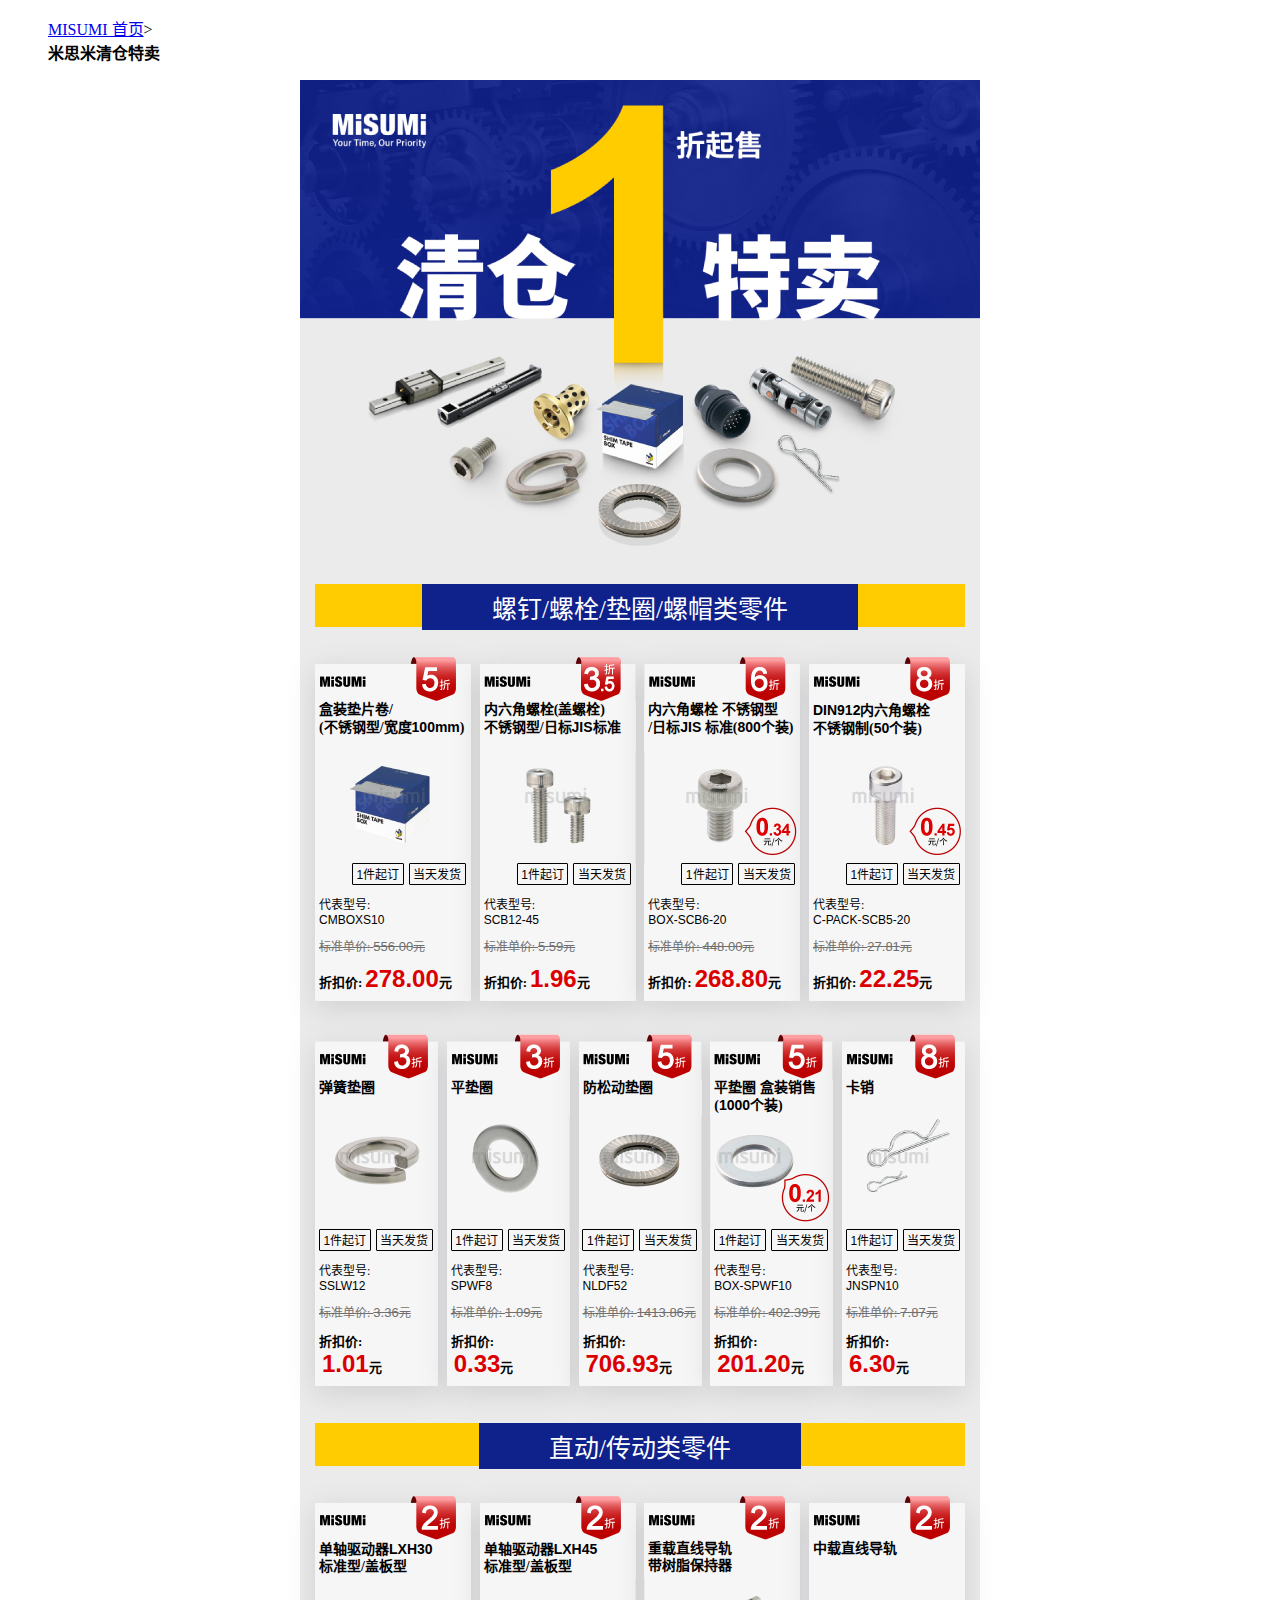
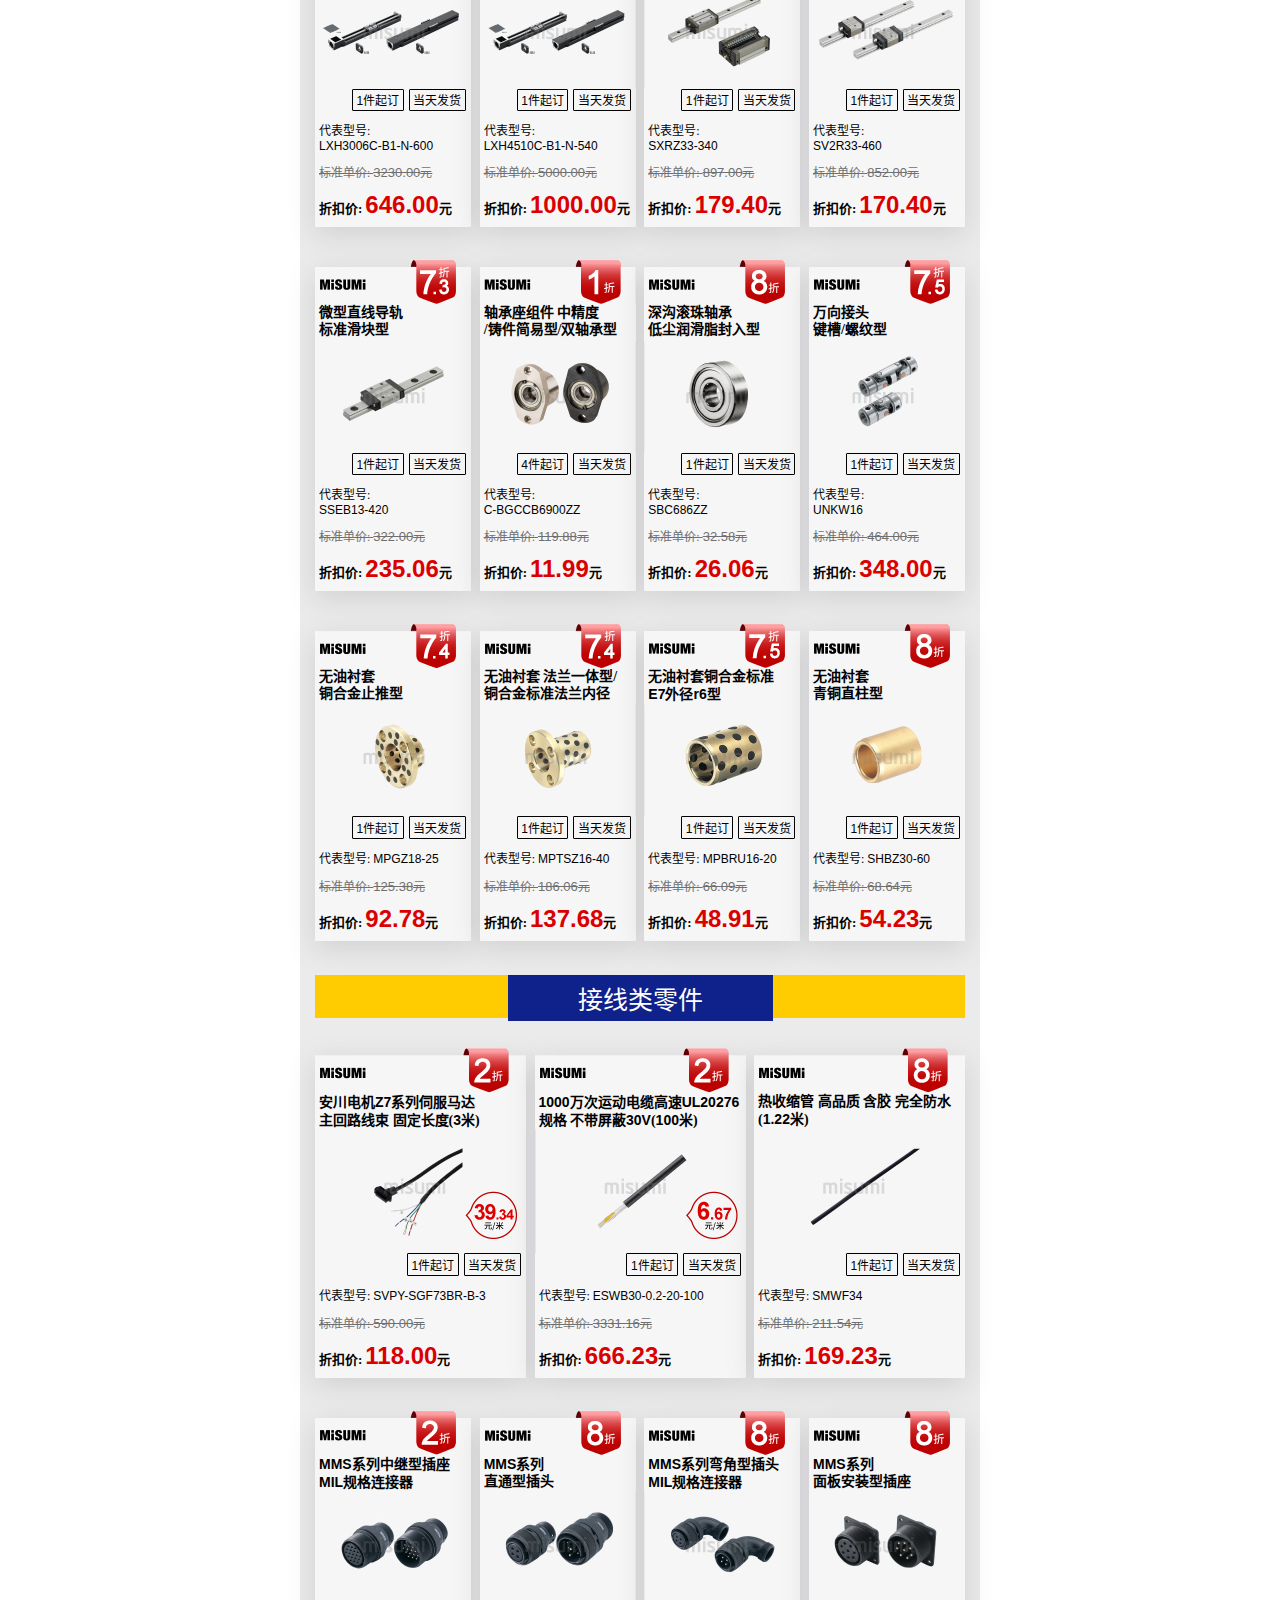
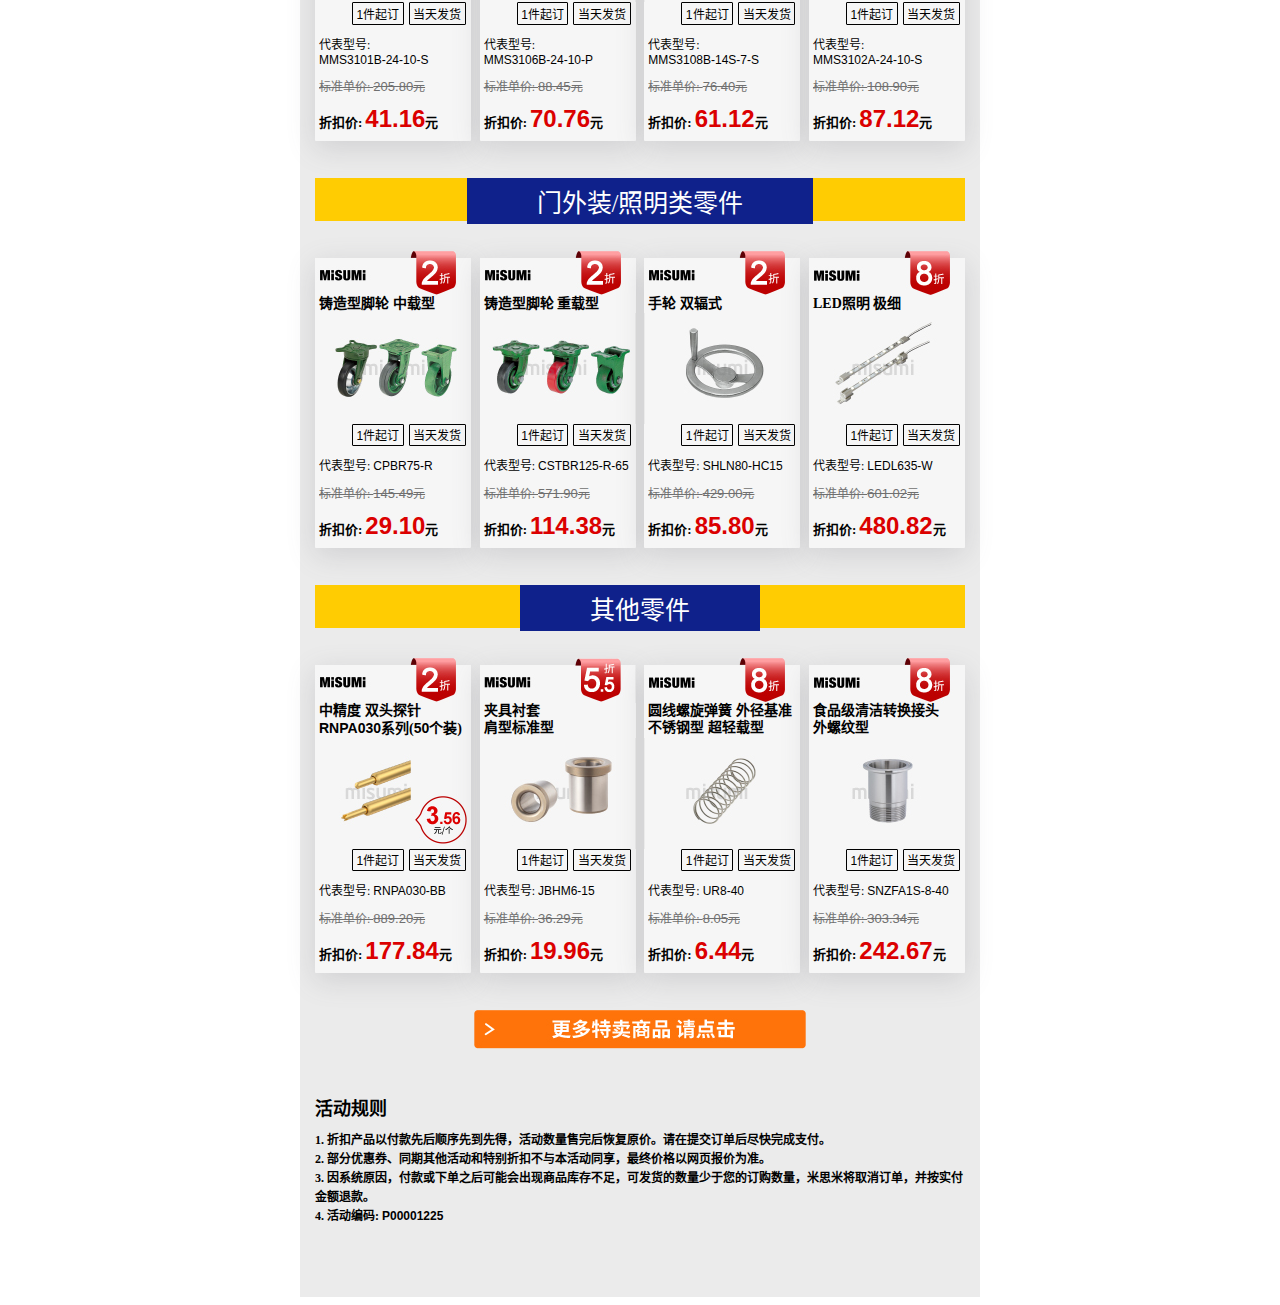
<file: ds/index.html>
<!DOCTYPE html PUBLIC "-//W3C//DTD XHTML 1.0 Transitional//EN" "http://www.w3.org/TR/xhtml1/DTD/xhtml1-transitional.dtd">
<html xmlns="http://www.w3.org/1999/xhtml" xml:lang="zh-CN" lang="zh-CN">

<head>
    <!--#config errmsg="" -->
    <meta http-equiv="Content-Type" content="text/html; charset=utf-8" />
    <meta http-equiv="X-UA-Compatible" content="IE=edge" />
    <title>米思米清仓特卖_生产厂家批发_价格_多少钱-米思米官网</title>
    <meta name="description" content=" 米思米清仓特卖商品批发采购，米思米清仓特卖规格，米思米清仓特卖多少钱 " />
    <meta name="keywords" content=" 米思米官网的米思米清仓特卖产品采用维护简单，性价比高，超短交期，产品型号齐全。活动期间报名购买还可享优惠哦，快来米思米官网选购吧。 " />
    <meta http-equiv="content-style-type" content="text/css" />
    <meta http-equiv="content-script-type" content="text/javascript" />
    <link rel="icon" href="/favicon.ico" type="image/x-icon" />
    <link rel="Shortcut Icon" type="img/x-icon" href="/favicon.ico" />
    <!--#include virtual="/vcommon/common/include/import_head_css.html" -->
    <!-- /import_head_css -->
    <!--▼CSS ここから▼-->
    <link href="css/style.css" rel="stylesheet" type="text/css" media="all" />
    <!--▲CSS ここまで▲-->
</head>

<body class="page2">
    <!--#include virtual="/vcommon/common/include/import_head_js.html" -->
    <!-- /import_head_js -->
    <div class="l-wrapper">
        <!--#include virtual="/vcommon/common/include/head_navi.html" -->
        <div class="l-main">
            <!-- /attention -->
            <div data-user="attention">
                <!--#include virtual="/vcommon/common/include/attention_all.html" -->
            </div>
            <!-- /attention -->
            <!--▼パンくず　ここから-面包屑部分▼-->
            <ul class="l-breadcrumb">
                <li><a href="/">MISUMI 首页</a>&gt;</li>
                <li><strong>米思米清仓特卖</strong></li>
            </ul>
            <!--▲パンくず　ここまで-面包屑部分▲-->

            <div class="l-content mainArea">
                <!--▼LP-html内容请些在此框以内▼-->

                <!-- LP的头部banner必须写在 h1 标签内 -->
                <h1>
                    <img src="images/banner_01.jpg" alt="米思米清仓特卖" width="680" height="252" />
                    <img src="images/banner_02.jpg" alt="米思米清仓特卖" width="680" height="252" />
                </h1>
                <!-- h1 标签在此结束 -->
                <div class="bg-eb box-title">
                    <p>螺钉/螺栓/垫圈/螺帽类零件</p>
                </div>
                <div class="part part1 bg-eb">
                    <ul class="product-line4">
                        <li class="product-box">
                            <a target="_blank" href="https://m.misumi.com.cn/vona2/detail/110300238910?bid_1=pc&bid_2=lp&bid_5=2401-im-ds">
                                <img class="product-tag" src="images/tag_4.jpg" alt="米思米清仓特卖" width="46" height="7">
                                <img src="images/tag4_percent5.jpg" alt="米思米清仓特卖 5折" width="156" height="38">
                                <p class="product-title">盒装垫片卷/<br>(不锈钢型/宽度<span class="englishtxt">100mm</span>)</p>
                                <p class="product-image"><img src="images/product1.jpg" alt="盒装垫片卷/(不锈钢型/宽度100mm)" width="156" height="112"></p>
                                <p class="product-info"><span class="product-info-box"><span class="englishtxt">1</span>件起订</span><span class="product-info-box">当天发货</span></p>
                                <p class="product-type">代表型号:<br><span class="englishtxt">CMBOXS10</span></p>
                                <p class="product-price"><span class="product-price-text">标准单价: </span><span class="englishtxt">556.00</span><span class="product-price-text">元</span></p>
                                <p class="product-sale">折扣价:<span class="product-sale-price englishtxt">278.00</span>元</p>
                            </a>
                        </li>
                        <li class="product-box">
                            <a target="_blank" href="https://m.misumi.com.cn/vona2/detail/110300239250?bid_1=pc&bid_2=lp&bid_5=2401-im-ds">
                                <img class="product-tag" src="images/tag_4.jpg" alt="米思米清仓特卖" width="46" height="7">
                                <img src="images/tag4_percent3.5.jpg" alt="米思米清仓特卖 3.5折" width="156" height="38">
                                <p class="product-title">内六角螺栓(盖螺栓)<br>不锈钢型/日标<span class="englishtxt">JIS</span>标准</p>
                                <p class="product-image"><img src="images/product2.jpg" alt="内六角螺栓(盖螺栓) 不锈钢型/日标JIS标准" width="156" height="112"></p>
                                <p class="product-info"><span class="product-info-box"><span class="englishtxt">1</span>件起订</span><span class="product-info-box">当天发货</span></p>
                                <p class="product-type">代表型号:<br><span class="englishtxt">SCB12-45</span></p>
                                <p class="product-price"><span class="product-price-text">标准单价: </span><span class="englishtxt">5.59</span><span class="product-price-text">元</span></p>
                                <p class="product-sale">折扣价:<span class="product-sale-price englishtxt">1.96</span>元</p>
                            </a>
                        </li>
                        <li class="product-box">
                            <a target="_blank" href="https://m.misumi.com.cn/vona2/detail/110300239340?bid_1=pc&bid_2=lp&bid_5=2401-im-ds">
                            <img class="product-tag" src="images/tag_4.jpg" alt="米思米清仓特卖" width="46" height="7">
                            <img src="images/tag4_percent6.jpg" alt="米思米清仓特卖 6折" width="156" height="38">
                            <p class="product-title">内六角螺栓 不锈钢型<br>/日标<span class="englishtxt">JIS</span> 标准(<span class="englishtxt">800</span>个装)</p>
                            <p class="product-image"><img src="images/product3.jpg" alt="内六角螺栓不锈钢型/日标JIS标准(800个装)" width="156" height="112"></p>
                            <p class="product-info"><span class="product-info-box"><span class="englishtxt">1</span>件起订</span><span class="product-info-box">当天发货</span></p>
                            <p class="product-type">代表型号:<br><span class="englishtxt">BOX-SCB6-20</span></p>
                            <p class="product-price"><span class="product-price-text">标准单价: </span><span class="englishtxt">448.00</span><span class="product-price-text">元</span></p>
                            <p class="product-sale">折扣价:<span class="product-sale-price englishtxt">268.80</span>元</p>
                            </a>
                        </li>
                        <li class="product-box">
                            <a target="_blank" href="https://m.misumi.com.cn/vona2/detail/110302722060?bid_1=pc&bid_2=lp&bid_5=2401-im-ds">
                            <img class="product-tag" src="images/tag_4.jpg" alt="米思米清仓特卖" width="46" height="7">
                            <img src="images/tag4_percent8.jpg" alt="米思米清仓特卖 8折" width="156" height="38">
                            <p class="product-title"><span class="englishtxt">DIN912</span>内六角螺栓<br>不锈钢制(<span class="englishtxt">50</span>个装)</p>
                            <p class="product-image"><img src="images/product4.jpg" alt="DIN912内六角螺栓不锈钢制(50个装)" width="156" height="112"></p>
                            <p class="product-info"><span class="product-info-box"><span class="englishtxt">1</span>件起订</span><span class="product-info-box">当天发货</span></p>
                            <p class="product-type">代表型号:<br><span class="englishtxt">C-PACK-SCB5-20</span></p>
                            <p class="product-price"><span class="product-price-text">标准单价: </span><span class="englishtxt">27.81</span><span class="product-price-text">元</span></p>
                            <p class="product-sale">折扣价:<span class="product-sale-price englishtxt">22.25</span>元</p>
                            </a>
                        </li>
                    </ul>
                    <ul class="product-line5">
                        <li class="product-box">
                            <a target="_blank" href="https://m.misumi.com.cn/vona2/detail/110300252730?bid_1=pc&bid_2=lp&bid_5=2401-im-ds">
                            <img class="product-tag" src="images/tag_5.jpg" alt="米思米清仓特卖" width="45" height="7">
                            <img src="images/tag5_percent3.jpg" alt="米思米清仓特卖 3折" width="123" height="39">
                            <p class="product-title">弹簧垫圈</p>
                            <p class="product-image"><img src="images/product5.jpg" alt="弹簧垫圈" width="123" height="112"></p>
                            <p class="product-info"><span class="product-info-box"><span class="englishtxt">1</span>件起订</span><span class="product-info-box">当天发货</span></p>
                            <p class="product-type">代表型号:<br><span class="englishtxt">SSLW12</span></p>
                            <p class="product-price"><span class="product-price-text">标准单价: </span><span class="englishtxt">3.36</span><span class="product-price-text">元</span></p>
                            <p class="product-sale">折扣价:<br><span class="product-sale-price englishtxt">1.01</span>元</p>
                            </a>
                        </li>
                        <li class="product-box">
                            <a target="_blank" href="https://m.misumi.com.cn/vona2/detail/110300252910?bid_1=pc&bid_2=lp&bid_5=2401-im-ds">
                            <img class="product-tag" src="images/tag_5.jpg" alt="米思米清仓特卖" width="45" height="7">
                            <img src="images/tag5_percent3.jpg" alt="米思米清仓特卖 3折" width="123" height="39">
                            <p class="product-title">平垫圈</p>
                            <p class="product-image"><img src="images/product6.jpg" alt="平垫圈" width="123" height="112"></p>
                            <p class="product-info"><span class="product-info-box"><span class="englishtxt">1</span>件起订</span><span class="product-info-box">当天发货</span></p>
                            <p class="product-type">代表型号:<br><span class="englishtxt">SPWF8</span></p>
                            <p class="product-price"><span class="product-price-text">标准单价: </span><span class="englishtxt">1.09</span><span class="product-price-text">元</span></p>
                            <p class="product-sale">折扣价:<br><span class="product-sale-price englishtxt">0.33</span>元</p>
                            </a>
                        </li>
                        <li class="product-box">
                            <a target="_blank" href="https://m.misumi.com.cn/vona2/detail/110301997560?bid_1=pc&bid_2=lp&bid_5=2401-im-ds">
                            <img class="product-tag" src="images/tag_5.jpg" alt="米思米清仓特卖" width="45" height="7">
                            <img src="images/tag5_percent5.jpg" alt="米思米清仓特卖 5折" width="123" height="39">
                            <p class="product-title">防松动垫圈</p>
                            <p class="product-image"><img src="images/product7.jpg" alt="防松动垫圈" width="123" height="112"></p>
                            <p class="product-info"><span class="product-info-box"><span class="englishtxt">1</span>件起订</span><span class="product-info-box">当天发货</span></p>
                            <p class="product-type">代表型号:<br><span class="englishtxt">NLDF52</span></p>
                            <p class="product-price"><span class="product-price-text">标准单价: </span><span class="englishtxt">1413.86</span><span class="product-price-text">元</span></p>
                            <p class="product-sale">折扣价:<br><span class="product-sale-price englishtxt">706.93</span>元</p>
                            </a>
                        </li>
                        <li class="product-box">
                            <a target="_blank" href="https://m.misumi.com.cn/vona2/detail/110302392020?bid_1=pc&bid_2=lp&bid_5=2401-im-ds">
                            <img class="product-tag" src="images/tag_5.jpg" alt="米思米清仓特卖" width="45" height="7">
                            <img src="images/tag5_percent5.jpg" alt="米思米清仓特卖 5折" width="123" height="39">
                            <p class="product-title">平垫圈 盒装销售<br>(<span class="englishtxt">1000</span>个装)</p>
                            <p class="product-image"><img src="images/product8.jpg" alt="平垫圈 盒装销售" width="123" height="112"></p>
                            <p class="product-info"><span class="product-info-box"><span class="englishtxt">1</span>件起订</span><span class="product-info-box">当天发货</span></p>
                            <p class="product-type">代表型号:<br><span class="englishtxt">BOX-SPWF10</span></p>
                            <p class="product-price"><span class="product-price-text">标准单价: </span><span class="englishtxt">402.39</span><span class="product-price-text">元</span></p>
                            <p class="product-sale">折扣价:<br><span class="product-sale-price englishtxt">201.20</span>元</p>
                            </a>
                        </li>
                        <li class="product-box">
                            <a target="_blank" href="https://m.misumi.com.cn/vona2/detail/110300258670?bid_1=pc&bid_2=lp&bid_5=2401-im-ds">
                            <img class="product-tag" src="images/tag_5.jpg" alt="米思米清仓特卖" width="45" height="7">
                            <img src="images/tag5_percent8.jpg" alt="米思米清仓特卖 8折" width="123" height="39">
                            <p class="product-title">卡销</p>
                            <p class="product-image"><img src="images/product9.jpg" alt="卡销/开口销" width="123" height="112"></p>
                            <p class="product-info"><span class="product-info-box"><span class="englishtxt">1</span>件起订</span><span class="product-info-box">当天发货</span></p>
                            <p class="product-type">代表型号:<br><span class="englishtxt">JNSPN10</span></p>
                            <p class="product-price"><span class="product-price-text">标准单价: </span><span class="englishtxt">7.87</span><span class="product-price-text">元</span></p>
                            <p class="product-sale">折扣价:<br><span class="product-sale-price englishtxt">6.30</span>元</p>
                            </a>
                        </li>
                    </ul>
                </div>
                <div class="bg-eb box-title">
                    <p>直动/传动类零件</p>
                </div>
                <div class="part part2 bg-eb">
                    <ul class="product-line4">
                        <li class="product-box">
                            <a target="_blank" href="https://m.misumi.com.cn/vona2/detail/110302763540?bid_1=pc&bid_2=lp&bid_5=2401-im-ds">
                            <img class="product-tag" src="images/tag_4.jpg" alt="米思米清仓特卖" width="46" height="7">
                            <img src="images/tag4_percent2.jpg" alt="米思米清仓特卖 2折" width="156" height="38">
                            <p class="product-title">单轴驱动器<span class="englishtxt">LXH30</span><br>标准型/盖板型</p>
                            <p class="product-image"><img src="images/p2-1.jpg" alt="单轴驱动器LXH30标准型/盖板型" width="156" height="111"></p>
                            <p class="product-info"><span class="product-info-box"><span class="englishtxt">1</span>件起订</span><span class="product-info-box">当天发货</span></p>
                            <p class="product-type">代表型号:<br><span class="englishtxt">LXH3006C-B1-N-600</span></p>
                            <p class="product-price"><span class="product-price-text">标准单价: </span><span class="englishtxt">3230.00</span><span class="product-price-text">元</span></p>
                            <p class="product-sale">折扣价:<span class="product-sale-price englishtxt">646.00</span>元</p>
                            </a>
                        </li>
                        <li class="product-box">
                            <a target="_blank" href="https://m.misumi.com.cn/vona2/detail/110302763630?bid_1=pc&bid_2=lp&bid_5=2401-im-ds">
                            <img class="product-tag" src="images/tag_4.jpg" alt="米思米清仓特卖" width="46" height="7">
                            <img src="images/tag4_percent2.jpg" alt="米思米清仓特卖 2折" width="156" height="38">
                            <p class="product-title">单轴驱动器<span class="englishtxt">LXH45</span><br>标准型/盖板型</p>
                            <p class="product-image"><img src="images/p2-2.jpg" alt="单轴驱动器 LXH45标准型/盖板型" width="156" height="111"></p>
                            <p class="product-info"><span class="product-info-box"><span class="englishtxt">1</span>件起订</span><span class="product-info-box">当天发货</span></p>
                            <p class="product-type">代表型号:<br><span class="englishtxt">LXH4510C-B1-N-540</span></p>
                            <p class="product-price"><span class="product-price-text">标准单价: </span><span class="englishtxt">5000.00</span><span class="product-price-text">元</span></p>
                            <p class="product-sale">折扣价:<span class="product-sale-price englishtxt">1000.00</span>元</p>
                            </a>
                        </li>
                        <li class="product-box">
                            <a target="_blank" href="https://m.misumi.com.cn/vona2/detail/110300039930?bid_1=pc&bid_2=lp&bid_5=2401-im-ds">
                            <img class="product-tag" src="images/tag_4.jpg" alt="米思米清仓特卖" width="46" height="7">
                            <img src="images/tag4_percent2.jpg" alt="米思米清仓特卖 2折" width="156" height="38">
                            <p class="product-title">重载直线导轨<br>带树脂保持器</p>
                            <p class="product-image"><img src="images/p2-3.jpg" alt="重载直线导轨带树脂保持器" width="156" height="111"></p>
                            <p class="product-info"><span class="product-info-box"><span class="englishtxt">1</span>件起订</span><span class="product-info-box">当天发货</span></p>
                            <p class="product-type">代表型号:<br><span class="englishtxt">SXRZ33-340</span></p>
                            <p class="product-price"><span class="product-price-text">标准单价: </span><span class="englishtxt">897.00</span><span class="product-price-text">元</span></p>
                            <p class="product-sale">折扣价:<span class="product-sale-price englishtxt">179.40</span>元</p>
                            </a>
                        </li>
                        <li class="product-box">
                            <a target="_blank" href="https://m.misumi.com.cn/vona2/detail/110302271870?bid_1=pc&bid_2=lp&bid_5=2401-im-ds">
                            <img class="product-tag" src="images/tag_4.jpg" alt="米思米清仓特卖" width="46" height="7">
                            <img src="images/tag4_percent2.jpg" alt="米思米清仓特卖 2折" width="156" height="38">
                            <p class="product-title">中载直线导轨</p>
                            <p class="product-image"><img src="images/p2-4.jpg" alt="中载直线导轨" width="156" height="111"></p>
                            <p class="product-info"><span class="product-info-box"><span class="englishtxt">1</span>件起订</span><span class="product-info-box">当天发货</span></p>
                            <p class="product-type">代表型号:<br><span class="englishtxt">SV2R33-460</span></p>
                            <p class="product-price"><span class="product-price-text">标准单价: </span><span class="englishtxt">852.00</span><span class="product-price-text">元</span></p>
                            <p class="product-sale">折扣价:<span class="product-sale-price englishtxt">170.40</span>元</p>
                            </a>
                        </li>
                    </ul>
                    <ul class="product-line4">
                        <li class="product-box">
                            <a target="_blank" href="https://m.misumi.com.cn/vona2/detail/110300041510?bid_1=pc&bid_2=lp&bid_5=2401-im-ds">
                                <img class="product-tag" src="images/tag_4.jpg" alt="米思米清仓特卖" width="46" height="7">
                                <img src="images/tag4_percent7.3.jpg" alt="米思米清仓特卖 7.3折" width="156" height="38">
                                <p class="product-title">微型直线导轨<br>标准滑块型</p>
                                <p class="product-image"><img src="images/p2-5.jpg" alt="微型直线导轨标准滑块型" width="156" height="111"></p>
                                <p class="product-info"><span class="product-info-box"><span class="englishtxt">1</span>件起订</span><span class="product-info-box">当天发货</span></p>
                                <p class="product-type">代表型号:<br><span class="englishtxt">SSEB13-420</span></p>
                                <p class="product-price"><span class="product-price-text">标准单价: </span><span class="englishtxt">322.00</span><span class="product-price-text">元</span></p>
                                <p class="product-sale">折扣价:<span class="product-sale-price englishtxt">235.06</span>元</p>
                            </a>
                        </li>
                        <li class="product-box">
                            <a target="_blank" href="https://m.misumi.com.cn/vona2/detail/110302714450?bid_1=pc&bid_2=lp&bid_5=2401-im-ds">
                                <img class="product-tag" src="images/tag_4.jpg" alt="米思米清仓特卖" width="46" height="7">
                                <img src="images/tag4_percent1.jpg" alt="米思米清仓特卖 1折" width="156" height="38">
                                <p class="product-title">轴承座组件 中精度<br>/铸件简易型/双轴承型</p>
                                <p class="product-image"><img src="images/p2-6.jpg" alt="轴承座组件中精度/铸件简易型/双轴承型" width="156" height="111"></p>
                                <p class="product-info"><span class="product-info-box"><span class="englishtxt">4</span>件起订</span><span class="product-info-box">当天发货</span></p>
                                <p class="product-type">代表型号:<br><span class="englishtxt">C-BGCCB6900ZZ</span></p>
                                <p class="product-price"><span class="product-price-text">标准单价: </span><span class="englishtxt">119.88</span><span class="product-price-text">元</span></p>
                                <p class="product-sale">折扣价:<span class="product-sale-price englishtxt">11.99</span>元</p>
                            </a>
                        </li>
                        <li class="product-box">
                            <a target="_blank" href="https://m.misumi.com.cn/vona2/detail/110300115440?bid_1=pc&bid_2=lp&bid_5=2401-im-ds">
                                <img class="product-tag" src="images/tag_4.jpg" alt="米思米清仓特卖" width="46" height="7">
                                <img src="images/tag4_percent8.jpg" alt="米思米清仓特卖 8折" width="156" height="38">
                                <p class="product-title">深沟滚珠轴承<br>低尘润滑脂封入型</p>
                                <p class="product-image"><img src="images/p2-7.jpg" alt="深沟滚珠轴承低尘润滑脂封入型" width="156" height="111"></p>
                                <p class="product-info"><span class="product-info-box"><span class="englishtxt">1</span>件起订</span><span class="product-info-box">当天发货</span></p>
                                <p class="product-type">代表型号:<br><span class="englishtxt">SBC686ZZ</span></p>
                                <p class="product-price"><span class="product-price-text">标准单价: </span><span class="englishtxt">32.58</span><span class="product-price-text">元</span></p>
                                <p class="product-sale">折扣价:<span class="product-sale-price englishtxt">26.06</span>元</p>
                            </a>
                        </li>
                        <li class="product-box">
                            <a target="_blank" href="https://m.misumi.com.cn/vona2/detail/110300127860?bid_1=pc&bid_2=lp&bid_5=2401-im-ds">
                                <img class="product-tag" src="images/tag_4.jpg" alt="米思米清仓特卖" width="46" height="7">
                                <img src="images/tag4_percent7.5.jpg" alt="米思米清仓特卖 2折" width="156" height="38">
                                <p class="product-title">万向接头<br>键槽/螺纹型</p>
                                <p class="product-image"><img src="images/p2-8.jpg" alt="万向接头键槽/螺纹型" width="156" height="111"></p>
                                <p class="product-info"><span class="product-info-box"><span class="englishtxt">1</span>件起订</span><span class="product-info-box">当天发货</span></p>
                                <p class="product-type">代表型号:<br><span class="englishtxt">UNKW16</span></p>
                                <p class="product-price"><span class="product-price-text">标准单价: </span><span class="englishtxt">464.00</span><span class="product-price-text">元</span></p>
                                <p class="product-sale">折扣价:<span class="product-sale-price englishtxt">348.00</span>元</p>
                            </a>
                        </li>

                    </ul>
                    <ul class="product-line4 product-line4-3 ">
                        <li class="product-box">
                            <a target="_blank" href="https://m.misumi.com.cn/vona2/detail/110300033110?bid_1=pc&bid_2=lp&bid_5=2401-im-ds">
                                <img class="product-tag" src="images/tag_4.jpg" alt="米思米清仓特卖" width="46" height="7">
                                <img src="images/tag4_percent7.4.jpg" alt="米思米清仓特卖 8折" width="156" height="38">
                                <p class="product-title">无油衬套<br>铜合金止推型</p>
                                <p class="product-image"><img src="images/p2-9.jpg" alt="无油衬套 铜合金止推型" width="156" height="111"></p>
                                <p class="product-info"><span class="product-info-box"><span class="englishtxt">1</span>件起订</span><span class="product-info-box">当天发货</span></p>
                                <p class="product-type">代表型号: <span class="englishtxt">MPGZ18-25</span></p>
                                <p class="product-price"><span class="product-price-text">标准单价: </span><span class="englishtxt">125.38</span><span class="product-price-text">元</span></p>
                                <p class="product-sale">折扣价:<span class="product-sale-price englishtxt">92.78</span>元</p>
                            </a>
                        </li>
                        <li class="product-box">
                            <a target="_blank" href="https://m.misumi.com.cn/vona2/detail/110300033360?bid_1=pc&bid_2=lp&bid_5=2401-im-ds">
                                <img class="product-tag" src="images/tag_4.jpg" alt="米思米清仓特卖" width="46" height="7">
                                <img src="images/tag4_percent7.4.jpg" alt="米思米清仓特卖 8折" width="156" height="38">
                                <p class="product-title">无油衬套 法兰一体型/<br>铜合金标准法兰内径</p>
                                <p class="product-image"><img src="images/p2-10.jpg" alt="无油衬套 法兰一体型/铜合金 标准法兰内径F7型/内径G6型" width="156" height="111"></p>
                                <p class="product-info"><span class="product-info-box"><span class="englishtxt">1</span>件起订</span><span class="product-info-box">当天发货</span></p>
                                <p class="product-type">代表型号: <span class="englishtxt"> MPTSZ16-40</span></p>
                                <p class="product-price"><span class="product-price-text">标准单价: </span><span class="englishtxt">186.06</span><span class="product-price-text">元</span></p>
                                <p class="product-sale">折扣价:<span class="product-sale-price englishtxt">137.68</span>元</p>
                            </a>
                        </li>
                        <li class="product-box">
                            <a target="_blank" target="_blank" href="https://m.misumi.com.cn/vona2/detail/110300032570?bid_1=pc&bid_2=lp&bid_5=2401-im-ds">
                                <img class="product-tag" src="images/tag_4.jpg" alt="米思米清仓特卖" width="46" height="7">
                                <img src="images/tag4_percent7.5.jpg" alt="米思米清仓特卖 8折" width="156" height="38">
                                <p class="product-title">无油衬套铜合金标准<br><span class="englishtxt">E7</span>外径<span class="englishtxt">r6</span>型</p>
                                <p class="product-image"><img src="images/p2-11.jpg" alt="无油衬套铜合金标准E7外径r6型" width="156" height="111"></p>
                                <p class="product-info"><span class="product-info-box"><span class="englishtxt">1</span>件起订</span><span class="product-info-box">当天发货</span></p>
                                <p class="product-type">代表型号: <span class="englishtxt">MPBRU16-20</span></p>
                                <p class="product-price"><span class="product-price-text">标准单价: </span><span class="englishtxt">66.09</span><span class="product-price-text">元</span></p>
                                <p class="product-sale">折扣价:<span class="product-sale-price englishtxt">48.91</span>元</p>
                            </a>
                        </li>
                        <li class="product-box">
                            <a target="_blank" href="https://m.misumi.com.cn/vona2/detail/110300031870?bid_1=pc&bid_2=lp&bid_5=2401-im-ds">
                                <img class="product-tag" src="images/tag_4.jpg" alt="米思米清仓特卖" width="46" height="7">
                                <img src="images/tag4_percent8.jpg" alt="米思米清仓特卖 8折" width="156" height="38">
                                <p class="product-title">无油衬套<br>青铜直柱型</p>
                                <p class="product-image"><img src="images/p2-12.jpg" alt="无油衬套青铜直柱型" width="156" height="111"></p>
                                <p class="product-info"><span class="product-info-box"><span class="englishtxt">1</span>件起订</span><span class="product-info-box">当天发货</span></p>
                                <p class="product-type">代表型号: <span class="englishtxt">SHBZ30-60</span></p>
                                <p class="product-price"><span class="product-price-text">标准单价: </span><span class="englishtxt">68.64</span><span class="product-price-text">元</span></p>
                                <p class="product-sale">折扣价:<span class="product-sale-price englishtxt">54.23</span>元</p>
                            </a>
                        </li>
                    </ul>
                </div>
                <div class="bg-eb box-title">
                    <p>接线类零件</p>
                </div>
                <div class="part part3 bg-eb">
                    <ul class="product-line3">
                        <li class="product-box">
                            <a target="_blank" href="https://m.misumi.com.cn/vona2/detail/110400671170?bid_1=pc&bid_2=lp&bid_5=2401-im-ds">
                                <img class="product-tag" src="images/tag_3.jpg" alt="米思米清仓特卖" width="46" height="7">
                                <img src="images/tag3_percent2.jpg" alt="米思米清仓特卖 2折" width="211" height="39">
                                <p class="product-title">安川电机<span class="englishtxt">Z7</span>系列伺服马达<br>主回路线束 固定长度(<span class="englishtxt">3</span>米)</p>
                                <p class="product-image"><img src="images/p3-1.jpg" alt="安川电机Z7系列伺服马达主回路线束固定长度" width="211" height="124"></p>
                                <p class="product-info"><span class="product-info-box"><span class="englishtxt">1</span>件起订</span><span class="product-info-box">当天发货</span></p>
                                <p class="product-type">代表型号: <span class="englishtxt"> SVPY-SGF73BR-B-3</span></p>
                                <p class="product-price"><span class="product-price-text">标准单价: </span><span class="englishtxt">590.00</span><span class="product-price-text">元</span></p>
                                <p class="product-sale">折扣价:<span class="product-sale-price englishtxt">118.00</span>元</p>
                            </a>
                        </li>
                        <li class="product-box">
                            <a target="_blank" href="https://m.misumi.com.cn/vona2/detail/110410053639?bid_1=pc&bid_2=lp&bid_5=2401-im-ds">
                                <img class="product-tag" src="images/tag_3.jpg" alt="米思米清仓特卖" width="46" height="7">
                                <img src="images/tag3_percent2.jpg" alt="米思米清仓特卖 2折" width="211" height="39">
                                <p class="product-title"><span class="englishtxt">1000</span>万次运动电缆高速<span class="englishtxt">UL20276</span><br>规格 不带屏蔽<span class="englishtxt">30V</span>(<span class="englishtxt">100</span>米)</p>
                                <p class="product-image"><img src="images/p3-2.jpg" alt="1000万次运动电缆高速UL20276规格 不带屏蔽30V(100米)" width="211" height="124"></p>
                                <p class="product-info"><span class="product-info-box"><span class="englishtxt">1</span>件起订</span><span class="product-info-box">当天发货</span></p>
                                <p class="product-type">代表型号: <span class="englishtxt"> ESWB30-0.2-20-100</span></p>
                                <p class="product-price"><span class="product-price-text">标准单价: </span><span class="englishtxt">3331.16</span><span class="product-price-text">元</span></p>
                                <p class="product-sale">折扣价:<span class="product-sale-price englishtxt">666.23</span>元</p>
                            </a>
                        </li>
                        <li class="product-box">
                            <a target="_blank" href="https://m.misumi.com.cn/vona2/detail/110400506850?bid_1=pc&bid_2=lp&bid_5=2401-im-ds">
                                <img class="product-tag" src="images/tag_3.jpg" alt="米思米清仓特卖" width="46" height="7">
                                <img src="images/tag3_percent8.jpg" alt="米思米清仓特卖 8折" width="211" height="39">
                                <p class="product-title">热收缩管 高品质 含胶 完全防水<br>(<span class="englishtxt">1.22</span>米)</p>
                                <p class="product-image"><img src="images/p3-3.jpg" alt="热收缩管 高品质含胶 完全防水(1.22米)" width="211" height="124"></p>
                                <p class="product-info"><span class="product-info-box"><span class="englishtxt">1</span>件起订</span><span class="product-info-box">当天发货</span></p>
                                <p class="product-type">代表型号: <span class="englishtxt"> SMWF34</span></p>
                                <p class="product-price"><span class="product-price-text">标准单价: </span><span class="englishtxt">211.54</span><span class="product-price-text">元</span></p>
                                <p class="product-sale">折扣价:<span class="product-sale-price englishtxt">169.23</span>元</p>
                            </a>
                        </li>
                    </ul>
                    <ul class="product-line4">
                        <li class="product-box">
                            <a target="_blank" href="https://m.misumi.com.cn/vona2/detail/110400282670?bid_1=pc&bid_2=lp&bid_5=2401-im-ds">
                                <img class="product-tag" src="images/tag_4.jpg" alt="米思米清仓特卖" width="46" height="7">
                                <img src="images/tag4_percent2.jpg" alt="米思米清仓特卖 2折" width="156" height="38">
                                <p class="product-title"><span class="englishtxt">MMS</span>系列中继型插座<br><span class="englishtxt">MIL</span>规格连接器</p>
                                <p class="product-image"><img src="images/p3-4.jpg" alt="MMS系列中继型插座 MIL规格连接器" width="156" height="111"></p>
                                <p class="product-info"><span class="product-info-box"><span class="englishtxt">1</span>件起订</span><span class="product-info-box">当天发货</span></p>
                                <p class="product-type">代表型号:<br><span class="englishtxt">MMS3101B-24-10-S</span></p>
                                <p class="product-price"><span class="product-price-text">标准单价: </span><span class="englishtxt">205.80</span><span class="product-price-text">元</span></p>
                                <p class="product-sale">折扣价:<span class="product-sale-price englishtxt">41.16</span>元</p>
                            </a>
                        </li>
                        <li class="product-box">
                            <a target="_blank" href="https://m.misumi.com.cn/vona2/detail/110400282420?bid_1=pc&bid_2=lp&bid_5=2401-im-ds">
                                <img class="product-tag" src="images/tag_4.jpg" alt="米思米清仓特卖" width="46" height="7">
                                <img src="images/tag4_percent8.jpg" alt="米思米清仓特卖 8折" width="156" height="38">
                                <p class="product-title"><span class="englishtxt">MMS</span>系列<br>直通型插头</p>
                                <p class="product-image"><img src="images/p3-5.jpg" alt="MMS系列 直通型插头" width="156" height="111"></p>
                                <p class="product-info"><span class="product-info-box"><span class="englishtxt">1</span>件起订</span><span class="product-info-box">当天发货</span></p>
                                <p class="product-type">代表型号:<br><span class="englishtxt">MMS3106B-24-10-P</span></p>
                                <p class="product-price"><span class="product-price-text">标准单价: </span><span class="englishtxt">88.45</span><span class="product-price-text">元</span></p>
                                <p class="product-sale">折扣价:<span class="product-sale-price englishtxt">70.76</span>元</p>
                            </a>
                        </li>
                        <li class="product-box">
                            <a target="_blank" href="https://m.misumi.com.cn/vona2/detail/110400282510?bid_1=pc&bid_2=lp&bid_5=2401-im-ds">
                                <img class="product-tag" src="images/tag_4.jpg" alt="米思米清仓特卖" width="46" height="7">
                                <img src="images/tag4_percent8.jpg" alt="米思米清仓特卖 8折" width="156" height="38">
                                <p class="product-title"><span class="englishtxt">MMS</span>系列弯角型插头<br><span class="englishtxt">MIL</span>规格连接器</p>
                                <p class="product-image"><img src="images/p3-6.jpg" alt="MMS系列弯角型插头 MIL规格连接器" width="156" height="111"></p>
                                <p class="product-info"><span class="product-info-box"><span class="englishtxt">1</span>件起订</span><span class="product-info-box">当天发货</span></p>
                                <p class="product-type">代表型号:<br><span class="englishtxt">MMS3108B-14S-7-S</span></p>
                                <p class="product-price"><span class="product-price-text">标准单价: </span><span class="englishtxt">76.40</span><span class="product-price-text">元</span></p>
                                <p class="product-sale">折扣价:<span class="product-sale-price englishtxt">61.12</span>元</p>
                            </a>
                        </li>
                        <li class="product-box">
                            <a target="_blank" href="https://m.misumi.com.cn/vona2/detail/110400282760?bid_1=pc&bid_2=lp&bid_5=2401-im-ds">
                                <img class="product-tag" src="images/tag_4.jpg" alt="米思米清仓特卖" width="46" height="7">
                                <img src="images/tag4_percent8.jpg" alt="米思米清仓特卖 8折" width="156" height="38">
                                <p class="product-title"><span class="englishtxt">MMS</span>系列<br>面板安装型插座</p>
                                <p class="product-image"><img src="images/p3-7.jpg" alt="MMS系列面板安装型插座" width="156" height="111"></p>
                                <p class="product-info"><span class="product-info-box"><span class="englishtxt">1</span>件起订</span><span class="product-info-box">当天发货</span></p>
                                <p class="product-type">代表型号:<br><span class="englishtxt">MMS3102A-24-10-S</span></p>
                                <p class="product-price"><span class="product-price-text">标准单价: </span><span class="englishtxt">108.90</span><span class="product-price-text">元</span></p>
                                <p class="product-sale">折扣价:<span class="product-sale-price englishtxt">87.12</span>元</p>
                            </a>
                        </li>
                    </ul>
                </div>
                <div class="bg-eb box-title">
                    <p>门外装/照明类零件</p>
                </div>
                <div class="part part4 bg-eb">
                    <ul class="product-line4">
                        <li class="product-box">
                            <a target="_blank" href="https://m.misumi.com.cn/vona2/detail/110300504210?bid_1=pc&bid_2=lp&bid_5=2401-im-ds">
                                <img class="product-tag" src="images/tag_4.jpg" alt="米思米清仓特卖" width="46" height="7">
                                <img src="images/tag4_percent2.jpg" alt="米思米清仓特卖 2折" width="156" height="38">
                                <p class="product-title">铸造型脚轮 中载型</p>
                                <p class="product-image"><img src="images/p4-1.jpg" alt="铸造型脚轮中载型" width="156" height="111"></p>
                                <p class="product-info"><span class="product-info-box"><span class="englishtxt">1</span>件起订</span><span class="product-info-box">当天发货</span></p>
                                <p class="product-type">代表型号: <span class="englishtxt">CPBR75-R</span></p>
                                <p class="product-price"><span class="product-price-text">标准单价: </span><span class="englishtxt">145.49</span><span class="product-price-text">元</span></p>
                                <p class="product-sale">折扣价:<span class="product-sale-price englishtxt">29.10</span>元</p>
                            </a>
                        </li>
                        <li class="product-box">
                            <a target="_blank" href="https://m.misumi.com.cn/vona2/detail/110300504460?bid_1=pc&bid_2=lp&bid_5=2401-im-ds">
                                <img class="product-tag" src="images/tag_4.jpg" alt="米思米清仓特卖" width="46" height="7">
                                <img src="images/tag4_percent2.jpg" alt="米思米清仓特卖 2折" width="156" height="38">
                                <p class="product-title">铸造型脚轮 重载型</p>
                                <p class="product-image"><img src="images/p4-2.jpg" alt="铸造型脚轮重载型" width="156" height="111"></p>
                                <p class="product-info"><span class="product-info-box"><span class="englishtxt">1</span>件起订</span><span class="product-info-box">当天发货</span></p>
                                <p class="product-type">代表型号: <span class="englishtxt">CSTBR125-R-65</span></p>
                                <p class="product-price"><span class="product-price-text">标准单价: </span><span class="englishtxt">571.90</span><span class="product-price-text">元</span></p>
                                <p class="product-sale">折扣价:<span class="product-sale-price englishtxt">114.38</span>元</p>
                            </a>
                        </li>
                        <li class="product-box">
                            <a target="_blank" href="https://m.misumi.com.cn/vona2/detail/110300515410?bid_1=pc&bid_2=lp&bid_5=2401-im-ds">
                                <img class="product-tag" src="images/tag_4.jpg" alt="米思米清仓特卖" width="46" height="7">
                                <img src="images/tag4_percent2.jpg" alt="米思米清仓特卖 2折" width="156" height="38">
                                <p class="product-title">手轮 双辐式</p>
                                <p class="product-image"><img src="images/p4-3.jpg" alt="手轮双辐式" width="156" height="111"></p>
                                <p class="product-info"><span class="product-info-box"><span class="englishtxt">1</span>件起订</span><span class="product-info-box">当天发货</span></p>
                                <p class="product-type">代表型号: <span class="englishtxt">SHLN80-HC15</span></p>
                                <p class="product-price"><span class="product-price-text">标准单价: </span><span class="englishtxt">429.00</span><span class="product-price-text">元</span></p>
                                <p class="product-sale">折扣价:<span class="product-sale-price englishtxt">85.80</span>元</p>
                            </a>
                        </li>
                        <li class="product-box">
                            <a target="_blank" href="https://m.misumi.com.cn/vona2/detail/110302379330?bid_1=pc&bid_2=lp&bid_5=2401-im-ds">
                                <img class="product-tag" src="images/tag_4.jpg" alt="米思米清仓特卖" width="46" height="7">
                                <img src="images/tag4_percent8.jpg" alt="米思米清仓特卖 8折" width="156" height="38">
                                <p class="product-title">LED照明 极细</p>
                                <p class="product-image"><img src="images/p4-4.jpg" alt="LED照明 极细" width="156" height="111"></p>
                                <p class="product-info"><span class="product-info-box"><span class="englishtxt">1</span>件起订</span><span class="product-info-box">当天发货</span></p>
                                <p class="product-type">代表型号: <span class="englishtxt">LEDL635-W</span></p>
                                <p class="product-price"><span class="product-price-text">标准单价: </span><span class="englishtxt">601.02</span><span class="product-price-text">元</span></p>
                                <p class="product-sale">折扣价:<span class="product-sale-price englishtxt">480.82</span>元</p>
                            </a>
                        </li>
                    </ul>
                </div>
                <div class="bg-eb box-title">
                    <p>其他零件</p>
                </div>
                <div class="part part5 bg-eb">
                    <ul class="product-line4">
                        <li class="product-box">
                            <a target="_blank" href="https://m.misumi.com.cn/vona2/detail/110302720050?bid_1=pc&bid_2=lp&bid_5=2401-im-ds">
                                <img class="product-tag" src="images/tag_4.jpg" alt="米思米清仓特卖" width="46" height="7">
                                <img src="images/tag4_percent2.jpg" alt="米思米清仓特卖 2折" width="156" height="38">
                                <p class="product-title">中精度 双头探针<br><span class="englishtxt">RNPA030</span>系列(<span class="englishtxt">50</span>个装)</p>
                                <p class="product-image"><img src="images/p5-1.jpg" alt="中精度 双头探针 RNPA030系列(50个装)" width="156" height="111"></p>
                                <p class="product-info"><span class="product-info-box"><span class="englishtxt">1</span>件起订</span><span class="product-info-box">当天发货</span></p>
                                <p class="product-type">代表型号: <span class="englishtxt">RNPA030-BB</span></p>
                                <p class="product-price"><span class="product-price-text">标准单价: </span><span class="englishtxt">889.20</span><span class="product-price-text">元</span></p>
                                <p class="product-sale">折扣价:<span class="product-sale-price englishtxt">177.84</span>元</p>
                            </a>
                        </li>
                        <li class="product-box">
                            <a target="_blank" href="https://m.misumi.com.cn/vona2/detail/110300133120?bid_1=pc&bid_2=lp&bid_5=2401-im-ds">
                                <img class="product-tag" src="images/tag_4_5.5.jpg" alt="米思米清仓特卖" width="46" height="8">
                                <img src="images/tag4_percent5.5.jpg" alt="米思米清仓特卖 5.5折" width="156" height="38">
                                <p class="product-title">夹具衬套<br>肩型标准型</p>
                                <p class="product-image"><img src="images/p5-2.jpg" alt="夹具衬套 肩型标准型" width="156" height="111"></p>
                                <p class="product-info"><span class="product-info-box"><span class="englishtxt">1</span>件起订</span><span class="product-info-box">当天发货</span></p>
                                <p class="product-type">代表型号: <span class="englishtxt">JBHM6-15</span></p>
                                <p class="product-price"><span class="product-price-text">标准单价: </span><span class="englishtxt">36.29</span><span class="product-price-text">元</span></p>
                                <p class="product-sale">折扣价:<span class="product-sale-price englishtxt">19.96</span>元</p>
                            </a>
                        </li>
                        <li class="product-box">
                            <a target="_blank" href="https://m.misumi.com.cn/vona2/detail/110300268740?bid_1=pc&bid_2=lp&bid_5=2401-im-ds">
                                <img class="product-tag" src="images/tag_4.jpg" alt="米思米清仓特卖" width="46" height="7">
                                <img src="images/tag4_percent8.jpg" alt="米思米清仓特卖 8折" width="156" height="38">
                                <p class="product-title">圆线螺旋弹簧 外径基准<br>不锈钢型 超轻载型</p>
                                <p class="product-image"><img src="images/p5-3.jpg" alt="圆线螺旋弹簧 外径基准不锈钢型超轻载型" width="156" height="111"></p>
                                <p class="product-info"><span class="product-info-box"><span class="englishtxt">1</span>件起订</span><span class="product-info-box">当天发货</span></p>
                                <p class="product-type">代表型号: <span class="englishtxt">UR8-40</span></p>
                                <p class="product-price"><span class="product-price-text">标准单价: </span><span class="englishtxt">8.05</span><span class="product-price-text">元</span></p>
                                <p class="product-sale">折扣价:<span class="product-sale-price englishtxt">6.44</span>元</p>
                            </a>
                        </li>
                        <li class="product-box">
                            <a target="_blank" href="https://m.misumi.com.cn/vona2/detail/110300298050?bid_1=pc&bid_2=lp&bid_5=2401-im-ds">
                                <img class="product-tag" src="images/tag_4.jpg" alt="米思米清仓特卖" width="46" height="7">
                                <img src="images/tag4_percent8.jpg" alt="米思米清仓特卖 8折" width="156" height="38">
                                <p class="product-title">食品级清洁转换接头<br>外螺纹型</p>
                                <p class="product-image"><img src="images/p5-4.jpg" alt="食品级清洁转换接头 外螺纹型" width="156" height="111"></p>
                                <p class="product-info"><span class="product-info-box"><span class="englishtxt">1</span>件起订</span><span class="product-info-box">当天发货</span></p>
                                <p class="product-type">代表型号: <span class="englishtxt">SNZFA1S-8-40</span></p>
                                <p class="product-price"><span class="product-price-text">标准单价: </span><span class="englishtxt">303.34</span><span class="product-price-text">元</span></p>
                                <p class="product-sale">折扣价:<span class="product-sale-price englishtxt">242.67</span>元</p>
                            </a>
                        </li>
                    </ul>
                </div>
                <div class="bg-eb more">
                    <a target="_blank" href="https://www.misumi.com.cn/discounts/?bid=bid_cn_ec_discounts_20200303_msm_1?bid_1=pc&bid_2=lp&bid_5=2401-im-ds"><img src="images/btn_more.jpg" alt=""></a>
                </div>
                <div class="part6 bg-eb">
                    <p class="big-title">活动规则</p>
                    <p class="text">
                        <span class="num">1. </span>折扣产品以付款先后顺序先到先得，活动数量售完后恢复原价。请在提交订单后尽快完成支付。<br>
                        <span class="num">2. </span>部分优惠券、同期其他活动和特别折扣不与本活动同享，最终价格以网页报价为准。<br>
                        <span class="num">3. </span>因系统原因，付款或下单之后可能会出现商品库存不足，可发货的数量少于您的订购数量，米思米将取消订单，并按实付金额退款。<br>
                        <span class="num">4. </span>活动编码: <span class="englishtxt">P00001225</span>
                    </p>
                </div>

                <!--▲LP-html内容请些在此框以内▲-->
            </div>
            <!-- /.l-content -->

        </div>
        <!-- /.l-main-->

        <!--#include virtual="/vcommon/common/include/foot.html" -->

    </div>
    <!-- /.l-wrapper -->

    <!--#include virtual="/vcommon/common/include/import_foot.html" -->
    <!-- /import_foot -->

    <!--#include virtual="/vcommon/common/include/analyze.html" -->
</body>

</html>
</file>
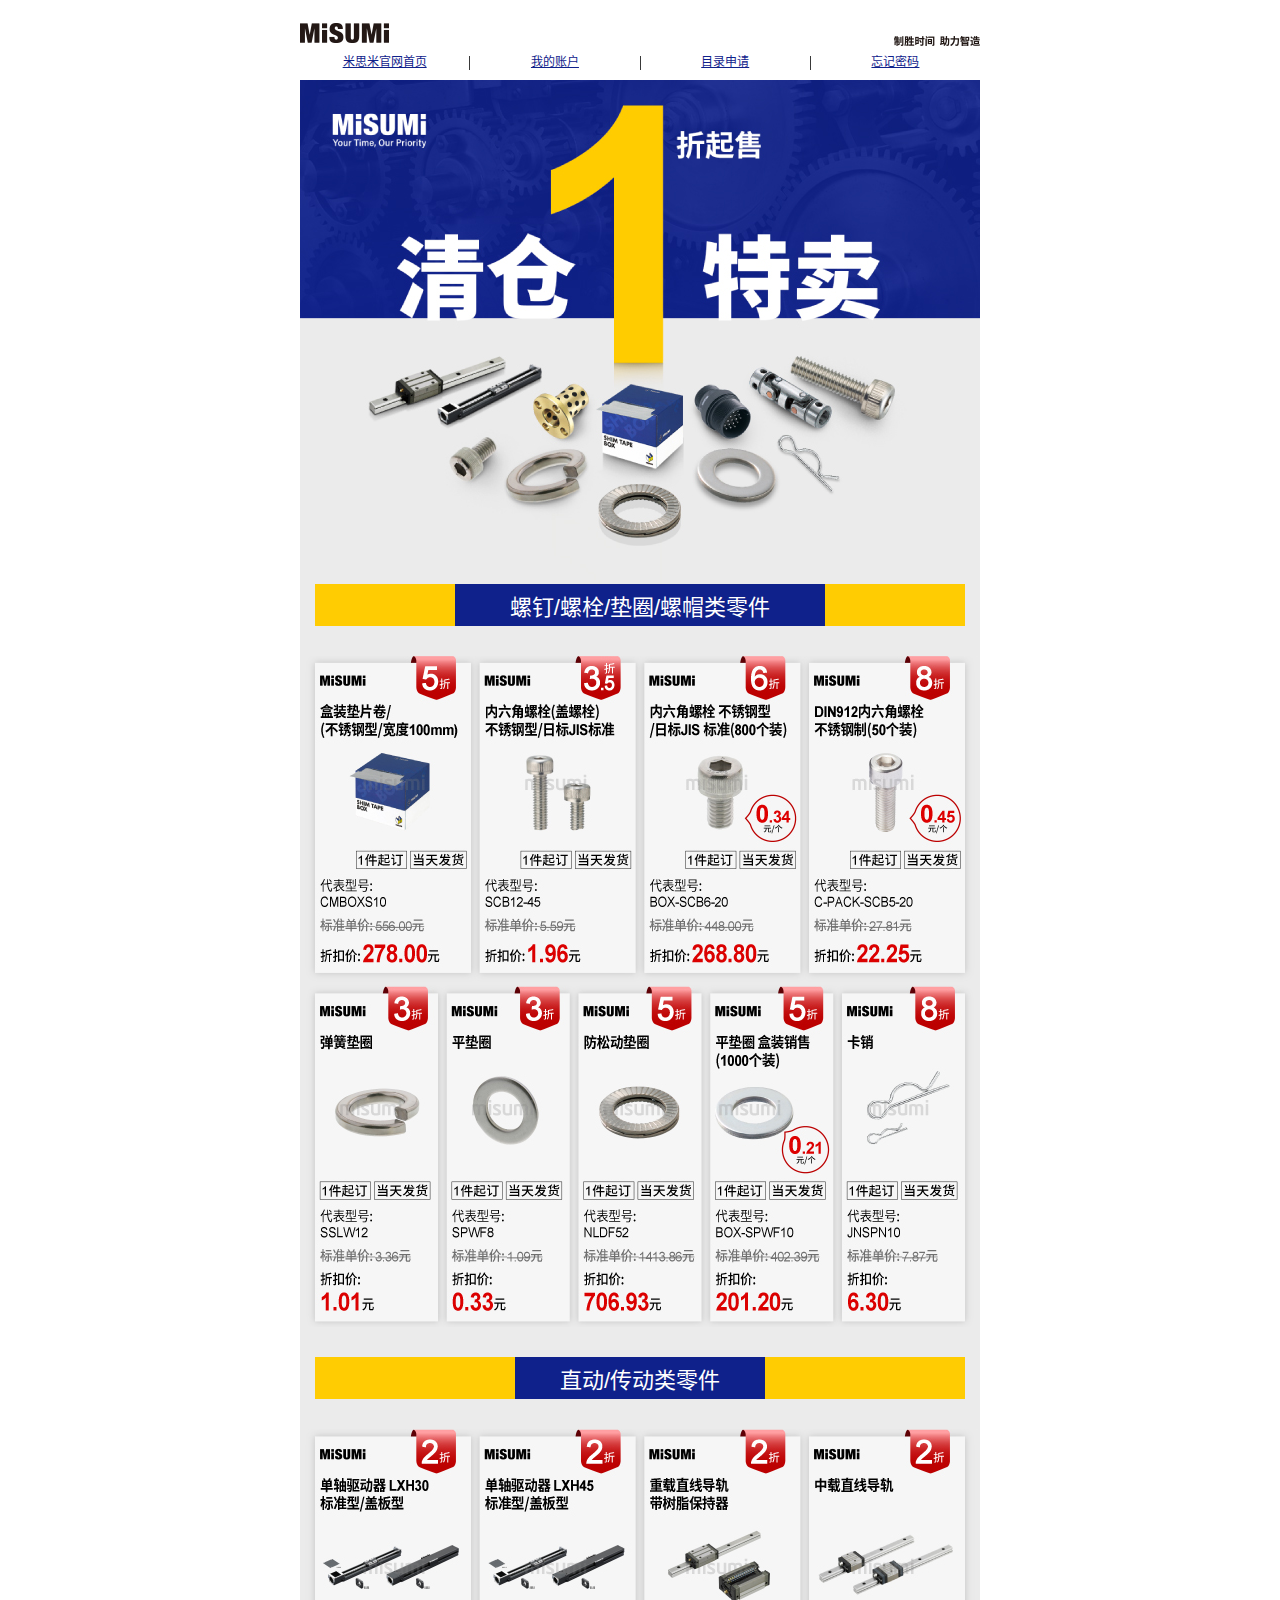
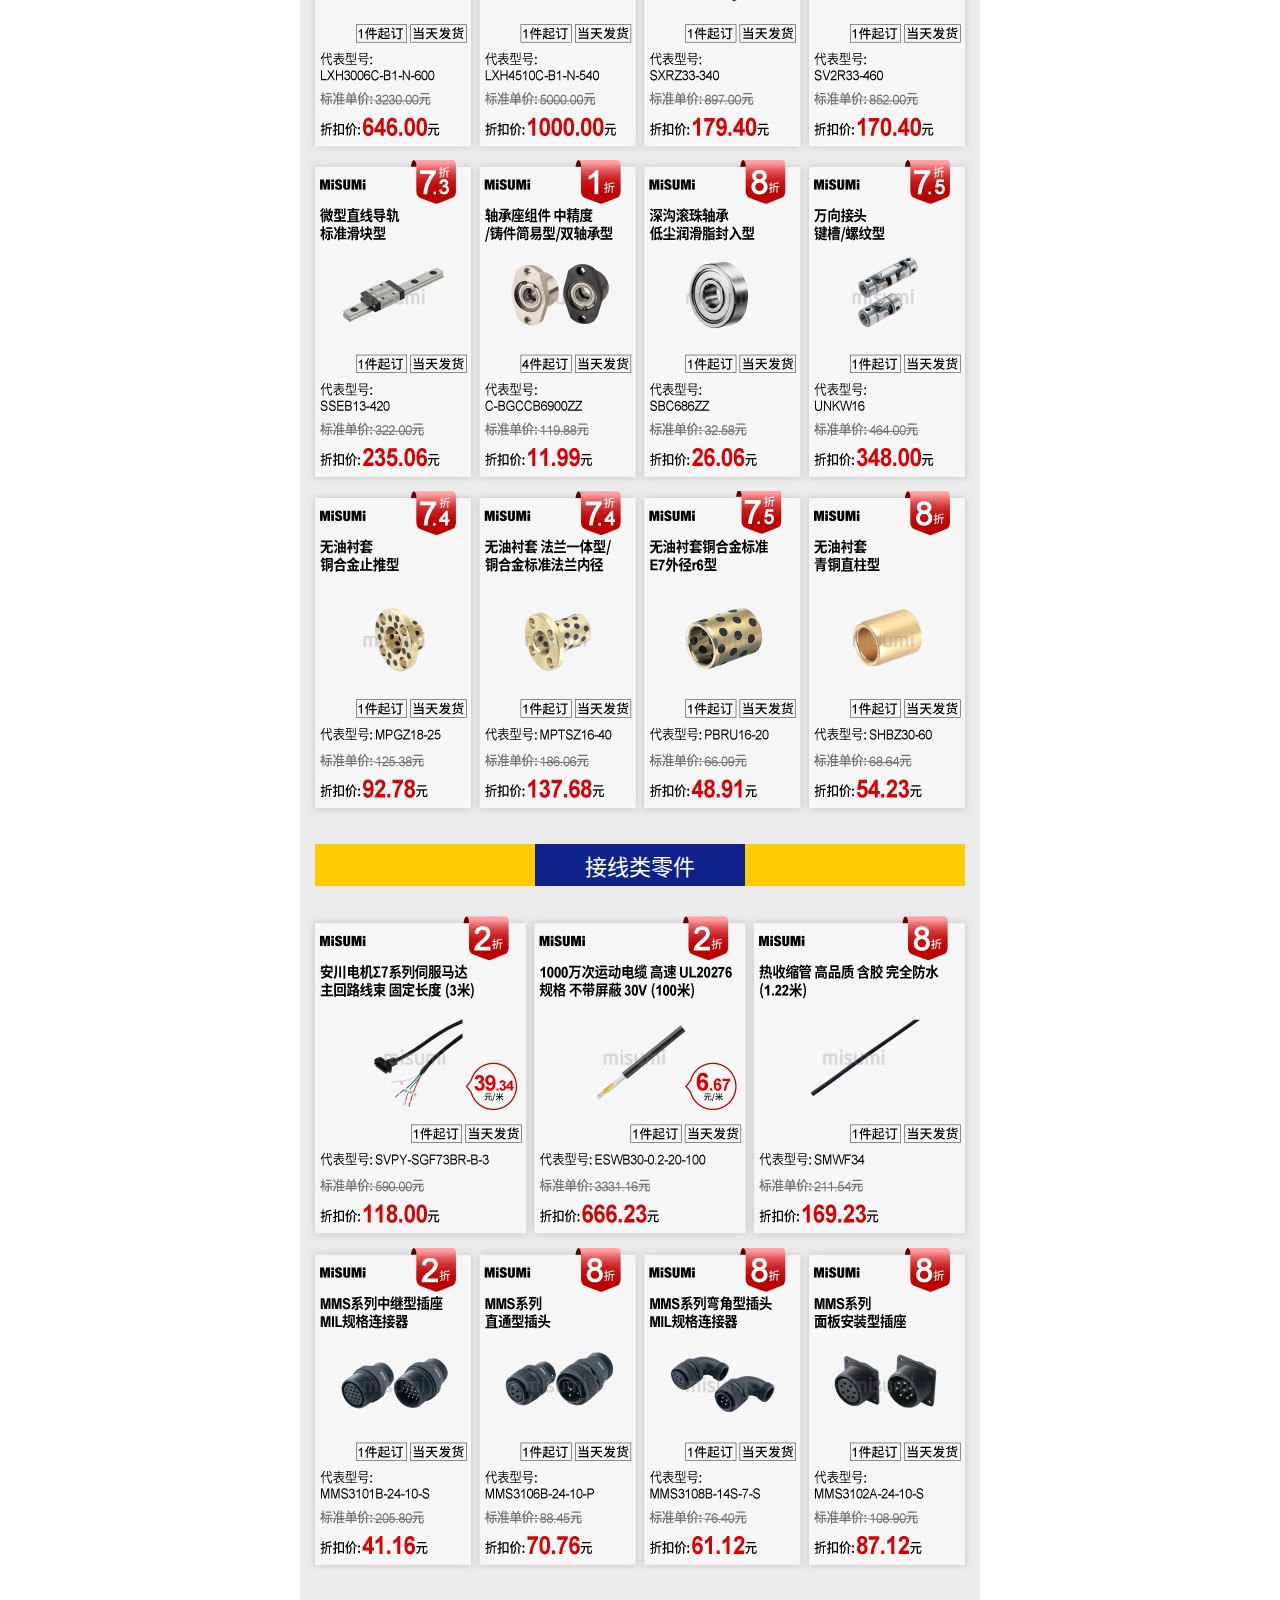
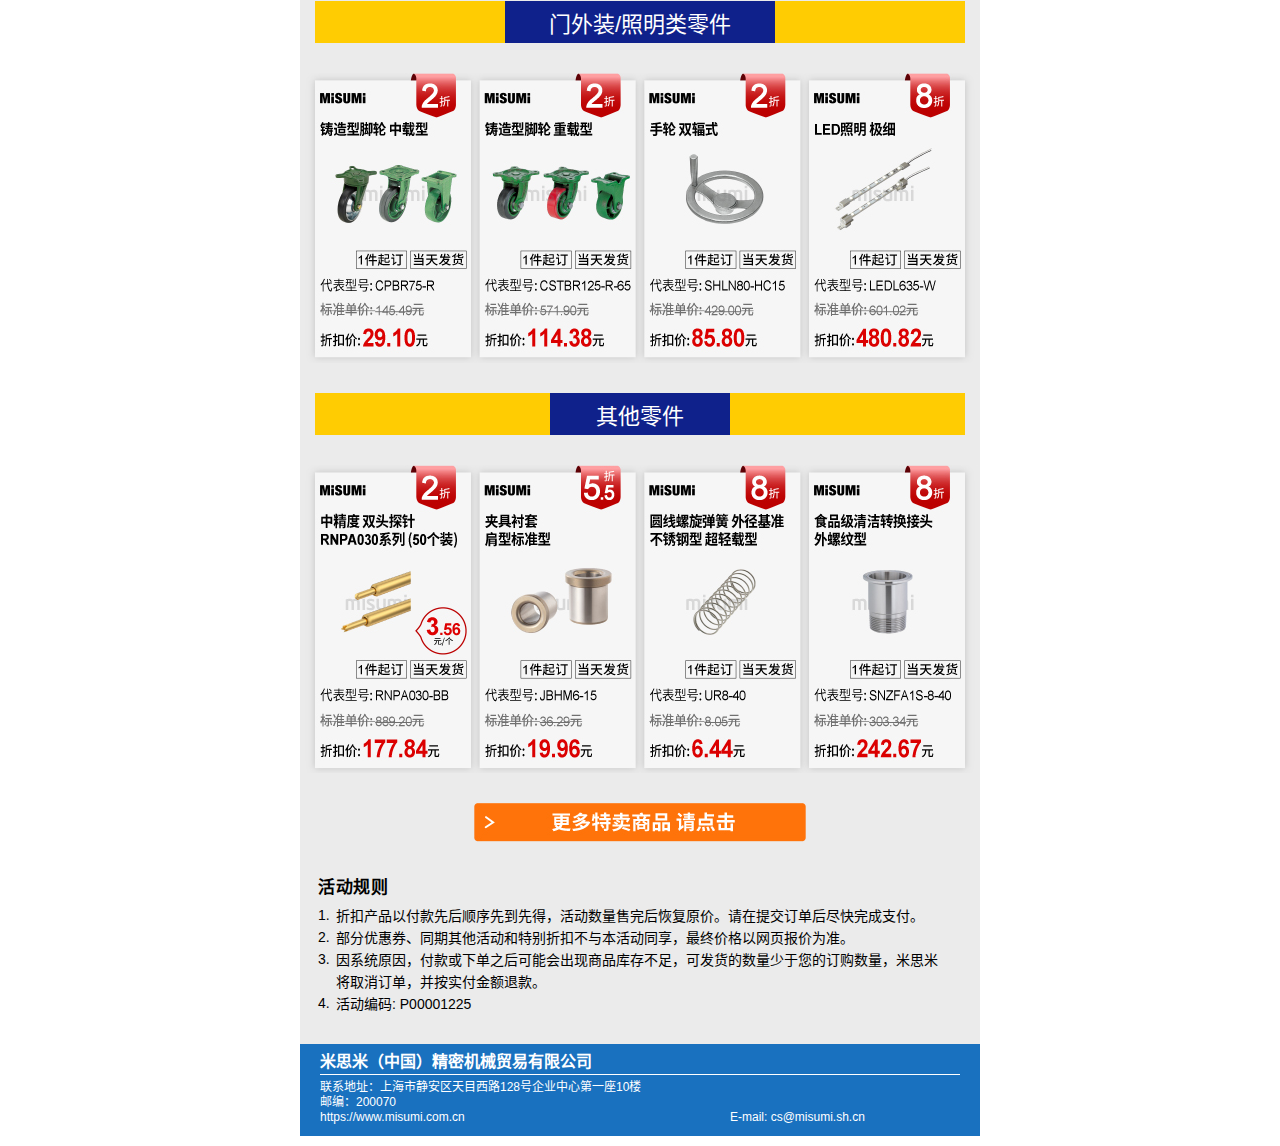
<file: mail/index.html>
<!DOCTYPE HTML PUBLIC "-//W3C//DTD HTML 4.01 Transitional//EN" "http://www.w3.org/TR/html4/loose.dtd">
<html lang="zh-CN">

<head>
    <meta http-equiv="Content-Type" content="text/html;charset=UTF-8">
    <title> 米思米清仓特卖 </title>
</head>

<body style="margin:0; padding:0; ">
    <table width="100%" align="center" cellspacing="0" cellpadding="0" border="0" bgcolor="#ffffff" style="font-size: 12px; font-family: 'helvetica','SimHei';">
        <tr>
            <td colspan="2" height="20" style="font-size:0;"></td>
        </tr>
        <tr>
            <td>
                <!--页头-->
                <table width="680" align="center" cellspacing="0" cellpadding="0" border="0">
                    <tr>
                        <td width="108" height="26" align="left" valign="top"><img src="images/misumi_logo.png" width="108" height="26" border="0" alt="MISUMI" style="vertical-align:top;" /></td>
                        <td height="26" align="right" valign="bottom"><img src="images/txt.png" width="86" height="10" border="0" alt="制胜时间 助力智造" style="vertical-align:top;" /></td>
                    </tr>
                </table>
                <table width="680" align="center" cellspacing="0" cellpadding="0" border="0">
                    <tr>
                        <td colspan="4" height="10" style="font-size:0;"></td>
                    </tr>
                    <tr>
                        <td width="136" height="14" align="center" valign="middle" style="border-right:1px solid #393939; line-height: 1.1;"><a target="_blank" href="https://www.misumi.com.cn/?utm_source=edm&utm_medium=email&utm_campaign=2401-im-ds&utm_term=toppage1" style="font-size:12px; font-family: SimSun; color: #0f218b; text-decoration:underline;">米思米官网首页</a>
                        </td>
                        <td width="136" height="14" align="center" valign="middle" style="border-right:1px solid #393939; line-height: 1.1;"><a target="_blank" href="https://www.misumi.com.cn/mypage/?utm_source=edm&utm_medium=email&utm_campaign=2401-im-ds&utm_term=mypage" style="font-size:12px; font-family: SimSun; color: #0f218b; text-decoration:underline;">我的账户</a>
                        </td>
                        <td width="136" height="14" align="center" valign="middle" style="border-right:1px solid #393939; line-height: 1.1;"><a target="_blank" href="https://www.misumi.com.cn/asia/CatalogRequest.html?utm_source=edm&utm_medium=email&utm_campaign=2401-im-ds&utm_term=catalog" style="font-size:12px; font-family: SimSun; color: #0f218b; text-decoration:underline;">目录申请</a>
                        </td>
                        <td height="14" width="136" align="center" valign="middle" style="line-height: 1.1;"><a target="_blank" href="https://account.misumi.com.cn/cn/common/EC096PasswordReminderRequestCmd.do?utm_source=edm&utm_medium=email&utm_campaign=2401-im-ds&utm_term=password" style="font-size:12px; font-family: SimSun; color: #0f218b; text-decoration:underline;">忘记密码</a>
                        </td>
                    </tr>
                    <tr>
                        <td colspan="4" height="10" style="font-size:0;"></td>
                    </tr>
                </table>
                <!-- 代码书写在此处 -->
                <table width="680" align="center" cellspacing="0" cellpadding="0" border="0" bgcolor="#ebebeb">
                    <tr>
                        <td width="680" height="218" align="center" valign="middle" style="font-family:'Source Han Sans','Microsoft YaHei UI','Microsoft YaHei',sans-serif;"><img src="images/banner_01.jpg" width="680" height="252" alt="年终福利季 豪礼天天享" border="0" style="display:block;" /></td>
                    </tr>
                    <tr>
                        <td width="680" height="151" align="center" valign="middle" style="font-family:'Source Han Sans','Microsoft YaHei UI','Microsoft YaHei',sans-serif;"><img src="images/banner_02.jpg" width="680" height="252" alt="年终福利季 豪礼天天享" border="0" style="display:block;" /></td>
                    </tr>
                    <tr>
                        <td width="680">
                            <table width="680" align="center" cellspacing="0" cellpadding="0" border="0">
                                <tr>
                                    <td width="15"></td>
                                    <td width="140" style="background-color: #ffcc02"></td>
                                    <td width="370" height="42" align="center" valign="middle" colspan="3" style="font-family:'Source Han Sans','Microsoft YaHei UI','Microsoft YaHei',sans-serif;color:#fff;background-color:#0f218b;font-size:22px;">螺钉/螺栓/垫圈/螺帽类零件</td>
                                    <td width="140" style="background-color: #ffcc02"></td>
                                    <td width="15"></td>
                                </tr>
                            </table>
                            <table width="680" align="center" cellspacing="0" cellpadding="0" border="0">
                                <tr>
                                    <td height="30"></td>
                                </tr>
                            </table>
                            <table width="680" align="center" cellspacing="0" cellpadding="0" border="0">
                                <tr>
                                    <td width="15" height="317" align="center" valign="middle" style="font-family:'Source Han Sans','Microsoft YaHei UI','Microsoft YaHei',sans-serif;"><img src="images/t0.jpg" width="15" height="317" alt="螺钉/螺栓/垫圈/螺帽类零件" border="0" style="display:block;"></td>
                                    <td width="156" height="317" align="center" valign="middle" style="font-family:'Source Han Sans','Microsoft YaHei UI','Microsoft YaHei',sans-serif;"><a href="https://www.misumi.com.cn/vona2/detail/110300238910?utm_source=edm&utm_medium=email&utm_campaign=2401-im-ds" target="_blank"><img src="images/p1.jpg" width="156" height="317" alt="盒装垫片卷/(不锈钢型/宽度100mm)" border="0" style="display:block;"></a></td>
                                    <td width="9" height="317" align="center" valign="middle" style="font-family:'Source Han Sans','Microsoft YaHei UI','Microsoft YaHei',sans-serif;"><img src="images/t1.jpg" width="9" height="317" alt="螺钉/螺栓/垫圈/螺帽类零件" border="0" style="display:block;"></td>
                                    <td width="156" height="317" align="center" valign="middle" style="font-family:'Source Han Sans','Microsoft YaHei UI','Microsoft YaHei',sans-serif;"><a href="https://www.misumi.com.cn/vona2/detail/110300239250?utm_source=edm&utm_medium=email&utm_campaign=2401-im-ds" target="_blank"><img src="images/p2.jpg" width="156" height="317" alt="内六角螺栓(盖螺栓) 不锈钢型/日标JIS标准" border="0" style="display:block;"></a></td>
                                    <td width="8" height="317" align="center" valign="middle" style="font-family:'Source Han Sans','Microsoft YaHei UI','Microsoft YaHei',sans-serif;"><img src="images/t2.jpg" width="8" height="317" alt="螺钉/螺栓/垫圈/螺帽类零件" border="0" style="display:block;"></td>
                                    <td width="156" height="317" align="center" valign="middle" style="font-family:'Source Han Sans','Microsoft YaHei UI','Microsoft YaHei',sans-serif;"><a href="https://www.misumi.com.cn/vona2/detail/110300239340?utm_source=edm&utm_medium=email&utm_campaign=2401-im-ds" target="_blank"><img src="images/p3.jpg" width="156" height="317" alt="内六角螺栓 不锈钢型/日标JIS标准(盒装销售)" border="0" style="display:block;"></a></td>
                                    <td width="9" height="317" align="center" valign="middle" style="font-family:'Source Han Sans','Microsoft YaHei UI','Microsoft YaHei',sans-serif;"><img src="images/t3.jpg" width="9" height="317" alt="螺钉/螺栓/垫圈/螺帽类零件" border="0" style="display:block;"></td>
                                    <td width="156" height="317" align="center" valign="middle" style="font-family:'Source Han Sans','Microsoft YaHei UI','Microsoft YaHei',sans-serif;"><a href="https://www.misumi.com.cn/vona2/detail/110302722060?utm_source=edm&utm_medium=email&utm_campaign=2401-im-ds" target="_blank"><img src="images/p4.jpg" width="156" height="317" alt="DIN912内六角螺栓 不锈钢制" border="0" style="display:block;"></a></td>
                                    <td width="15" height="317" align="center" valign="middle" style="font-family:'Source Han Sans','Microsoft YaHei UI','Microsoft YaHei',sans-serif;"><img src="images/t4.jpg" width="15" height="317" alt="螺钉/螺栓/垫圈/螺帽类零件" border="0" style="display:block;"></td>
                                </tr>
                            </table>
                            <table width="680" align="center" cellspacing="0" cellpadding="0" border="0">
                                <tr>
                                    <td width="680" height="13" align="center" valign="middle" style="font-family:'Source Han Sans','Microsoft YaHei UI','Microsoft YaHei',sans-serif;"><img src="images/t5.jpg" width="680" height="13" alt="螺钉/螺栓/垫圈/螺帽类零件" border="0" style="display:block;"></td>
                                </tr>
                            </table>
                            <table width="680" align="center" cellspacing="0" cellpadding="0" border="0">
                                <tr>
                                    <td width="15" height="341" align="center" valign="middle" style="font-family:'Source Han Sans','Microsoft YaHei UI','Microsoft YaHei',sans-serif;"><img src="images/t5-1.jpg" width="15" height="341" alt="螺钉/螺栓/垫圈/螺帽类零件" border="0" style="display:block;"></td>
                                    <td width="123" height="341" align="center" valign="middle" style="font-family:'Source Han Sans','Microsoft YaHei UI','Microsoft YaHei',sans-serif;"><a href="https://www.misumi.com.cn/vona2/detail/110300252730?utm_source=edm&utm_medium=email&utm_campaign=2401-im-ds" target="_blank"><img src="images/p5.jpg" width="123" height="341" alt="弹簧垫圈" border="0" style="display:block;"></a></td>
                                    <td width="9" height="341" align="center" valign="middle" style="font-family:'Source Han Sans','Microsoft YaHei UI','Microsoft YaHei',sans-serif;"><img src="images/t5-2.jpg" width="9" height="341" alt="螺钉/螺栓/垫圈/螺帽类零件" border="0" style="display:block;"></td>
                                    <td width="123" height="341" align="center" valign="middle" style="font-family:'Source Han Sans','Microsoft YaHei UI','Microsoft YaHei',sans-serif;"><a href="https://www.misumi.com.cn/vona2/detail/110300252910?utm_source=edm&utm_medium=email&utm_campaign=2401-im-ds" target="_blank"><img src="images/p6.jpg" width="123" height="341" alt="平垫圈" border="0" style="display:block;"></a></td>
                                    <td width="8" height="341" align="center" valign="middle" style="font-family:'Source Han Sans','Microsoft YaHei UI','Microsoft YaHei',sans-serif;"><img src="images/t5-3.jpg" width="8" height="341" alt="螺钉/螺栓/垫圈/螺帽类零件" border="0" style="display:block;"></td>
                                    <td width="124" height="341" align="center" valign="middle" style="font-family:'Source Han Sans','Microsoft YaHei UI','Microsoft YaHei',sans-serif;"><a href="https://www.misumi.com.cn/vona2/detail/110301997560?utm_source=edm&utm_medium=email&utm_campaign=2401-im-ds" target="_blank"><img src="images/p7.jpg" width="124" height="341" alt="防松动垫圈" border="0" style="display:block;"></a></td>
                                    <td width="8" height="341" align="center" valign="middle" style="font-family:'Source Han Sans','Microsoft YaHei UI','Microsoft YaHei',sans-serif;"><img src="images/t5-4.jpg" width="8" height="341" alt="螺钉/螺栓/垫圈/螺帽类零件" border="0" style="display:block;"></td>
                                    <td width="123" height="341" align="center" valign="middle" style="font-family:'Source Han Sans','Microsoft YaHei UI','Microsoft YaHei',sans-serif;"><a href="https://www.misumi.com.cn/vona2/detail/110302392020?utm_source=edm&utm_medium=email&utm_campaign=2401-im-ds" target="_blank"><img src="images/p8.jpg" width="123" height="341" alt="平垫圈 盒装销售" border="0" style="display:block;"></a></td>
                                    <td width="9" height="341" align="center" valign="middle" style="font-family:'Source Han Sans','Microsoft YaHei UI','Microsoft YaHei',sans-serif;"><img src="images/t5-5.jpg" width="9" height="341" alt="螺钉/螺栓/垫圈/螺帽类零件" border="0" style="display:block;"></td>
                                    <td width="123" height="341" align="center" valign="middle" style="font-family:'Source Han Sans','Microsoft YaHei UI','Microsoft YaHei',sans-serif;"><a href="https://www.misumi.com.cn/vona2/detail/110300258670?utm_source=edm&utm_medium=email&utm_campaign=2401-im-ds" target="_blank"><img src="images/p9.jpg" width="123" height="341" alt="卡销" border="0" style="display:block;"></a></td>
                                    <td width="15" height="341" align="center" valign="middle" style="font-family:'Source Han Sans','Microsoft YaHei UI','Microsoft YaHei',sans-serif;"><img src="images/t5-6.jpg" width="15" height="341" alt="螺钉/螺栓/垫圈/螺帽类零件" border="0" style="display:block;"></td>
                                </tr>
                            </table>
                            <table width="680" align="center" cellspacing="0" cellpadding="0" border="0">
                                <tr>
                                    <td height="30"></td>
                                </tr>
                            </table>


                            <table width="680" align="center" cellspacing="0" cellpadding="0" border="0">
                                <tr>
                                    <td width="15"></td>
                                    <td width="200" style="background-color: #ffcc02"></td>
                                    <td width="250" height="42" align="center" valign="middle" colspan="3" style="font-family:'Source Han Sans','Microsoft YaHei UI','Microsoft YaHei',sans-serif;color:#fff;background-color:#0f218b;font-size:22px;">直动/传动类零件</td>
                                    <td width="200" style="background-color: #ffcc02"></td>
                                    <td width="15"></td>
                                </tr>
                            </table>
                            <table width="680" align="center" cellspacing="0" cellpadding="0" border="0">
                                <tr>
                                    <td height="30"></td>
                                </tr>
                            </table>
                            <table width="680" align="center" cellspacing="0" cellpadding="0" border="0">
                                <tr>
                                    <td width="15" height="323" align="center" valign="middle" style="font-family:'Source Han Sans','Microsoft YaHei UI','Microsoft YaHei',sans-serif;"><img src="images/t2-1.jpg" width="15" height="323" alt="直动/传动类零件" border="0" style="display:block;"></td>
                                    <td width="156" height="323" align="center" valign="middle" style="font-family:'Source Han Sans','Microsoft YaHei UI','Microsoft YaHei',sans-serif;"><a href="https://www.misumi.com.cn/vona2/detail/110302763540?utm_source=edm&utm_medium=email&utm_campaign=2401-im-ds" target="_blank"><img src="images/p2-1.jpg" width="156" height="323" alt="单轴驱动器 LXH30 标准型/盖板型" border="0" style="display:block;"></a></td>
                                    <td width="9" height="323" align="center" valign="middle" style="font-family:'Source Han Sans','Microsoft YaHei UI','Microsoft YaHei',sans-serif;"><img src="images/t2-2.jpg" width="9" height="323" alt="直动/传动类零件" border="0" style="display:block;"></td>
                                    <td width="156" height="323" align="center" valign="middle" style="font-family:'Source Han Sans','Microsoft YaHei UI','Microsoft YaHei',sans-serif;"><a href="https://www.misumi.com.cn/vona2/detail/110302763630?utm_source=edm&utm_medium=email&utm_campaign=2401-im-ds" target="_blank"><img src="images/p2-2.jpg" width="156" height="323" alt="单轴驱动器 LXH45 标准型/盖板型" border="0" style="display:block;"></a></td>
                                    <td width="8" height="323" align="center" valign="middle" style="font-family:'Source Han Sans','Microsoft YaHei UI','Microsoft YaHei',sans-serif;"><img src="images/t2-3.jpg" width="8" height="323" alt="直动/传动类零件" border="0" style="display:block;"></td>
                                    <td width="156" height="323" align="center" valign="middle" style="font-family:'Source Han Sans','Microsoft YaHei UI','Microsoft YaHei',sans-serif;"><a href="https://www.misumi.com.cn/vona2/detail/110300039930?utm_source=edm&utm_medium=email&utm_campaign=2401-im-ds" target="_blank"><img src="images/p2-3.jpg" width="156" height="323" alt="重载直线导轨 带树脂保持器" border="0" style="display:block;"></a></td>
                                    <td width="9" height="323" align="center" valign="middle" style="font-family:'Source Han Sans','Microsoft YaHei UI','Microsoft YaHei',sans-serif;"><img src="images/t2-4.jpg" width="9" height="323" alt="直动/传动类零件" border="0" style="display:block;"></td>
                                    <td width="156" height="323" align="center" valign="middle" style="font-family:'Source Han Sans','Microsoft YaHei UI','Microsoft YaHei',sans-serif;"><a href="https://www.misumi.com.cn/vona2/detail/110302271870?utm_source=edm&utm_medium=email&utm_campaign=2401-im-ds" target="_blank"><img src="images/p2-4.jpg" width="156" height="323" alt="中载直线导轨" border="0" style="display:block;"></a></td>
                                    <td width="15" height="323" align="center" valign="middle" style="font-family:'Source Han Sans','Microsoft YaHei UI','Microsoft YaHei',sans-serif;"><img src="images/t2-5.jpg" width="15" height="323" alt="直动/传动类零件" border="0" style="display:block;"></td>
                                </tr>
                            </table>
                            <table width="680" align="center" cellspacing="0" cellpadding="0" border="0">
                                <tr>
                                    <td height="8"></td>
                                </tr>
                            </table>
                            <table width="680" align="center" cellspacing="0" cellpadding="0" border="0">
                                <tr>
                                    <td width="15" height="323" align="center" valign="middle" style="font-family:'Source Han Sans','Microsoft YaHei UI','Microsoft YaHei',sans-serif;"><img src="images/t2-1.jpg" width="15" height="323" alt="直动/传动类零件" border="0" style="display:block;"></td>
                                    <td width="156" height="323" align="center" valign="middle" style="font-family:'Source Han Sans','Microsoft YaHei UI','Microsoft YaHei',sans-serif;"><a href="https://www.misumi.com.cn/vona2/detail/110300041510?utm_source=edm&utm_medium=email&utm_campaign=2401-im-ds" target="_blank"><img src="images/p2-5.jpg" width="156" height="323" alt="微型直线导轨 标准滑块型" border="0" style="display:block;"></a></td>
                                    <td width="9" height="323" align="center" valign="middle" style="font-family:'Source Han Sans','Microsoft YaHei UI','Microsoft YaHei',sans-serif;"><img src="images/t2-2.jpg" width="9" height="323" alt="直动/传动类零件" border="0" style="display:block;"></td>
                                    <td width="156" height="323" align="center" valign="middle" style="font-family:'Source Han Sans','Microsoft YaHei UI','Microsoft YaHei',sans-serif;"><a href="https://www.misumi.com.cn/vona2/detail/110302714450?utm_source=edm&utm_medium=email&utm_campaign=2401-im-ds" target="_blank"><img src="images/p2-6.jpg" width="156" height="323" alt="轴承座组件 中精度/铸件简易型/双轴承型" border="0" style="display:block;"></a></td>
                                    <td width="8" height="323" align="center" valign="middle" style="font-family:'Source Han Sans','Microsoft YaHei UI','Microsoft YaHei',sans-serif;"><img src="images/t2-3.jpg" width="8" height="323" alt="直动/传动类零件" border="0" style="display:block;"></td>
                                    <td width="156" height="323" align="center" valign="middle" style="font-family:'Source Han Sans','Microsoft YaHei UI','Microsoft YaHei',sans-serif;"><a href="https://www.misumi.com.cn/vona2/detail/110300115440?utm_source=edm&utm_medium=email&utm_campaign=2401-im-ds" target="_blank"><img src="images/p2-7.jpg" width="156" height="323" alt="深沟滚珠轴承 低尘润滑脂封入型 " border="0" style="display:block;"></a></td>
                                    <td width="9" height="323" align="center" valign="middle" style="font-family:'Source Han Sans','Microsoft YaHei UI','Microsoft YaHei',sans-serif;"><img src="images/t2-4.jpg" width="9" height="323" alt="直动/传动类零件" border="0" style="display:block;"></td>
                                    <td width="156" height="323" align="center" valign="middle" style="font-family:'Source Han Sans','Microsoft YaHei UI','Microsoft YaHei',sans-serif;"><a href="https://www.misumi.com.cn/vona2/detail/110300127860?utm_source=edm&utm_medium=email&utm_campaign=2401-im-ds" target="_blank"><img src="images/p2-8.jpg" width="156" height="323" alt="万向接头 键槽/螺纹型" border="0" style="display:block;"></a></td>
                                    <td width="15" height="323" align="center" valign="middle" style="font-family:'Source Han Sans','Microsoft YaHei UI','Microsoft YaHei',sans-serif;"><img src="images/t2-5.jpg" width="15" height="323" alt="直动/传动类零件" border="0" style="display:block;"></td>
                                </tr>
                            </table>
                            <table width="680" align="center" cellspacing="0" cellpadding="0" border="0">
                                <tr>
                                    <td height="8"></td>
                                </tr>
                            </table>
                            <table width="680" align="center" cellspacing="0" cellpadding="0" border="0">
                                <tr>
                                    <td width="15" height="323" align="center" valign="middle" style="font-family:'Source Han Sans','Microsoft YaHei UI','Microsoft YaHei',sans-serif;"><img src="images/t2-1.jpg" width="15" height="323" alt="直动/传动类零件" border="0" style="display:block;"></td>
                                    <td width="156" height="323" align="center" valign="middle" style="font-family:'Source Han Sans','Microsoft YaHei UI','Microsoft YaHei',sans-serif;"><a href="https://www.misumi.com.cn/vona2/detail/110300033110?utm_source=edm&utm_medium=email&utm_campaign=2401-im-ds" target="_blank"><img src="images/p2-9.jpg" width="156" height="323" alt="无油衬套 铜合金止推型" border="0" style="display:block;"></a></td>
                                    <td width="9" height="323" align="center" valign="middle" style="font-family:'Source Han Sans','Microsoft YaHei UI','Microsoft YaHei',sans-serif;"><img src="images/t2-2.jpg" width="9" height="323" alt="直动/传动类零件" border="0" style="display:block;"></td>
                                    <td width="156" height="323" align="center" valign="middle" style="font-family:'Source Han Sans','Microsoft YaHei UI','Microsoft YaHei',sans-serif;"><a href="https://www.misumi.com.cn/vona2/detail/110300033360?utm_source=edm&utm_medium=email&utm_campaign=2401-im-ds" target="_blank"><img src="images/p2-10.jpg" width="156" height="323" alt="无油衬套 法兰一体型/铜合金标准法兰内径F7型/内径G6型" border="0" style="display:block;"></a></td>
                                    <td width="8" height="323" align="center" valign="middle" style="font-family:'Source Han Sans','Microsoft YaHei UI','Microsoft YaHei',sans-serif;"><img src="images/t2-3.jpg" width="8" height="323" alt="直动/传动类零件" border="0" style="display:block;"></td>
                                    <td width="156" height="323" align="center" valign="middle" style="font-family:'Source Han Sans','Microsoft YaHei UI','Microsoft YaHei',sans-serif;"><a href="https://www.misumi.com.cn/vona2/detail/110300032570?utm_source=edm&utm_medium=email&utm_campaign=2401-im-ds" target="_blank"><img src="images/p2-11.jpg" width="156" height="323" alt="无油衬套铜合金标准E7外径r6型" border="0" style="display:block;"></a></td>
                                    <td width="9" height="323" align="center" valign="middle" style="font-family:'Source Han Sans','Microsoft YaHei UI','Microsoft YaHei',sans-serif;"><img src="images/t2-4.jpg" width="9" height="323" alt="直动/传动类零件" border="0" style="display:block;"></td>
                                    <td width="156" height="323" align="center" valign="middle" style="font-family:'Source Han Sans','Microsoft YaHei UI','Microsoft YaHei',sans-serif;"><a href="https://www.misumi.com.cn/vona2/detail/110300031870?utm_source=edm&utm_medium=email&utm_campaign=2401-im-ds" target="_blank"><img src="images/p2-12.jpg" width="156" height="323" alt="无油衬套 青铜直柱型" border="0" style="display:block;"></a></td>
                                    <td width="15" height="323" align="center" valign="middle" style="font-family:'Source Han Sans','Microsoft YaHei UI','Microsoft YaHei',sans-serif;"><img src="images/t2-5.jpg" width="15" height="323" alt="直动/传动类零件" border="0" style="display:block;"></td>
                                </tr>
                            </table>
                            <table width="680" align="center" cellspacing="0" cellpadding="0" border="0">
                                <tr>
                                    <td height="30"></td>
                                </tr>
                            </table>

                            <table width="680" align="center" cellspacing="0" cellpadding="0" border="0">
                                <tr>
                                    <td width="15"></td>
                                    <td width="220" style="background-color: #ffcc02"></td>
                                    <td width="210" height="42" align="center" valign="middle" colspan="3" style="font-family:'Source Han Sans','Microsoft YaHei UI','Microsoft YaHei',sans-serif;color:#fff;background-color:#0f218b;font-size:22px;">接线类零件</td>
                                    <td width="220" style="background-color: #ffcc02"></td>
                                    <td width="15"></td>
                                </tr>
                            </table>
                            <table width="680" align="center" cellspacing="0" cellpadding="0" border="0">
                                <tr>
                                    <td height="30"></td>
                                </tr>
                            </table>
                            <table width="680" align="center" cellspacing="0" cellpadding="0" border="0">
                                <tr>
                                    <td width="15" height="324" align="center" valign="middle" style="font-family:'Source Han Sans','Microsoft YaHei UI','Microsoft YaHei',sans-serif;"><img src="images/t3-1.jpg" width="15" height="324" alt="接线类零件" border="0" style="display:block;"></td>
                                    <td width="211" height="324" align="center" valign="middle" style="font-family:'Source Han Sans','Microsoft YaHei UI','Microsoft YaHei',sans-serif;"><a href="https://www.misumi.com.cn/vona2/detail/110400671170?utm_source=edm&utm_medium=email&utm_campaign=2401-im-ds" target="_blank"><img src="images/p3-1.jpg" width="211" height="324" alt="安川电机Σ7系列伺服马达主回路线束　固定长度" border="0" style="display:block;"></a></td>
                                    <td width="8" height="324" align="center" valign="middle" style="font-family:'Source Han Sans','Microsoft YaHei UI','Microsoft YaHei',sans-serif;"><img src="images/t3-2.jpg" width="8" height="324" alt="接线类零件" border="0" style="display:block;"></td>
                                    <td width="211" height="324" align="center" valign="middle" style="font-family:'Source Han Sans','Microsoft YaHei UI','Microsoft YaHei',sans-serif;"><a href="https://www.misumi.com.cn/vona2/detail/110410053639?utm_source=edm&utm_medium=email&utm_campaign=2401-im-ds" target="_blank"><img src="images/p3-2.jpg" width="211" height="324" alt="1000万次运动电缆 高速 UL20276规格 不带屏蔽 30V 100米" border="0" style="display:block;"></a></td>
                                    <td width="9" height="324" align="center" valign="middle" style="font-family:'Source Han Sans','Microsoft YaHei UI','Microsoft YaHei',sans-serif;"><img src="images/t3-3.jpg" width="9" height="324" alt="接线类零件" border="0" style="display:block;"></td>
                                    <td width="211" height="324" align="center" valign="middle" style="font-family:'Source Han Sans','Microsoft YaHei UI','Microsoft YaHei',sans-serif;"><a href="https://www.misumi.com.cn/vona2/detail/110400506850?utm_source=edm&utm_medium=email&utm_campaign=2401-im-ds" target="_blank"><img src="images/p3-3.jpg" width="211" height="324" alt="热收缩管 高品质 含胶 完全防水" border="0" style="display:block;"></a></td>
                                    <td width="15" height="324" align="center" valign="middle" style="font-family:'Source Han Sans','Microsoft YaHei UI','Microsoft YaHei',sans-serif;"><img src="images/t3-4.jpg" width="15" height="324" alt="接线类零件" border="0" style="display:block;"></td>
                                </tr>
                            </table>
                            <table width="680" align="center" cellspacing="0" cellpadding="0" border="0">
                                <tr>
                                    <td height="8"></td>
                                </tr>
                            </table>
                            <table width="680" align="center" cellspacing="0" cellpadding="0" border="0">
                                <tr>
                                    <td width="15" height="323" align="center" valign="middle" style="font-family:'Source Han Sans','Microsoft YaHei UI','Microsoft YaHei',sans-serif;"><img src="images/t2-1.jpg" width="15" height="323" alt="接线类零件" border="0" style="display:block;"></td>
                                    <td width="156" height="323" align="center" valign="middle" style="font-family:'Source Han Sans','Microsoft YaHei UI','Microsoft YaHei',sans-serif;"><a href="https://www.misumi.com.cn/vona2/detail/110400282670?utm_source=edm&utm_medium=email&utm_campaign=2401-im-ds" target="_blank"><img src="images/p3-4.jpg" width="156" height="323" alt="MMS系列中继型插座 MIL规格连接器" border="0" style="display:block;"></a></td>
                                    <td width="9" height="323" align="center" valign="middle" style="font-family:'Source Han Sans','Microsoft YaHei UI','Microsoft YaHei',sans-serif;"><img src="images/t2-2.jpg" width="9" height="323" alt="接线类零件" border="0" style="display:block;"></td>
                                    <td width="156" height="323" align="center" valign="middle" style="font-family:'Source Han Sans','Microsoft YaHei UI','Microsoft YaHei',sans-serif;"><a href="https://www.misumi.com.cn/vona2/detail/110400282420?utm_source=edm&utm_medium=email&utm_campaign=2401-im-ds" target="_blank"><img src="images/p3-5.jpg" width="156" height="323" alt="MMS系列 直通型插头" border="0" style="display:block;"></a></td>
                                    <td width="8" height="323" align="center" valign="middle" style="font-family:'Source Han Sans','Microsoft YaHei UI','Microsoft YaHei',sans-serif;"><img src="images/t2-3.jpg" width="8" height="323" alt="接线类零件" border="0" style="display:block;"></td>
                                    <td width="156" height="323" align="center" valign="middle" style="font-family:'Source Han Sans','Microsoft YaHei UI','Microsoft YaHei',sans-serif;"><a href="https://www.misumi.com.cn/vona2/detail/110400282510?utm_source=edm&utm_medium=email&utm_campaign=2401-im-ds" target="_blank"><img src="images/p3-6.jpg" width="156" height="323" alt="MMS系列弯角型插头 MIL规格连接器" border="0" style="display:block;"></a></td>
                                    <td width="9" height="323" align="center" valign="middle" style="font-family:'Source Han Sans','Microsoft YaHei UI','Microsoft YaHei',sans-serif;"><img src="images/t2-4.jpg" width="9" height="323" alt="接线类零件" border="0" style="display:block;"></td>
                                    <td width="156" height="323" align="center" valign="middle" style="font-family:'Source Han Sans','Microsoft YaHei UI','Microsoft YaHei',sans-serif;"><a href="https://www.misumi.com.cn/vona2/detail/110400282760?utm_source=edm&utm_medium=email&utm_campaign=2401-im-ds" target="_blank"><img src="images/p3-7.jpg" width="156" height="323" alt="MMS系列面板安装型插座" border="0" style="display:block;"></a></td>
                                    <td width="15" height="323" align="center" valign="middle" style="font-family:'Source Han Sans','Microsoft YaHei UI','Microsoft YaHei',sans-serif;"><img src="images/t2-5.jpg" width="15" height="323" alt="接线类零件" border="0" style="display:block;"></td>
                                </tr>
                            </table>
                            <table width="680" align="center" cellspacing="0" cellpadding="0" border="0">
                                <tr>
                                    <td height="30"></td>
                                </tr>
                            </table>


                            <table width="680" align="center" cellspacing="0" cellpadding="0" border="0">
                                <tr>
                                    <td width="15"></td>
                                    <td width="190" style="background-color: #ffcc02"></td>
                                    <td width="270" height="42" align="center" valign="middle" colspan="3" style="font-family:'Source Han Sans','Microsoft YaHei UI','Microsoft YaHei',sans-serif;color:#fff;background-color:#0f218b;font-size:22px;">门外装/照明类零件</td>
                                    <td width="190" style="background-color: #ffcc02"></td>
                                    <td width="15"></td>
                                </tr>
                            </table>
                            <table width="680" align="center" cellspacing="0" cellpadding="0" border="0">
                                <tr>
                                    <td height="30"></td>
                                </tr>
                            </table>
                            <table width="680" align="center" cellspacing="0" cellpadding="0" border="0">
                                <tr>
                                    <td width="15" height="290" align="center" valign="middle" style="font-family:'Source Han Sans','Microsoft YaHei UI','Microsoft YaHei',sans-serif;"><img src="images/t4-1.jpg" width="15" height="290" alt="门外装/照明类零件" border="0" style="display:block;"></td>
                                    <td width="156" height="290" align="center" valign="middle" style="font-family:'Source Han Sans','Microsoft YaHei UI','Microsoft YaHei',sans-serif;"><a href="https://www.misumi.com.cn/vona2/detail/110300504210?utm_source=edm&utm_medium=email&utm_campaign=2401-im-ds" target="_blank"><img src="images/p4-1.jpg" width="156" height="290" alt="铸造型脚轮 中载型" border="0" style="display:block;"></a></td>
                                    <td width="9" height="290" align="center" valign="middle" style="font-family:'Source Han Sans','Microsoft YaHei UI','Microsoft YaHei',sans-serif;"><img src="images/t4-2.jpg" width="9" height="290" alt="门外装/照明类零件" border="0" style="display:block;"></td>
                                    <td width="156" height="290" align="center" valign="middle" style="font-family:'Source Han Sans','Microsoft YaHei UI','Microsoft YaHei',sans-serif;"><a href="https://www.misumi.com.cn/vona2/detail/110300504460?utm_source=edm&utm_medium=email&utm_campaign=2401-im-ds" target="_blank"><img src="images/p4-2.jpg" width="156" height="290" alt="铸造型脚轮 重载型" border="0" style="display:block;"></a></td>
                                    <td width="8" height="290" align="center" valign="middle" style="font-family:'Source Han Sans','Microsoft YaHei UI','Microsoft YaHei',sans-serif;"><img src="images/t4-3.jpg" width="8" height="290" alt="门外装/照明类零件" border="0" style="display:block;"></td>
                                    <td width="156" height="290" align="center" valign="middle" style="font-family:'Source Han Sans','Microsoft YaHei UI','Microsoft YaHei',sans-serif;"><a href="https://www.misumi.com.cn/vona2/detail/110300515410?utm_source=edm&utm_medium=email&utm_campaign=2401-im-ds" target="_blank"><img src="images/p4-3.jpg" width="156" height="290" alt="手轮 双辐式" border="0" style="display:block;"></a></td>
                                    <td width="9" height="290" align="center" valign="middle" style="font-family:'Source Han Sans','Microsoft YaHei UI','Microsoft YaHei',sans-serif;"><img src="images/t4-4.jpg" width="9" height="290" alt="门外装/照明类零件" border="0" style="display:block;"></td>
                                    <td width="156" height="290" align="center" valign="middle" style="font-family:'Source Han Sans','Microsoft YaHei UI','Microsoft YaHei',sans-serif;"><a href="https://www.misumi.com.cn/vona2/detail/110302379330?utm_source=edm&utm_medium=email&utm_campaign=2401-im-ds" target="_blank"><img src="images/p4-4.jpg" width="156" height="290" alt=" LED照明 极细 " border="0" style="display:block;"></a></td>
                                    <td width="15" height="290" align="center" valign="middle" style="font-family:'Source Han Sans','Microsoft YaHei UI','Microsoft YaHei',sans-serif;"><img src="images/t4-5.jpg" width="15" height="290" alt="门外装/照明类零件" border="0" style="display:block;"></td>
                                </tr>
                            </table>
                            <table width="680" align="center" cellspacing="0" cellpadding="0" border="0">
                                <tr>
                                    <td height="30"></td>
                                </tr>
                            </table>

                            <table width="680" align="center" cellspacing="0" cellpadding="0" border="0">
                                <tr>
                                    <td width="15"></td>
                                    <td width="235" style="background-color: #ffcc02"></td>
                                    <td width="180" height="42" align="center" valign="middle" colspan="3" style="font-family:'Source Han Sans','Microsoft YaHei UI','Microsoft YaHei',sans-serif;color:#fff;background-color:#0f218b;font-size:22px;">其他零件</td>
                                    <td width="235" style="background-color: #ffcc02"></td>
                                    <td width="15"></td>
                                </tr>
                            </table>
                            <table width="680" align="center" cellspacing="0" cellpadding="0" border="0">
                                <tr>
                                    <td height="30"></td>
                                </tr>
                            </table>
                            <table width="680" align="center" cellspacing="0" cellpadding="0" border="0">
                                <tr>
                                    <td width="15" height="308" align="center" valign="middle" style="font-family:'Source Han Sans','Microsoft YaHei UI','Microsoft YaHei',sans-serif;"><img src="images/t5_1.jpg" width="15" height="308" alt="其他零件" border="0" style="display:block;"></td>
                                    <td width="156" height="308" align="center" valign="middle" style="font-family:'Source Han Sans','Microsoft YaHei UI','Microsoft YaHei',sans-serif;"><a href="https://www.misumi.com.cn/vona2/detail/110302720050?utm_source=edm&utm_medium=email&utm_campaign=2401-im-ds" target="_blank"><img src="images/p5-1.jpg" width="156" height="308" alt="中精度 双头探针 RNPA030系列（50个装）" border="0" style="display:block;"></a></td>
                                    <td width="9" height="308" align="center" valign="middle" style="font-family:'Source Han Sans','Microsoft YaHei UI','Microsoft YaHei',sans-serif;"><img src="images/t5_2.jpg" width="9" height="308" alt="其他零件" border="0" style="display:block;"></td>
                                    <td width="156" height="308" align="center" valign="middle" style="font-family:'Source Han Sans','Microsoft YaHei UI','Microsoft YaHei',sans-serif;"><a href="https://www.misumi.com.cn/vona2/detail/110300133120?utm_source=edm&utm_medium=email&utm_campaign=2401-im-ds" target="_blank"><img src="images/p5-2.jpg" width="156" height="308" alt="夹具衬套 肩型标准型" border="0" style="display:block;"></a></td>
                                    <td width="8" height="308" align="center" valign="middle" style="font-family:'Source Han Sans','Microsoft YaHei UI','Microsoft YaHei',sans-serif;"><img src="images/t5_3.jpg" width="8" height="308" alt="其他零件" border="0" style="display:block;"></td>
                                    <td width="156" height="308" align="center" valign="middle" style="font-family:'Source Han Sans','Microsoft YaHei UI','Microsoft YaHei',sans-serif;"><a href="https://www.misumi.com.cn/vona2/detail/110300268740?utm_source=edm&utm_medium=email&utm_campaign=2401-im-ds" target="_blank"><img src="images/p5-3.jpg" width="156" height="308" alt="圆线螺旋弹簧 外径基准不锈钢型 超轻载型" border="0" style="display:block;"></a></td>
                                    <td width="9" height="308" align="center" valign="middle" style="font-family:'Source Han Sans','Microsoft YaHei UI','Microsoft YaHei',sans-serif;"><img src="images/t5_4.jpg" width="9" height="308" alt="其他零件" border="0" style="display:block;"></td>
                                    <td width="156" height="308" align="center" valign="middle" style="font-family:'Source Han Sans','Microsoft YaHei UI','Microsoft YaHei',sans-serif;"><a href="https://www.misumi.com.cn/vona2/detail/110300298050?utm_source=edm&utm_medium=email&utm_campaign=2401-im-ds" target="_blank"><img src="images/p5-4.jpg" width="156" height="308" alt="食品级清洁转换接头 外螺纹型" border="0" style="display:block;"></a></td>
                                    <td width="15" height="308" align="center" valign="middle" style="font-family:'Source Han Sans','Microsoft YaHei UI','Microsoft YaHei',sans-serif;"><img src="images/t5_6.jpg" width="15" height="308" alt="其他零件" border="0" style="display:block;"></td>
                                </tr>
                            </table>
                            <table width="680" align="center" cellspacing="0" cellpadding="0" border="0">
                                <tr>
                                    <td height="30"></td>
                                </tr>
                            </table>
                            <table width="680" align="center" cellspacing="0" cellpadding="0" border="0">
                                <tr>
                                    <td width="179"></td>
                                    <td width="322" height="39" align="center" valign="middle" style="font-family:'Source Han Sans','Microsoft YaHei UI','Microsoft YaHei',sans-serif;"><a href="https://www.misumi.com.cn/discounts/?bid=bid_cn_ec_discounts_20200303_msm_1?utm_source=edm&utm_medium=email&utm_campaign=2401-im-ds" target="_blank"><img src="images/more_btn.jpg" width="332" height="39" alt="更多特卖产品 请点击" border="0" style="display:block;"></a></td>
                                    <td width="179"></td>
                                </tr>
                            </table>
                            <table width="680" align="center" cellspacing="0" cellpadding="0" border="0">
                                <tr>
                                    <td height="30"></td>
                                </tr>
                            </table>
                            <table width="680" align="center" cellspacing="0" cellpadding="0" border="0">
                                <tbody>
                                <tr>
                                    <td width="18" style="font-size:14px;font-family:'Source Han Sans','Microsoft YaHei UI','Microsoft YaHei',sans-serif;color: #000000;">&nbsp;</td>
                                    <td height="27" colspan="2" style="font-size:17px;font-family:'Source Han Sans','Microsoft YaHei UI','Microsoft YaHei',sans-serif;color: #000000;font-weight: bold;letter-spacing: 0.5px;">活动规则</td>
                                </tr>
                                <tr>
                                    <td colspan="3" height="5" style="font-size:0;"></td>
                                </tr>
                                <tr>
                                    <td width="18" style="font-size:14px;font-family:'Source Han Sans','Microsoft YaHei UI','Microsoft YaHei',sans-serif;color: #000000;">&nbsp;</td>
                                    <td width="18" style="font-size:14px;font-family:'Source Han Sans','Microsoft YaHei UI','Microsoft YaHei',sans-serif;color: #000000;"><span style="font-family: Arial;">1.</span>&nbsp;</td>
                                    <td height="22" style="font-size:14px;font-family:'Source Han Sans','Microsoft YaHei UI','Microsoft YaHei',sans-serif;color: #000000;">折扣产品以付款先后顺序先到先得<span style="font-family: Arial;">，</span>活动数量售完后恢复原价。请在提交订单后尽快完成支付。</td>
                                </tr>
                                <tr>
                                    <td width="18" style="font-size:14px;font-family:'Source Han Sans','Microsoft YaHei UI','Microsoft YaHei',sans-serif;color: #000000;">&nbsp;</td>
                                    <td width="18" style="font-size:14px;font-family:'Source Han Sans','Microsoft YaHei UI','Microsoft YaHei',sans-serif;color: #000000;"><span style="font-family: Arial;">2.</span>&nbsp;</td>
                                    <td height="22" style="font-size:14px;font-family:'Source Han Sans','Microsoft YaHei UI','Microsoft YaHei',sans-serif;color: #000000;">部分优惠券<span style="font-family: Arial;">、</span>同期其他活动和特别折扣不与本活动同享<span style="font-family: Arial;">，</span>最终价格以网页报价为准。</td>
                                </tr>
                                <tr>
                                    <td width="18" style="font-size:14px;font-family:'Source Han Sans','Microsoft YaHei UI','Microsoft YaHei',sans-serif;color: #000000;">&nbsp;</td>
                                    <td width="18" style="font-size:14px;font-family:'Source Han Sans','Microsoft YaHei UI','Microsoft YaHei',sans-serif;color: #000000;"><span style="font-family: Arial;">3.</span>&nbsp;</td>
                                    <td height="22" style="font-size:14px;font-family:'Source Han Sans','Microsoft YaHei UI','Microsoft YaHei',sans-serif;color: #000000;">因系统原因<span style="font-family: Arial;">，</span>付款或下单之后可能会出现商品库存不足<span style="font-family: Arial;">，</span>可发货的数量少于您的订购数量<span style="font-family: Arial;">，</span>米思米</td>
                                </tr>
                                <tr>
                                    <td width="18" style="font-size:14px;font-family:'Source Han Sans','Microsoft YaHei UI','Microsoft YaHei',sans-serif;color: #000000;">&nbsp;</td>
                                    <td width="18" style="font-size:14px;font-family:'Source Han Sans','Microsoft YaHei UI','Microsoft YaHei',sans-serif;color: #000000;">&nbsp;</td>
                                    <td height="22" style="font-size:14px;font-family:'Source Han Sans','Microsoft YaHei UI','Microsoft YaHei',sans-serif;color: #000000;">将取消订单<span style="font-family: Arial;">，</span>并按实付金额退款。</td>
                                </tr>
                                <tr>
                                    <td width="18" style="font-size:14px;font-family:'Source Han Sans','Microsoft YaHei UI','Microsoft YaHei',sans-serif;color: #000000;">&nbsp;</td>
                                    <td width="18" style="font-size:14px;font-family:'Source Han Sans','Microsoft YaHei UI','Microsoft YaHei',sans-serif;color: #000000;"><span style="font-family: Arial;">4.</span>&nbsp;</td>
                                    <td height="22" style="font-size:14px;font-family:'Source Han Sans','Microsoft YaHei UI','Microsoft YaHei',sans-serif;color: #000000;">活动编码: <span style="font-family: Arial;">P00001225</span></td>
                                </tr>
                                <tr>
                                    <td colspan="3" height="30" style="font-size:0;"></td>
                                </tr>
                                </tbody>
                            </table>
                        </td>
                    </tr>
                </table>
                <table width="680" align="center" cellspacing="0" cellpadding="0" border="0" bgcolor="#1971bf" style="color:#ffffff; font-size: 12px; font-family:Helvetica, Arial, SimHei;">
                    <tr>
                        <td width="20"> </td>
                        <td width="640" colspan="3" height="30" align="left" valign="bottom" style=" border-bottom: 1px solid #ffffff; font-size:16px; line-height: 24px; font-family: simhei; font-weight: bold;">米思米（中国）精密机械贸易有限公司
                        </td>
                        <td width="20"> </td>
                    </tr>
                    <tr>
                        <td width="20"> </td>
                        <td width="410" height="20" align="left" valign="bottom" style="font-size:12px; line-height: 15px; font-family: helvetica,simhei;">联系地址：上海市静安区天目西路128号企业中心第一座10楼
                        </td>
                        <td colspan="3" height="20" align="left" valign="bottom" style="font-size:12px; line-height: 15px; font-family: simhei;">
                        </td>
                    </tr>
                    <tr>
                        <td> </td>
                        <td align="left" valign="top" style="font-size:12px; line-height: 15px; font-family: helvetica,simhei;">邮编：200070</td>
                        <td width="120" align="left" valign="top" style="font-size:12px; line-height: 15px; font-family: helvetica;"></td>
                        <td width="110" align="right" valign="top" style="font-size:12px; line-height: 15px; font-family: helvetica;"></td>
                        <td> </td>
                    </tr>
                    <tr>
                        <td> </td>
                        <td height="26" align="left" valign="top">
                            <a target="_blank" href="https://www.misumi.com.cn/?utm_source=edm&utm_medium=email&utm_campaign=2401-im-ds" style="font-size:12px; line-height: 15px; font-family: helvetica; color:#ffffff; text-decoration: none;">https://www.misumi.com.cn</a>
                        </td>
                        <td colspan="3" height="26" align="left" valign="top" style="font-size:12px; line-height: 15px;">E-mail:
                            <a href="mailto:cs@misumi.sh.cn" style="font-size:12px; line-height: 15px; font-family: helvetica; color:#ffffff; text-decoration: none;">cs@misumi.sh.cn</a>
                        </td>
                    </tr>
                </table>
            </td>
        </tr>
        <tr>
            <td colspan="5" height="10" style="font-size:0;"></td>
        </tr>
    </table>
</body>

</html>
</file>
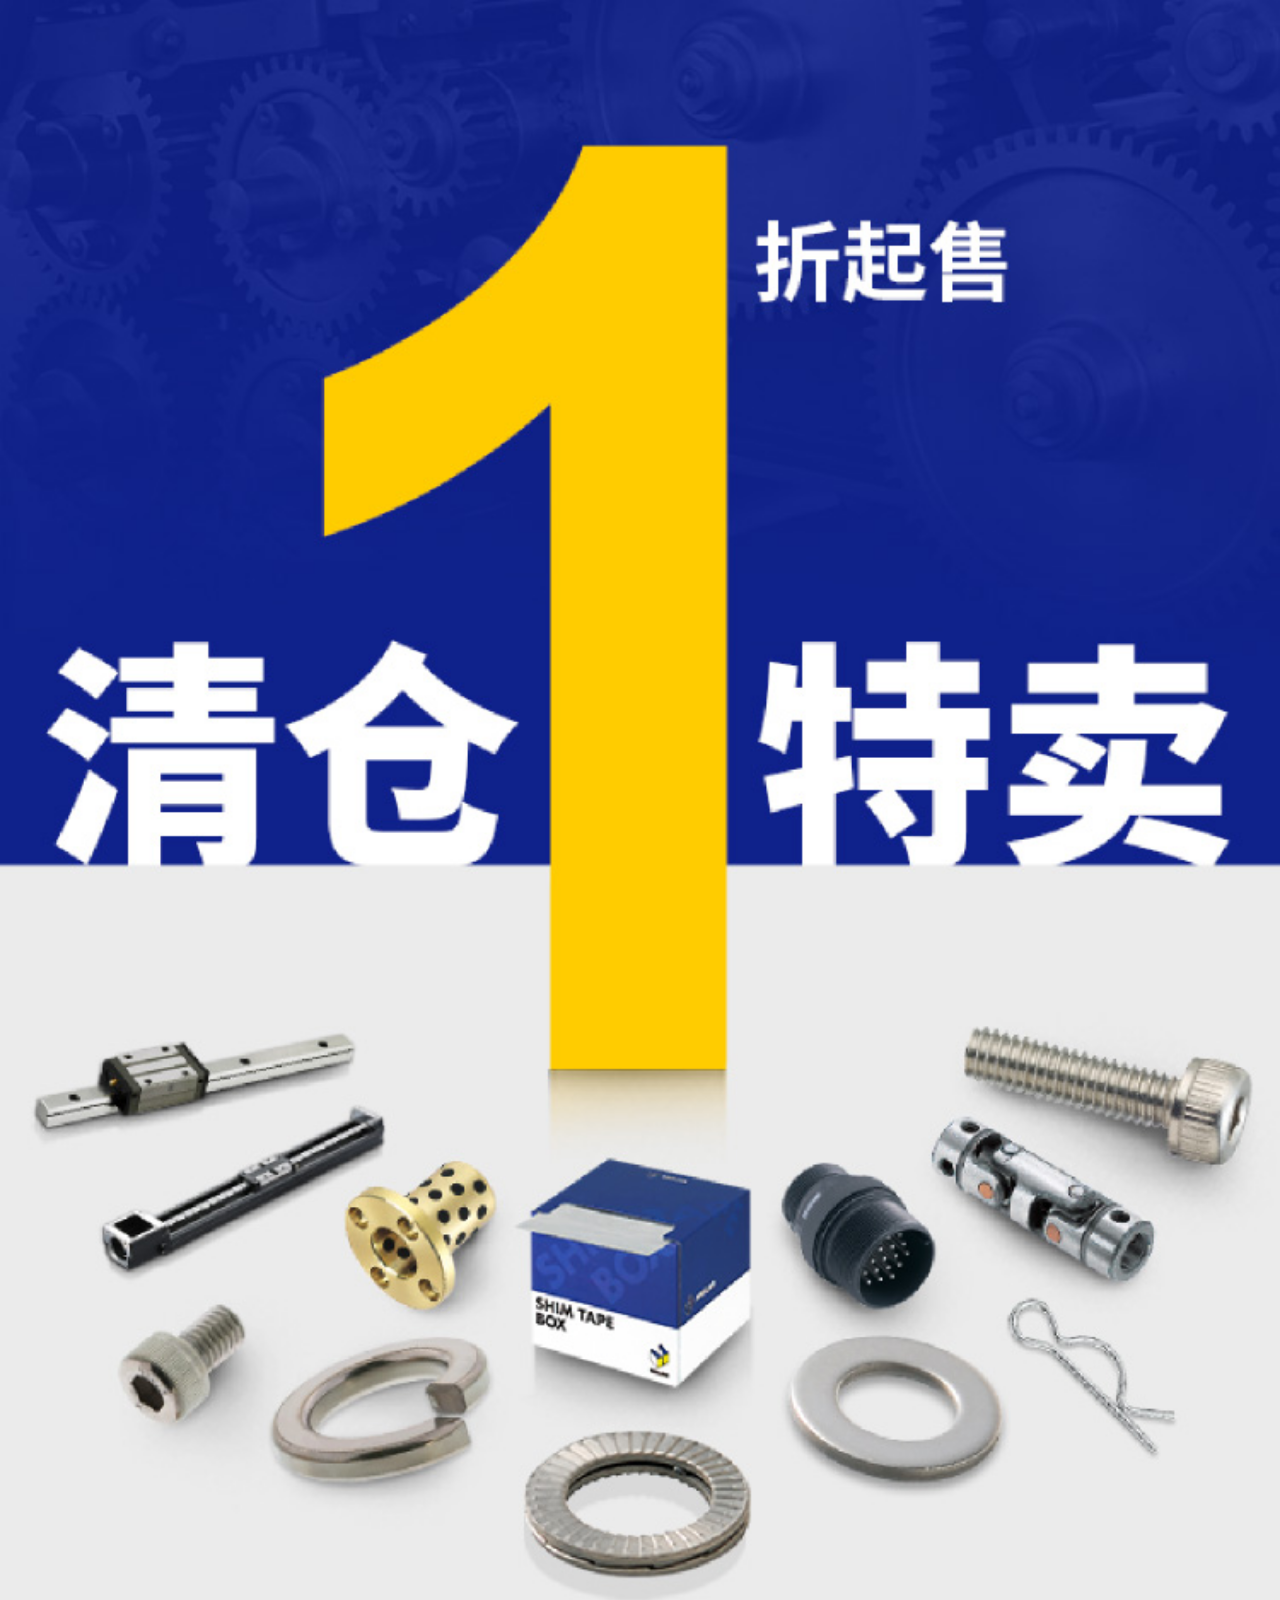
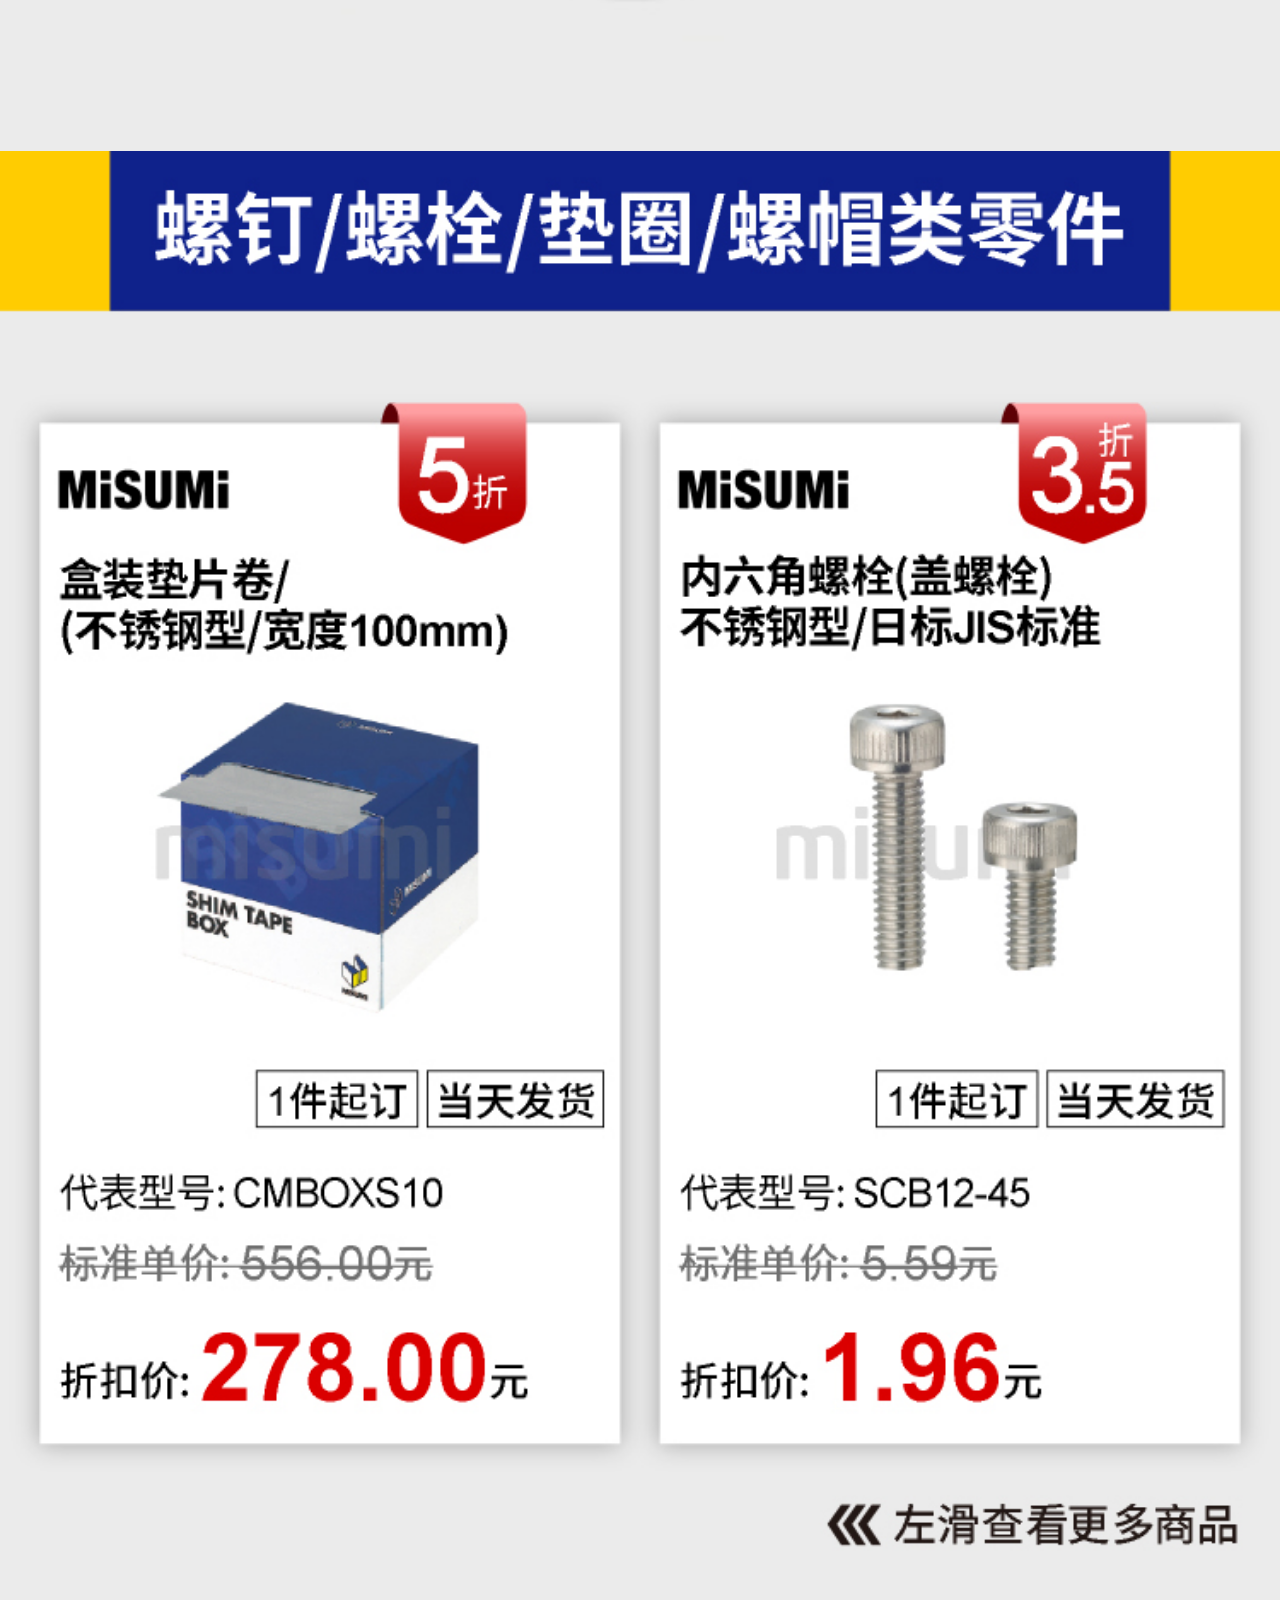
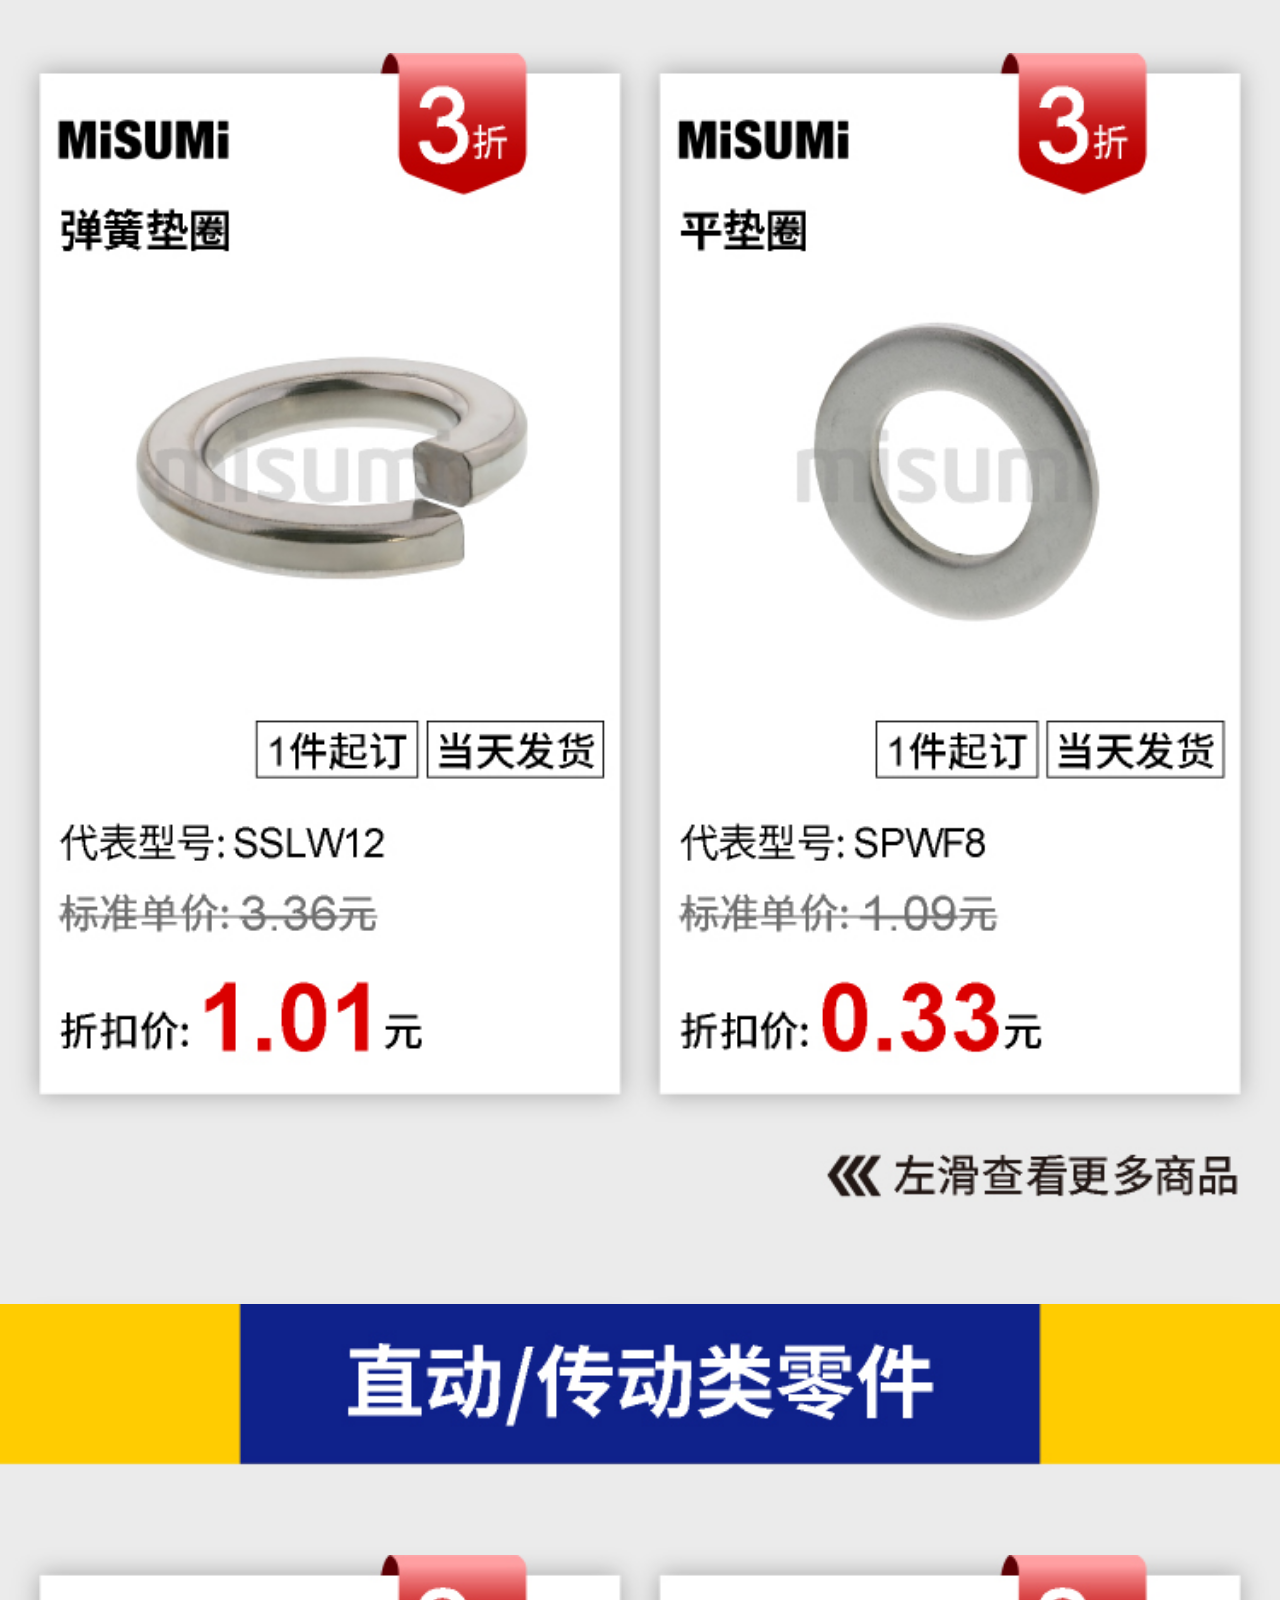
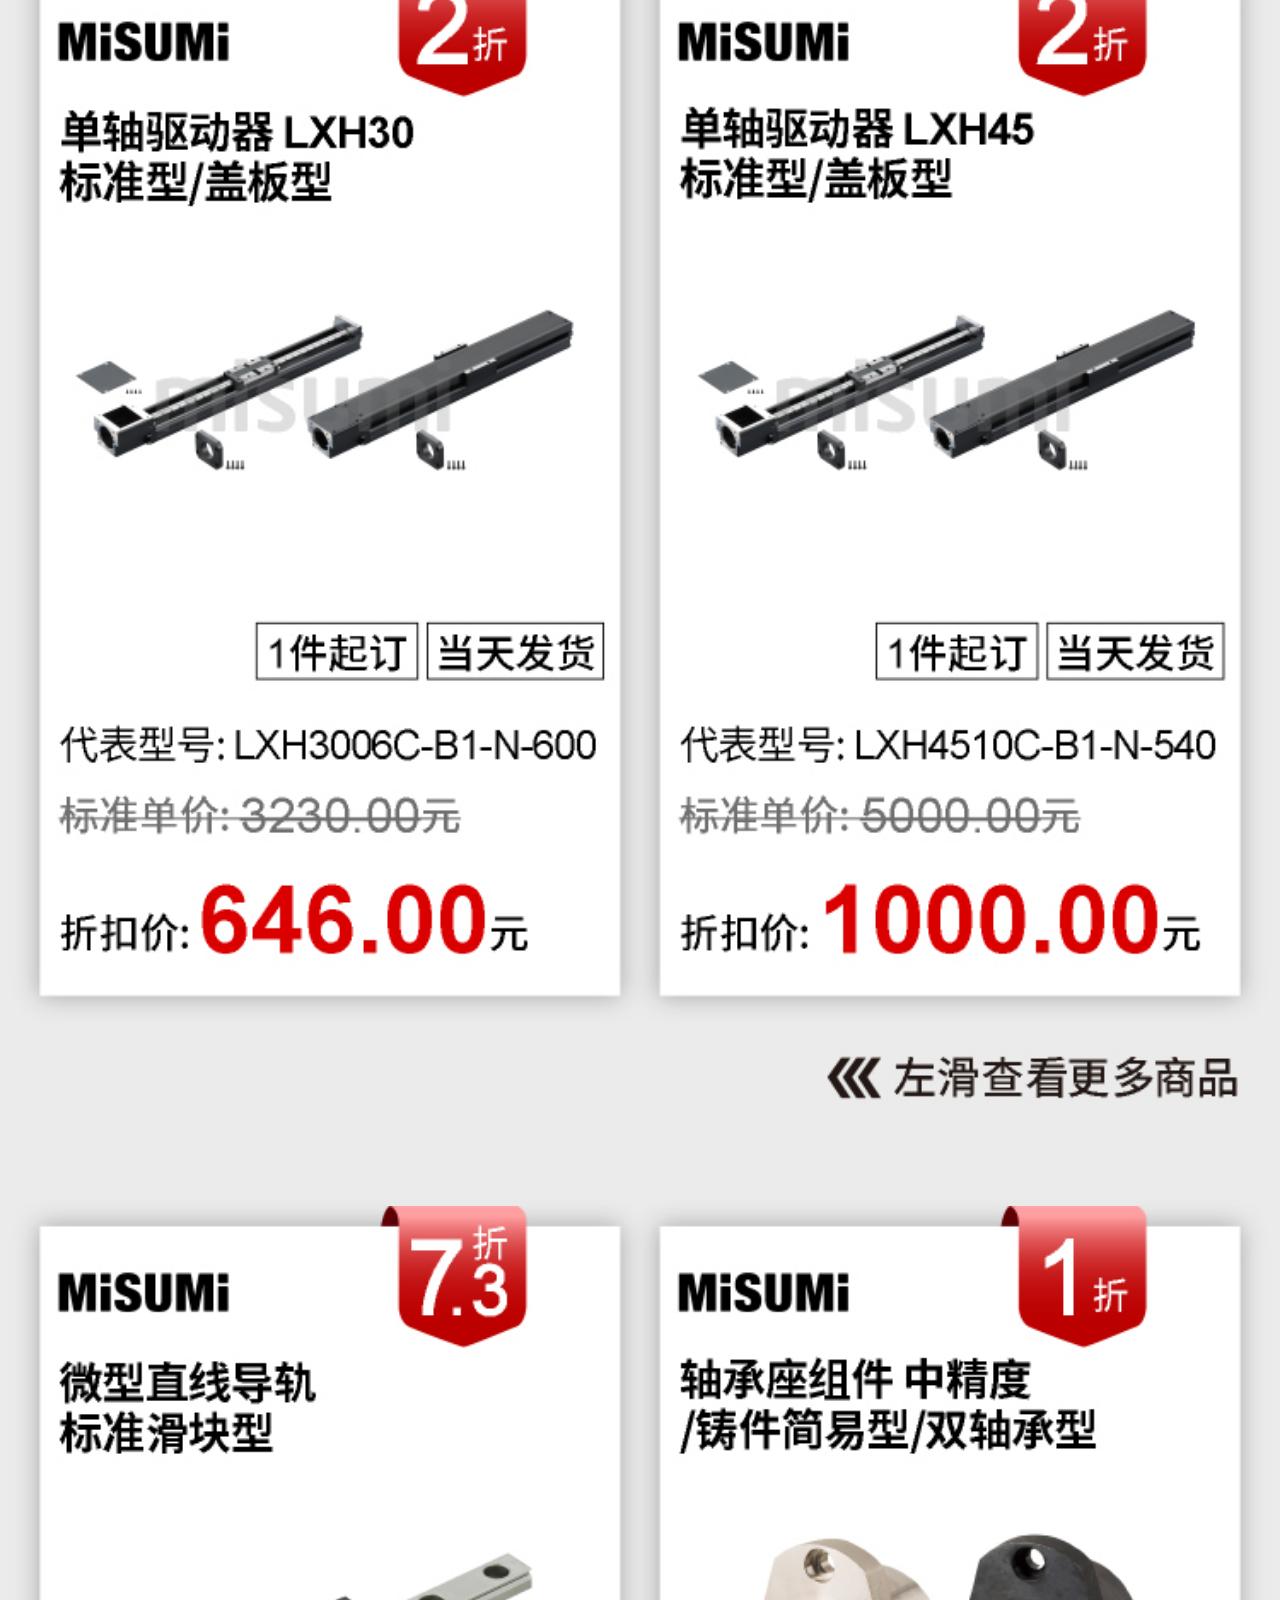
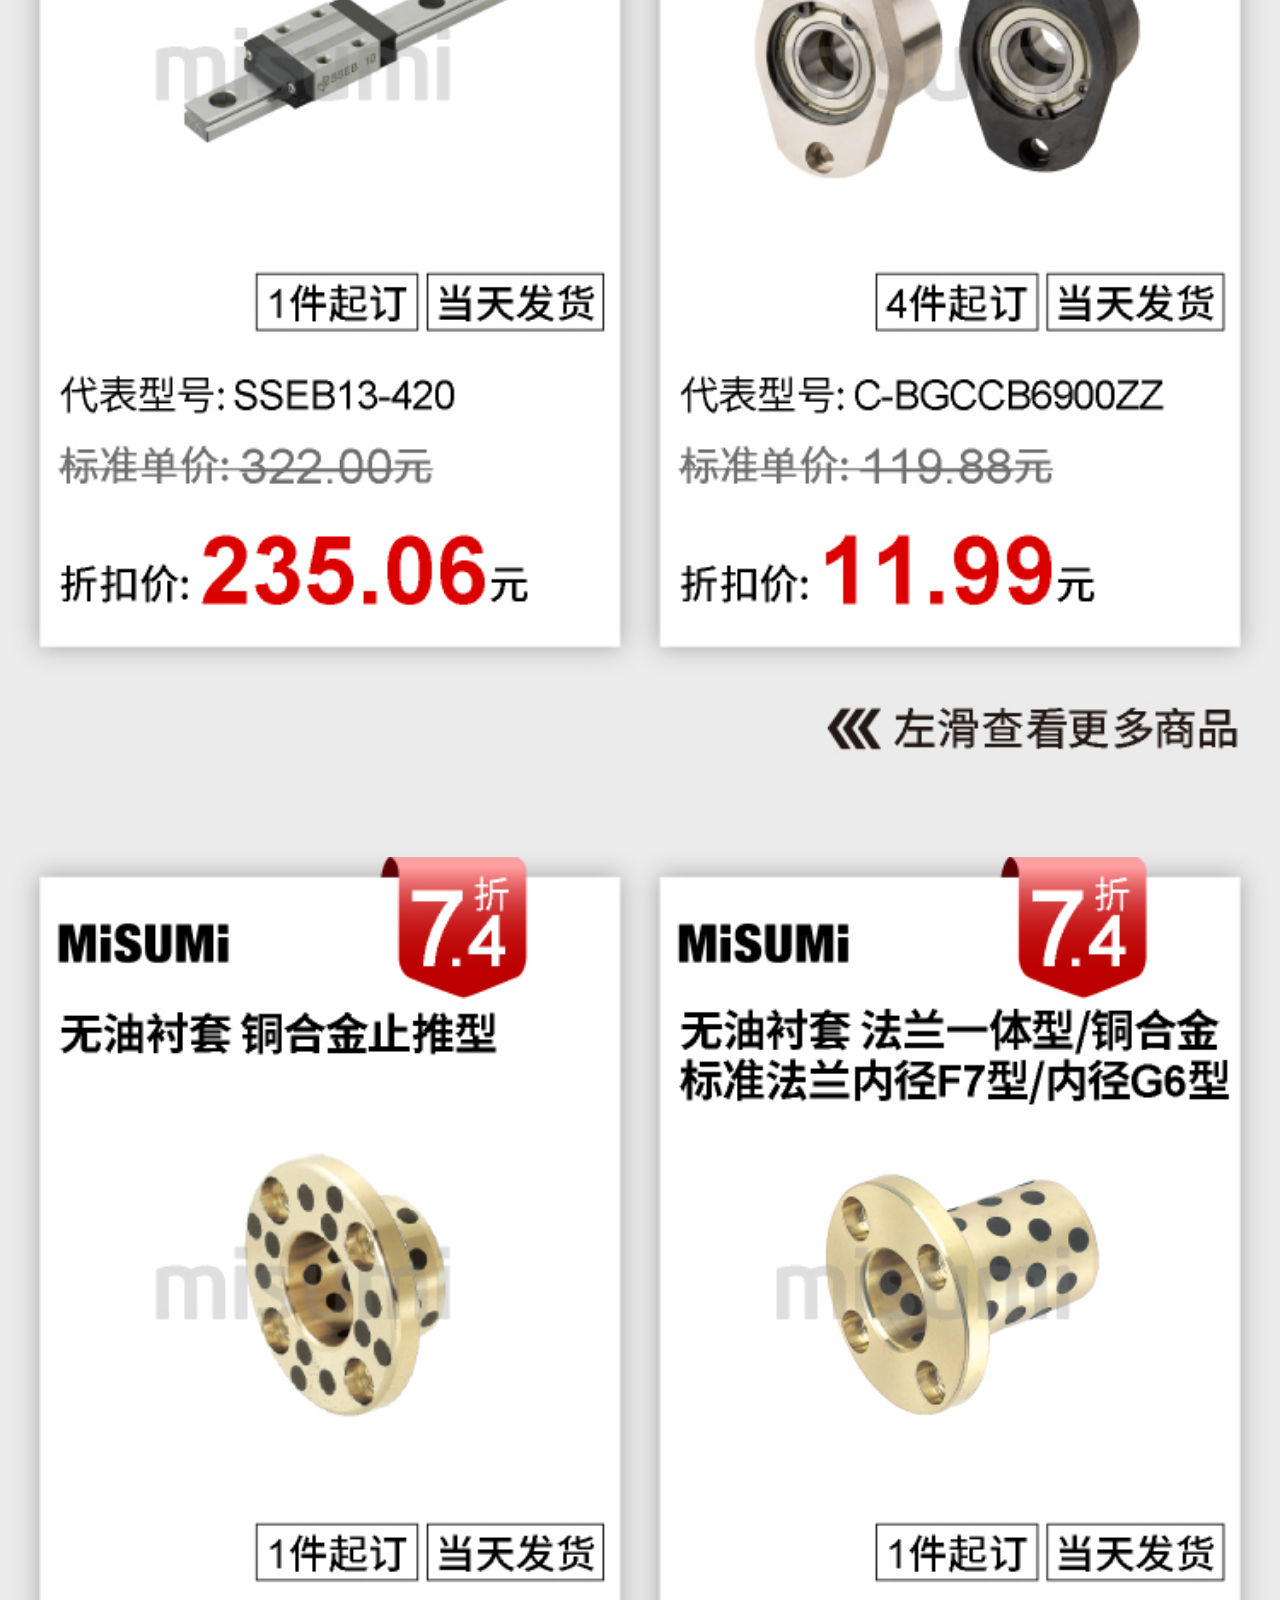
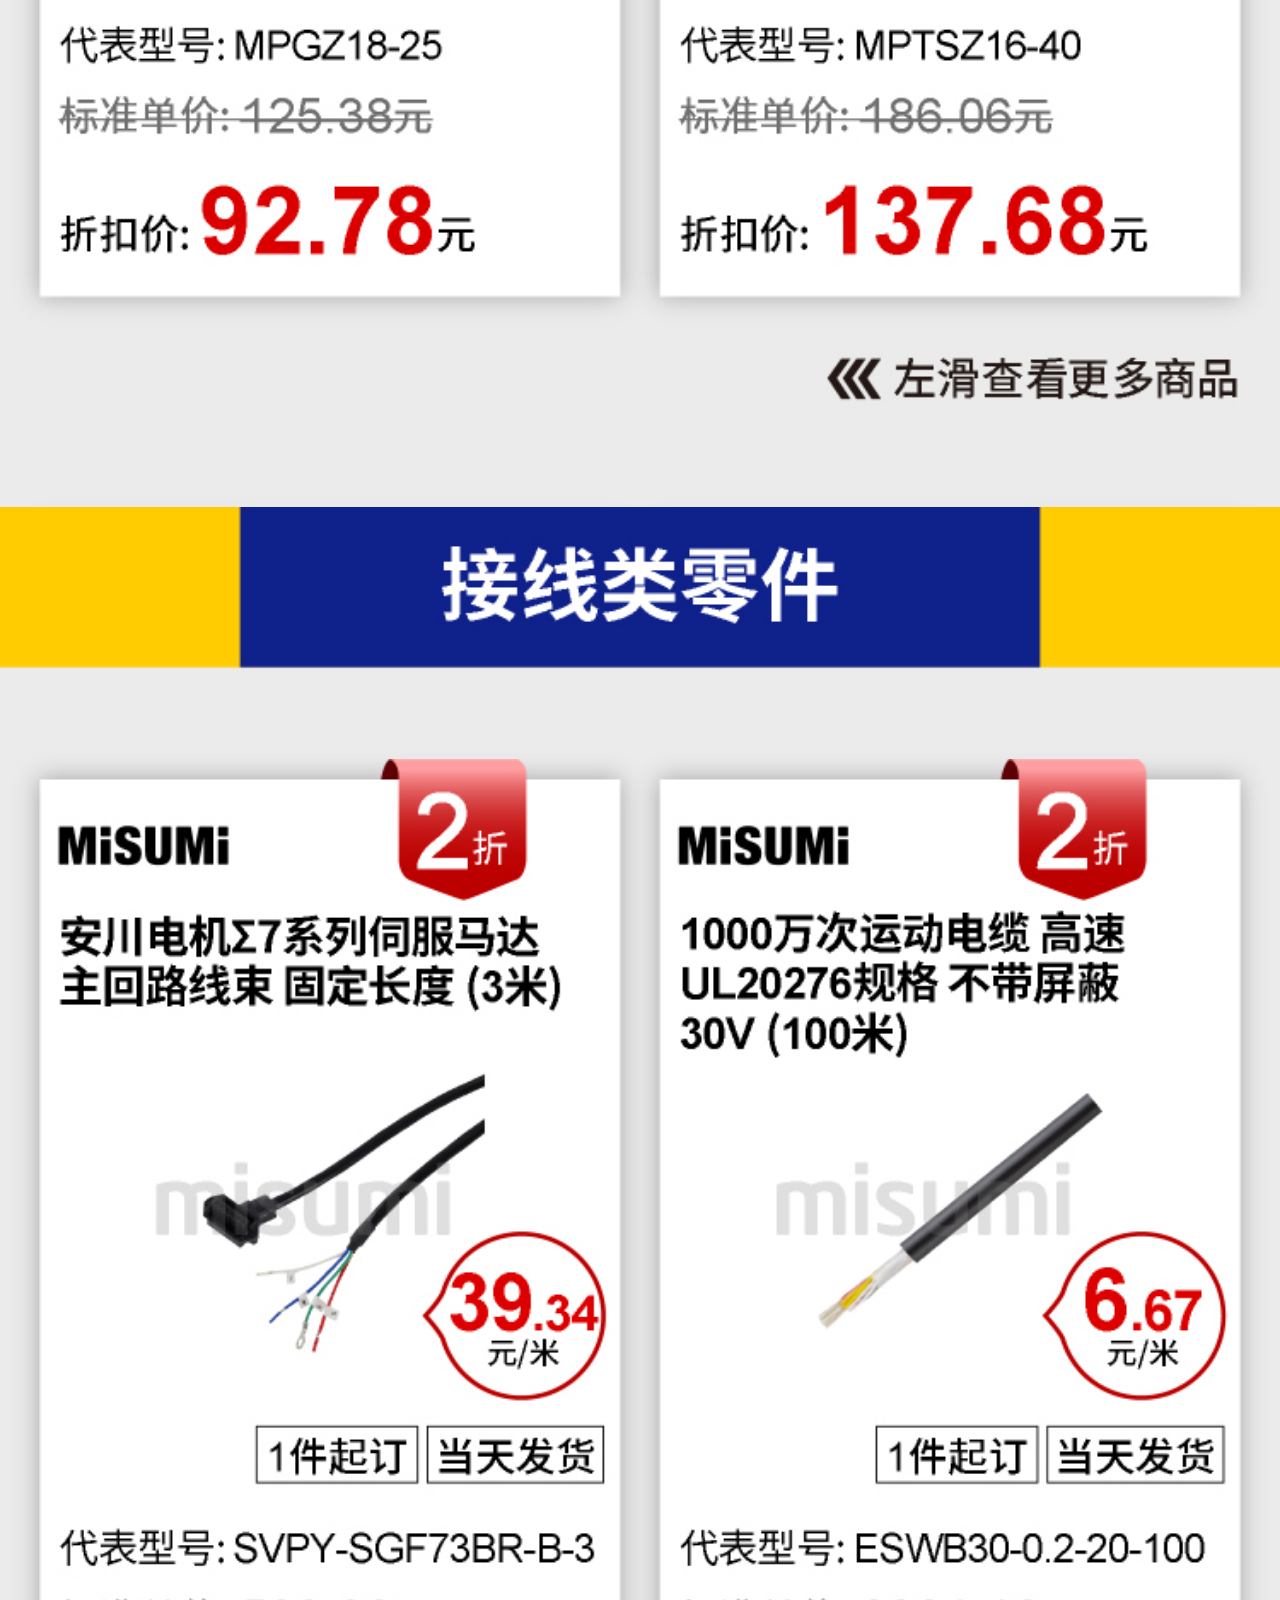
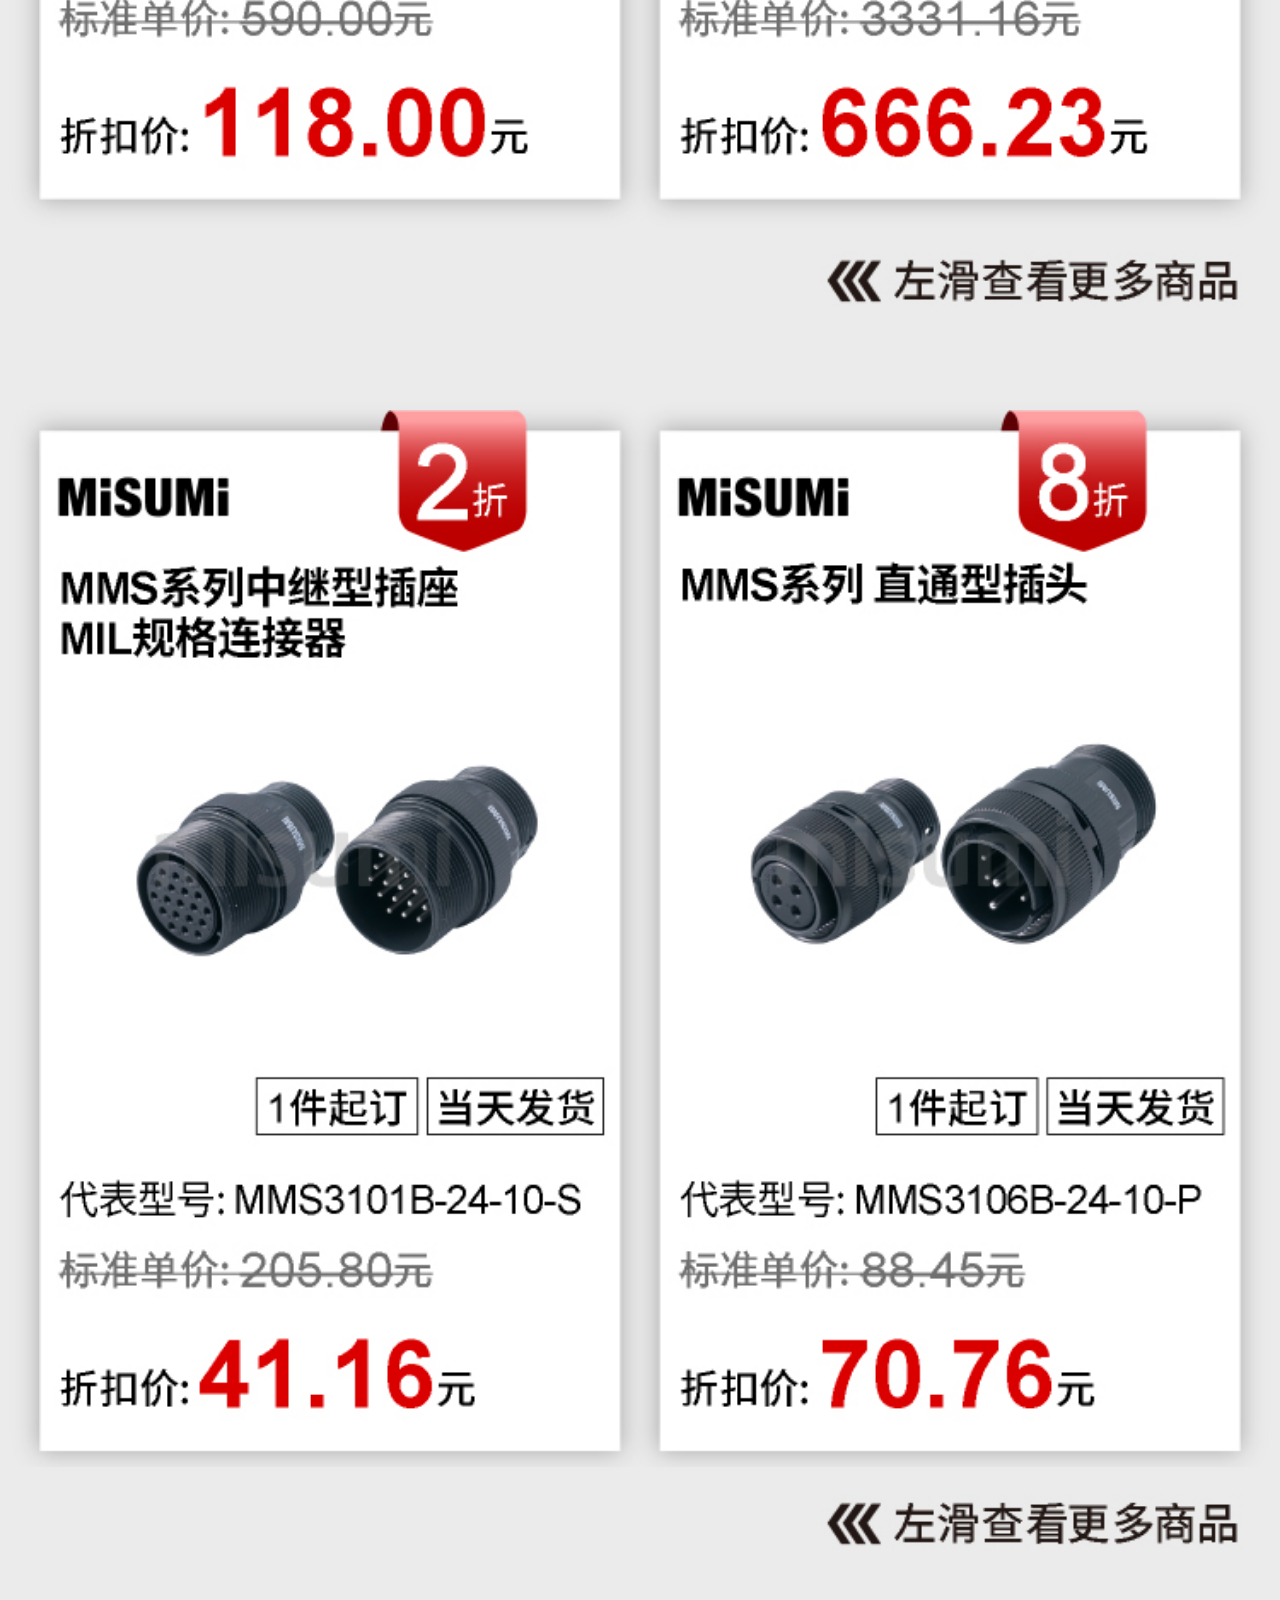
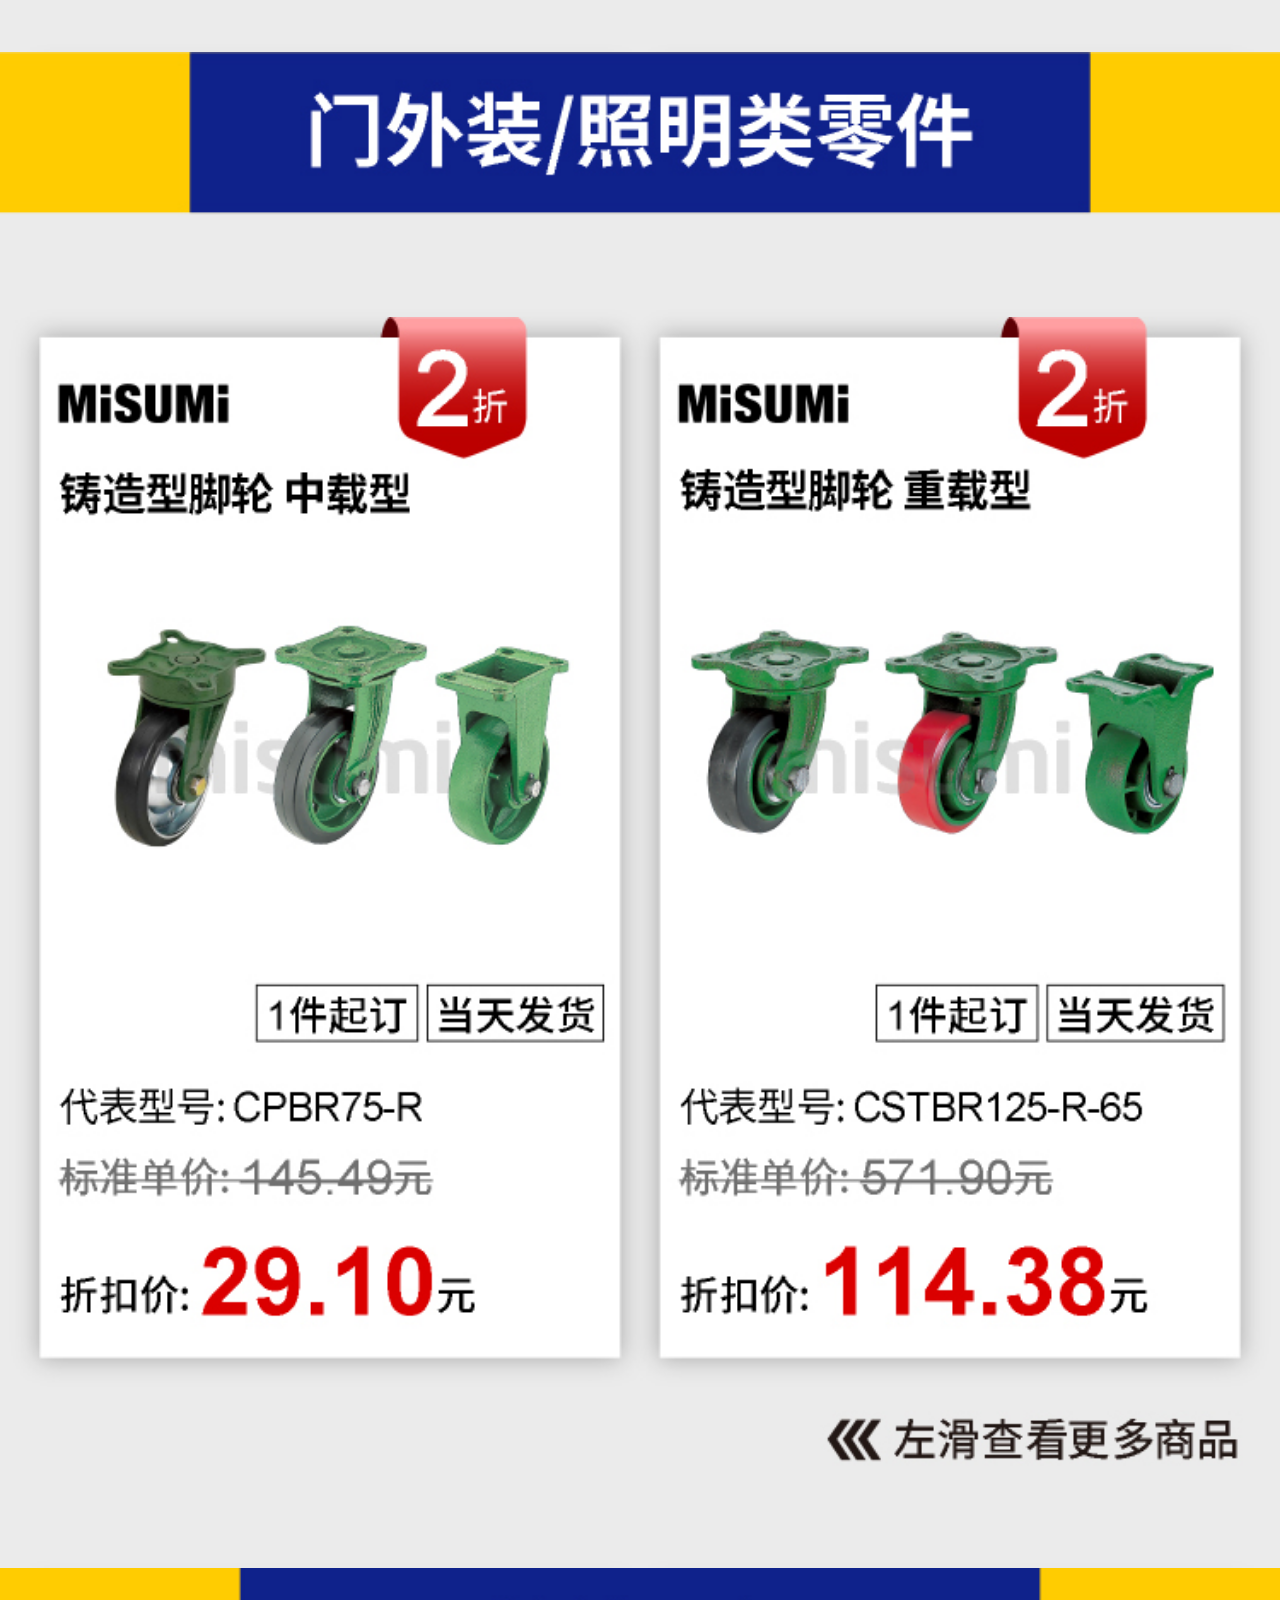
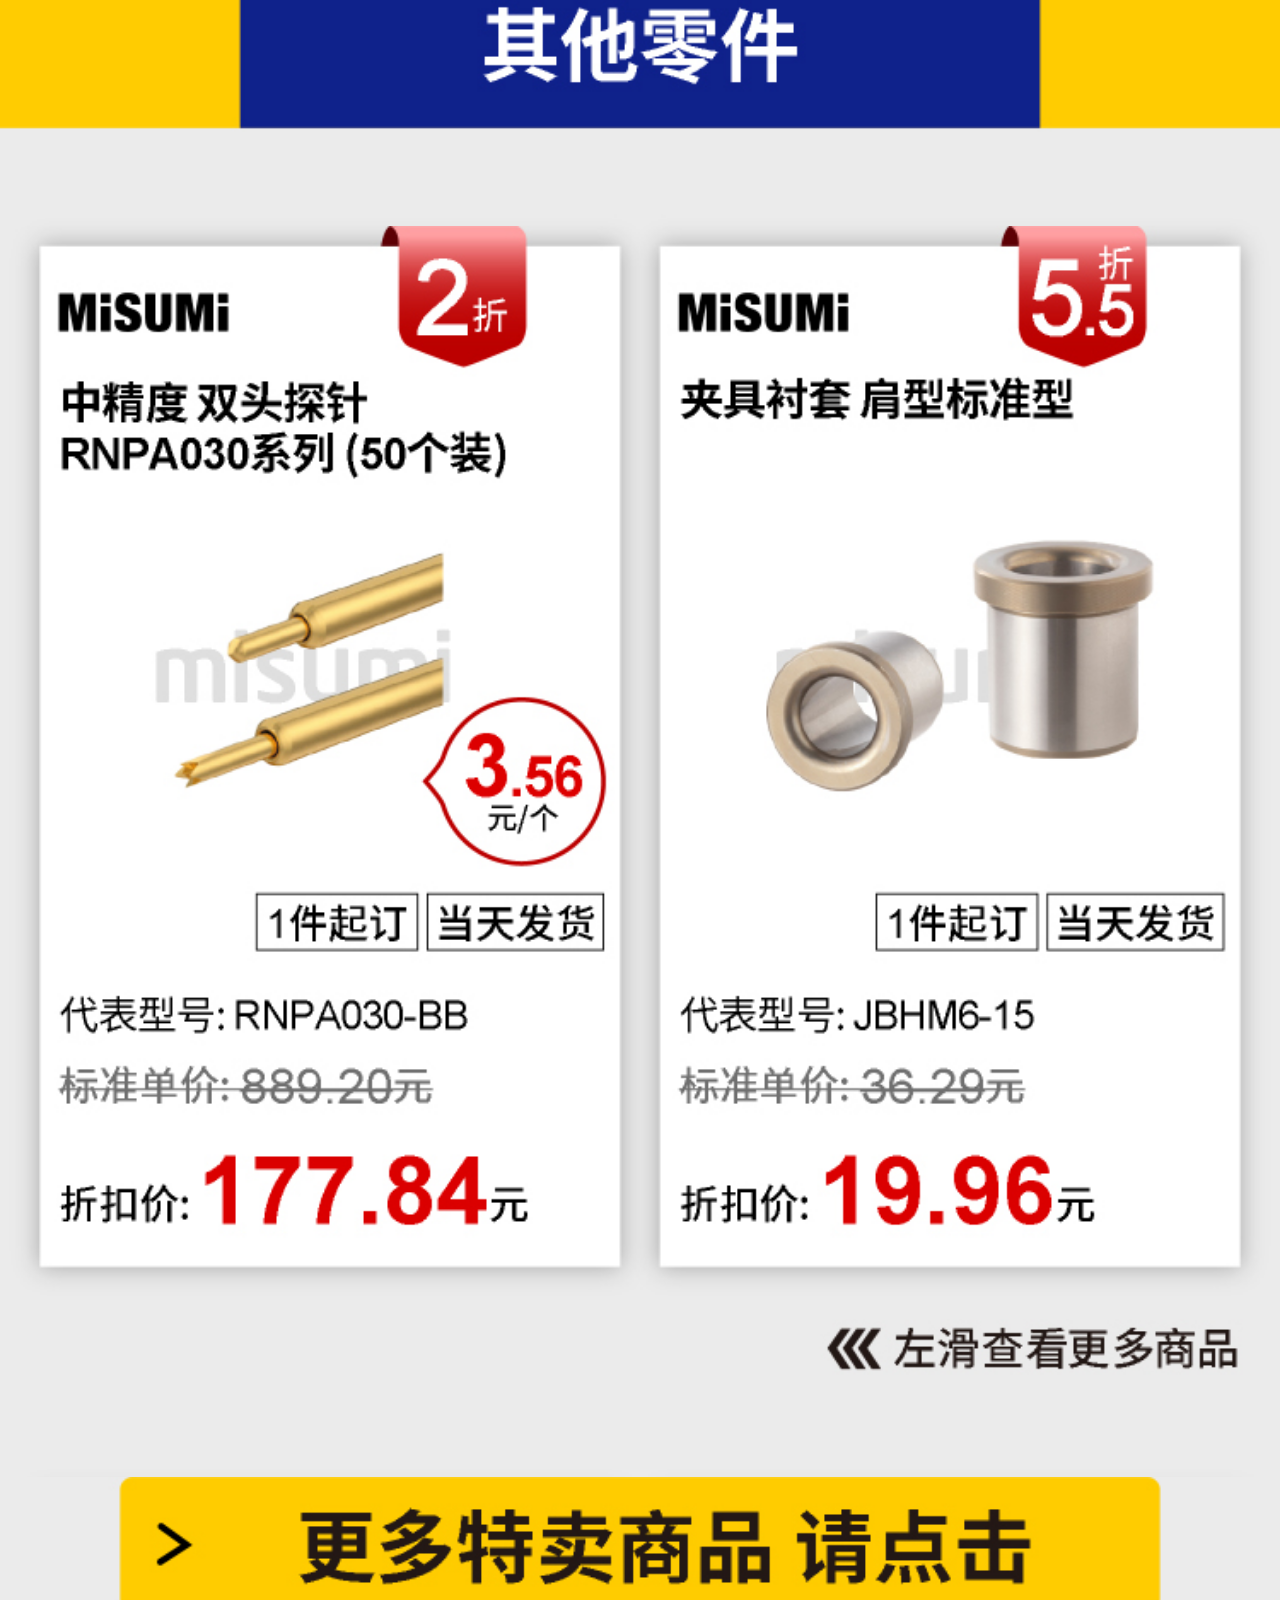
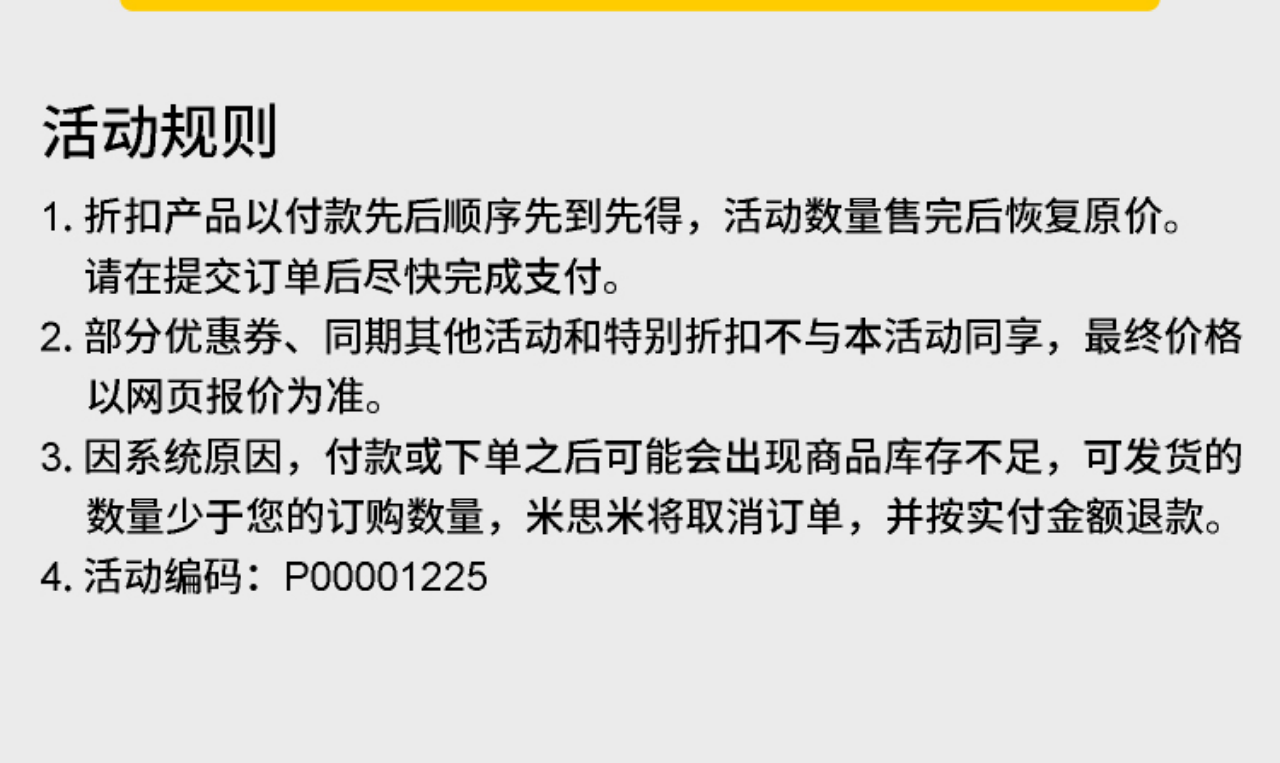
<file: app/01/index.html>
<!DOCTYPE html>
<html lang="en">
<head>
    <meta charset="UTF-8">
    <title>米思米清仓特卖_生产厂家批发_价格_多少钱-米思米官网</title>
    <meta name="description" content="米思米清仓特卖商品批发采购，米思米清仓特卖规格，米思米清仓特卖多少钱" />
    <meta name="keywords" content="米思米官网的米思米清仓特卖产品采用维护简单，性价比高，超短交期，产品型号齐全。活动期间报名购买还可享优惠哦，快来米思米官网选购吧。" />
    <meta http-equiv="content-style-type" content="text/css" />
    <meta http-equiv="content-script-type" content="text/javascript" />
    <link rel="canonical" href="https://m.misumi.com.cn//">
    <link rel="icon" href="/favicon.ico" type="image/x-icon" />
    <link rel="Shortcut Icon" type="img/x-icon" href="/favicon.ico" />
    <link rel="stylesheet" href="css/style.css">
    <link rel="stylesheet" href="css/swiper-bundle.min.css">
    <script async="" src="https://www.google-analytics.com/analytics.js"></script>
    <script src="https://hm.baidu.com/hm.js?c86e2c4bb4ad01427261d9484e89bf8b"></script>
    <script>
        window._agl = window._agl || [];
        (function() {
            _agl.push(
                ['production', '_f7L2XwGXjyszb4d1e2oxPybgD']
            );
            (function() {
                var agl = document.createElement('script');
                agl.type = 'text/javascript';
                agl.async = true;
                agl.src = 'https://fxgate.baidu.com/angelia/fcagl.js?production=_f7L2XwGXjyszb4d1e2oxPybgD';
                var s = document.getElementsByTagName('script')[0];
                s.parentNode.insertBefore(agl, s);
            })();
        })();
    </script>
    <script async="" src="https://m.misumi.com.cn/static/html/js/sensors-common.js"></script>
</head>
<body>
    <div class="banner-wrap">
        <div class="swiper-container" id="swiper-container-1">
            <div class="swiper-wrapper">
                <div class="swiper-slide"><img src="./img/banner_01.jpg" alt="清仓特卖" /><img src="./img/banner_02.jpg" alt="清仓特卖" /></div>
            </div>
        </div>
    </div>
    <div class="content">
        <img src="img/p1.jpg" alt="螺钉/螺栓/垫圈/螺帽类零件">
    </div>
    <div class="content">
        <div class="swiper-container">
            <div class="swiper-wrapper">
                <div class="swiper-slide">
                    <div class="products">
                        <ul class="clearfixs">
                            <li><a href="https://m.misumi.com.cn/vona2/detail/110300238910/?bid_1=m&bid_2=lp&bid_5=2401-im-ds" target="_blank"><img src="img/p1-1.jpg" alt="盒装垫片卷/(不锈钢型/宽度100mm)"></a></li>
                            <li><a href="https://m.misumi.com.cn/vona2/detail/110300239250/?bid_1=m&bid_2=lp&bid_5=2401-im-ds" target="_blank"><img src="img/p1-2.jpg" alt="内六角螺栓(盖螺栓) 不锈钢型/日标JIS标准"></a></li>
                        </ul>
                    </div>
                </div>
                <div class="swiper-slide">
                    <div class="products">
                        <ul class="clearfixs">
                            <li><a href="https://m.misumi.com.cn/vona2/detail/110300239340/?bid_1=m&bid_2=lp&bid_5=2401-im-ds" target="_blank"><img src="img/p1-3.jpg" alt="内六角螺栓不锈钢型/日标JIS标准(800个装)"></a></li>
                            <li><a href="https://m.misumi.com.cn/vona2/detail/110302722060/?bid_1=m&bid_2=lp&bid_5=2401-im-ds" target="_blank"><img src="img/p1-4.jpg" alt="DIN912内六角螺栓不锈钢制(50个装)"></a></li>
                        </ul>
                    </div>
                </div>
            </div>
        </div>
    </div>
    <div class="content"><img src="img/slide.jpg" alt="左滑查看更多" /></div>
    <div class="content">
        <div class="swiper-container">
            <div class="swiper-wrapper">
                <div class="swiper-slide">
                    <div class="products">
                        <ul class="clearfixs">
                            <li><a href="https://m.misumi.com.cn/vona2/detail/110300252730/?bid_1=m&bid_2=lp&bid_5=2401-im-ds" target="_blank"><img src="img/p1-5.jpg" alt="弹簧垫圈"></a></li>
                            <li><a href="https://m.misumi.com.cn/vona2/detail/110300252910/?bid_1=m&bid_2=lp&bid_5=2401-im-ds" target="_blank"><img src="img/p1-6.jpg" alt="平垫圈"></a></li>
                        </ul>
                    </div>
                </div>
                <div class="swiper-slide">
                    <div class="products">
                        <ul class="clearfixs">
                            <li><a href="https://m.misumi.com.cn/vona2/detail/110301997560/?bid_1=m&bid_2=lp&bid_5=2401-im-ds" target="_blank"><img src="img/p1-7.jpg" alt="防松动垫圈"></a></li>
                            <li><a href="https://m.misumi.com.cn/vona2/detail/110302392020/?bid_1=m&bid_2=lp&bid_5=2401-im-ds" target="_blank"><img src="img/p1-8.jpg" alt="平垫圈 盒装销售"></a></li>
                        </ul>
                    </div>
                </div>
                <div class="swiper-slide">
                    <div class="products">
                        <ul class="clearfixs">
                            <li><a href="https://m.misumi.com.cn/vona2/detail/110300258670/?bid_1=m&bid_2=lp&bid_5=2401-im-ds" target="_blank"><img src="img/p1-9.jpg" alt="卡销"></a></li>
                        </ul>
                    </div>
                </div>
            </div>
        </div>
    </div>
    <div class="content"><img src="img/slide.jpg" alt="左滑查看更多" /></div>
    <div class="content">
        <img src="img/p2.jpg" alt="直动/传动类零件">
    </div>
    <div class="content">
        <div class="swiper-container">
            <div class="swiper-wrapper">
                <div class="swiper-slide">
                    <div class="products">
                        <ul class="clearfixs">
                            <li><a href="https://m.misumi.com.cn/vona2/detail/110302763540/?bid_1=m&bid_2=lp&bid_5=2401-im-ds" target="_blank"><img src="img/p2-1.jpg" alt="单轴驱动器LXH30标准型/盖板型"></a></li>
                            <li><a href="https://m.misumi.com.cn/vona2/detail/110302763630/?bid_1=m&bid_2=lp&bid_5=2401-im-ds" target="_blank"><img src="img/p2-2.jpg" alt="单轴驱动器 LXH45标准型/盖板型"></a></li>
                        </ul>
                    </div>
                </div>
                <div class="swiper-slide">
                    <div class="products">
                        <ul class="clearfixs">
                            <li><a href="https://m.misumi.com.cn/vona2/detail/110300039930/?bid_1=m&bid_2=lp&bid_5=2401-im-ds" target="_blank"><img src="img/p2-3.jpg" alt="重载直线导轨带树脂保持器"></a></li>
                            <li><a href="https://m.misumi.com.cn/vona2/detail/110302271870/?bid_1=m&bid_2=lp&bid_5=2401-im-ds" target="_blank"><img src="img/p2-4.jpg" alt="中载直线导轨"></a></li>
                        </ul>
                    </div>
                </div>
            </div>
        </div>
    </div>
    <div class="content"><img src="img/slide.jpg" alt="左滑查看更多" /></div>
    <div class="content">
        <div class="swiper-container">
            <div class="swiper-wrapper">
                <div class="swiper-slide">
                    <div class="products">
                        <ul class="clearfixs">
                            <li><a href="https://m.misumi.com.cn/vona2/detail/110300041510/?bid_1=m&bid_2=lp&bid_5=2401-im-ds" target="_blank"><img src="img/p2-5.jpg" alt="微型直线导轨标准滑块型"></a></li>
                            <li><a href="https://m.misumi.com.cn/vona2/detail/110302714450/?bid_1=m&bid_2=lp&bid_5=2401-im-ds" target="_blank"><img src="img/p2-6.jpg" alt="轴承座组件中精度/铸件简易型/双轴承型"></a></li>
                        </ul>
                    </div>
                </div>
                <div class="swiper-slide">
                    <div class="products">
                        <ul class="clearfixs">
                            <li><a href="https://m.misumi.com.cn/vona2/detail/110300115440/?bid_1=m&bid_2=lp&bid_5=2401-im-ds" target="_blank"><img src="img/p2-7.jpg" alt="深沟滚珠轴承低尘润滑脂封入型"></a></li>
                            <li><a href="https://m.misumi.com.cn/vona2/detail/110300127860/?bid_1=m&bid_2=lp&bid_5=2401-im-ds" target="_blank"><img src="img/p2-8.jpg" alt="万向接头键槽/螺纹型"></a></li>
                        </ul>
                    </div>
                </div>
            </div>
        </div>
    </div>
    <div class="content"><img src="img/slide.jpg" alt="左滑查看更多" /></div>
    <div class="content">
        <div class="swiper-container">
            <div class="swiper-wrapper">
                <div class="swiper-slide">
                    <div class="products">
                        <ul class="clearfixs">
                            <li><a href="https://m.misumi.com.cn/vona2/detail/110300033110/?bid_1=m&bid_2=lp&bid_5=2401-im-ds" target="_blank"><img src="img/p2-9.jpg" alt="无油衬套 铜合金止推型"></a></li>
                            <li><a href="https://m.misumi.com.cn/vona2/detail/110300033360/?bid_1=m&bid_2=lp&bid_5=2401-im-ds" target="_blank"><img src="img/p2-10.jpg" alt="无油衬套 法兰一体型/铜合金 标准法兰内径F7型/内径G6型"></a></li>
                        </ul>
                    </div>
                </div>
                <div class="swiper-slide">
                    <div class="products">
                        <ul class="clearfixs">
                            <li><a href="https://m.misumi.com.cn/vona2/detail/110300032570/?bid_1=m&bid_2=lp&bid_5=2401-im-ds" target="_blank"><img src="img/p2-11.jpg" alt="无油衬套铜合金标准E7外径r6型"></a></li>
                            <li><a href="https://m.misumi.com.cn/vona2/detail/110300031870/?bid_1=m&bid_2=lp&bid_5=2401-im-ds" target="_blank"><img src="img/p2-12.jpg" alt="无油衬套青铜直柱型"></a></li>
                        </ul>
                    </div>
                </div>
            </div>
        </div>
    </div>
    <div class="content"><img src="img/slide.jpg" alt="左滑查看更多" /></div>

    <div class="content">
        <img src="img/p3.jpg" alt="接线类零件">
    </div>
    <div class="content">
        <div class="swiper-container">
            <div class="swiper-wrapper">
                <div class="swiper-slide">
                    <div class="products">
                        <ul class="clearfixs">
                            <li><a href="https://m.misumi.com.cn/vona2/detail/110400671170/?bid_1=m&bid_2=lp&bid_5=2401-im-ds" target="_blank"><img src="img/p3-1.jpg" alt="安川电机Z7系列伺服马达主回路线束固定长度"></a></li>
                            <li><a href="https://m.misumi.com.cn/vona2/detail/110410053639/?bid_1=m&bid_2=lp&bid_5=2401-im-ds" target="_blank"><img src="img/p3-2.jpg" alt="1000万次运动电缆高速UL20276规格 不带屏蔽30V(100米)"></a></li>
                        </ul>
                    </div>
                </div>
                <div class="swiper-slide">
                    <div class="products">
                        <ul class="clearfixs">
                            <li><a href="https://m.misumi.com.cn/vona2/detail/110400506850/?bid_1=m&bid_2=lp&bid_5=2401-im-ds" target="_blank"><img src="img/p3-3.jpg" alt="热收缩管 高品质含胶 完全防水(1.22米)"></a></li>
                        </ul>
                    </div>
                </div>
            </div>
        </div>
    </div>
    <div class="content"><img src="img/slide.jpg" alt="左滑查看更多" /></div>
    <div class="content">
        <div class="swiper-container">
            <div class="swiper-wrapper">
                <div class="swiper-slide">
                    <div class="products">
                        <ul class="clearfixs">
                            <li><a href="https://m.misumi.com.cn/vona2/detail/110400282670/?bid_1=m&bid_2=lp&bid_5=2401-im-ds" target="_blank"><img src="img/p3-4.jpg" alt="MMS系列中继型插座 MIL规格连接器"></a></li>
                            <li><a href="https://m.misumi.com.cn/vona2/detail/110400282420/?bid_1=m&bid_2=lp&bid_5=2401-im-ds" target="_blank"><img src="img/p3-5.jpg" alt="MMS系列 直通型插头"></a></li>
                        </ul>
                    </div>
                </div>
                <div class="swiper-slide">
                    <div class="products">
                        <ul class="clearfixs">
                            <li><a href="https://m.misumi.com.cn/vona2/detail/110400282510/?bid_1=m&bid_2=lp&bid_5=2401-im-ds" target="_blank"><img src="img/p3-6.jpg" alt="MMS系列弯角型插头 MIL规格连接器"></a></li>
                            <li><a href="https://m.misumi.com.cn/vona2/detail/110400282760/?bid_1=m&bid_2=lp&bid_5=2401-im-ds" target="_blank"><img src="img/p3-7.jpg" alt="MMS系列面板安装型插座"></a></li>
                        </ul>
                    </div>
                </div>
            </div>
        </div>
    </div>
    <div class="content"><img src="img/slide.jpg" alt="左滑查看更多" /></div>

    <div class="content">
        <img src="img/p4.jpg" alt="门外装/照明类零件">
    </div>
    <div class="content">
        <div class="swiper-container">
            <div class="swiper-wrapper">
                <div class="swiper-slide">
                    <div class="products">
                        <ul class="clearfixs">
                            <li><a href="https://m.misumi.com.cn/vona2/detail/110300504210/?bid_1=m&bid_2=lp&bid_5=2401-im-ds" target="_blank"><img src="img/p4-1.jpg" alt="铸造型脚轮中载型"></a></li>
                            <li><a href="https://m.misumi.com.cn/vona2/detail/110300504460/?bid_1=m&bid_2=lp&bid_5=2401-im-ds" target="_blank"><img src="img/p4-2.jpg" alt="铸造型脚轮重载型"></a></li>
                        </ul>
                    </div>
                </div>
                <div class="swiper-slide">
                    <div class="products">
                        <ul class="clearfixs">
                            <li><a href="https://m.misumi.com.cn/vona2/detail/110300515410/?bid_1=m&bid_2=lp&bid_5=2401-im-ds" target="_blank"><img src="img/p4-3.jpg" alt="手轮双辐式"></a></li>
                            <li><a href="https://m.misumi.com.cn/vona2/detail/110302379330/?bid_1=m&bid_2=lp&bid_5=2401-im-ds" target="_blank"><img src="img/p4-4.jpg" alt="LED照明 极细"></a></li>
                        </ul>
                    </div>
                </div>
            </div>
        </div>
    </div>
    <div class="content"><img src="img/slide.jpg" alt="左滑查看更多" /></div>

    <div class="content">
        <img src="img/p5.jpg" alt="其他零件">
    </div>
    <div class="content">
        <div class="swiper-container">
            <div class="swiper-wrapper">
                <div class="swiper-slide">
                    <div class="products">
                        <ul class="clearfixs">
                            <li><a href="https://m.misumi.com.cn/vona2/detail/110302720050/?bid_1=m&bid_2=lp&bid_5=2401-im-ds" target="_blank"><img src="img/p5-1.jpg" alt="中精度 双头探针 RNPA030系列(50个装)"></a></li>
                            <li><a href="https://m.misumi.com.cn/vona2/detail/110300133120/?bid_1=m&bid_2=lp&bid_5=2401-im-ds" target="_blank"><img src="img/p5-2.jpg" alt="夹具衬套 肩型标准型"></a></li>
                        </ul>
                    </div>
                </div>
                <div class="swiper-slide">
                    <div class="products">
                        <ul class="clearfixs">
                            <li><a href="https://m.misumi.com.cn/vona2/detail/110300268740/?bid_1=m&bid_2=lp&bid_5=2401-im-ds" target="_blank"><img src="img/p5-3.jpg" alt="圆线螺旋弹簧 外径基准不锈钢型超轻载型"></a></li>
                            <li><a href="https://m.misumi.com.cn/vona2/detail/110300298050/?bid_1=m&bid_2=lp&bid_5=2401-im-ds" target="_blank"><img src="img/p5-4.jpg" alt="食品级清洁转换接头 外螺纹型"></a></li>
                        </ul>
                    </div>
                </div>
            </div>
        </div>
    </div>
    <div class="content"><img src="img/slide.jpg" alt="左滑查看更多" /></div>
    <div class="content">
        <a href="https://www.misumi.com.cn/discounts/?bid=bid_cn_ec_discounts_20200303_msm_1&bid_1=m&bid_2=lp&bid_5=2401-im-ds" target="_blank"><img src="img/more_btn.jpg" alt="更多商品 请点击"></a>
    </div>
    <div class="content">
        <img src="img/rule.jpg" alt="活动细则" />
    </div>

    

    <!-- GA -->
    <script>
        (function(i, s, o, g, r, a, m) {
            i['GoogleAnalyticsObject'] = r;
            i[r] = i[r] || function() {
                (i[r].q = i[r].q || []).push(arguments)
            }, i[r].l = 1 * new Date();
            a = s.createElement(o),
                m = s.getElementsByTagName(o)[0];
            a.async = 1;
            a.src = g;
            m.parentNode.insertBefore(a, m)
        })(window, document, 'script', 'https://www.google-analytics.com/analytics.js', 'ga');
        ga('create', 'UA-6311415-1', 'auto');
        ga('send', 'Regist');
    </script>
    <!-- Google Tag Manager -->
    <noscript>
        <iframe src="https://www.googletagmanager.com/ns.html?id=GTM-PXDHGH" height="0" width="0" style="display:none;visibility:hidden"></iframe>
    </noscript>
    <script>
        (function(w, d, s, l, i) {
            w[l] = w[l] || [];
            w[l].push({
                'gtm.start': new Date().getTime(),
                event: 'gtm.js'
            });
            var f = d.getElementsByTagName(s)[0],
                j = d.createElement(s),
                dl = l != 'dataLayer' ? '&l=' + l : '';
            j.async = true;
            j.src =
                'https://www.googletagmanager.com/gtm.js?id=' + i + dl;
            f.parentNode.insertBefore(j, f);
        })(window, document, 'script', 'dataLayer', 'GTM-PXDHGH');
    </script>
    <!-- End Google Tag Manager -->
    <!-- Baidu Analytics -->
    <script>
        var _hmt = _hmt || [];
        (function() {
            var hm = document.createElement("script");
            hm.src = "https://hm.baidu.com/hm.js?c86e2c4bb4ad01427261d9484e89bf8b";
            var s = document.getElementsByTagName("script")[0];
            s.parentNode.insertBefore(hm, s);
        })();
    </script>
    <!-- Swiper JS -->
    <script src="js/swiper-bundle.min.js"></script>

    <!-- Initialize Swiper -->
    <script>
        var swiper = new Swiper('.swiper-container');
    </script>
</body>
</html>
</file>
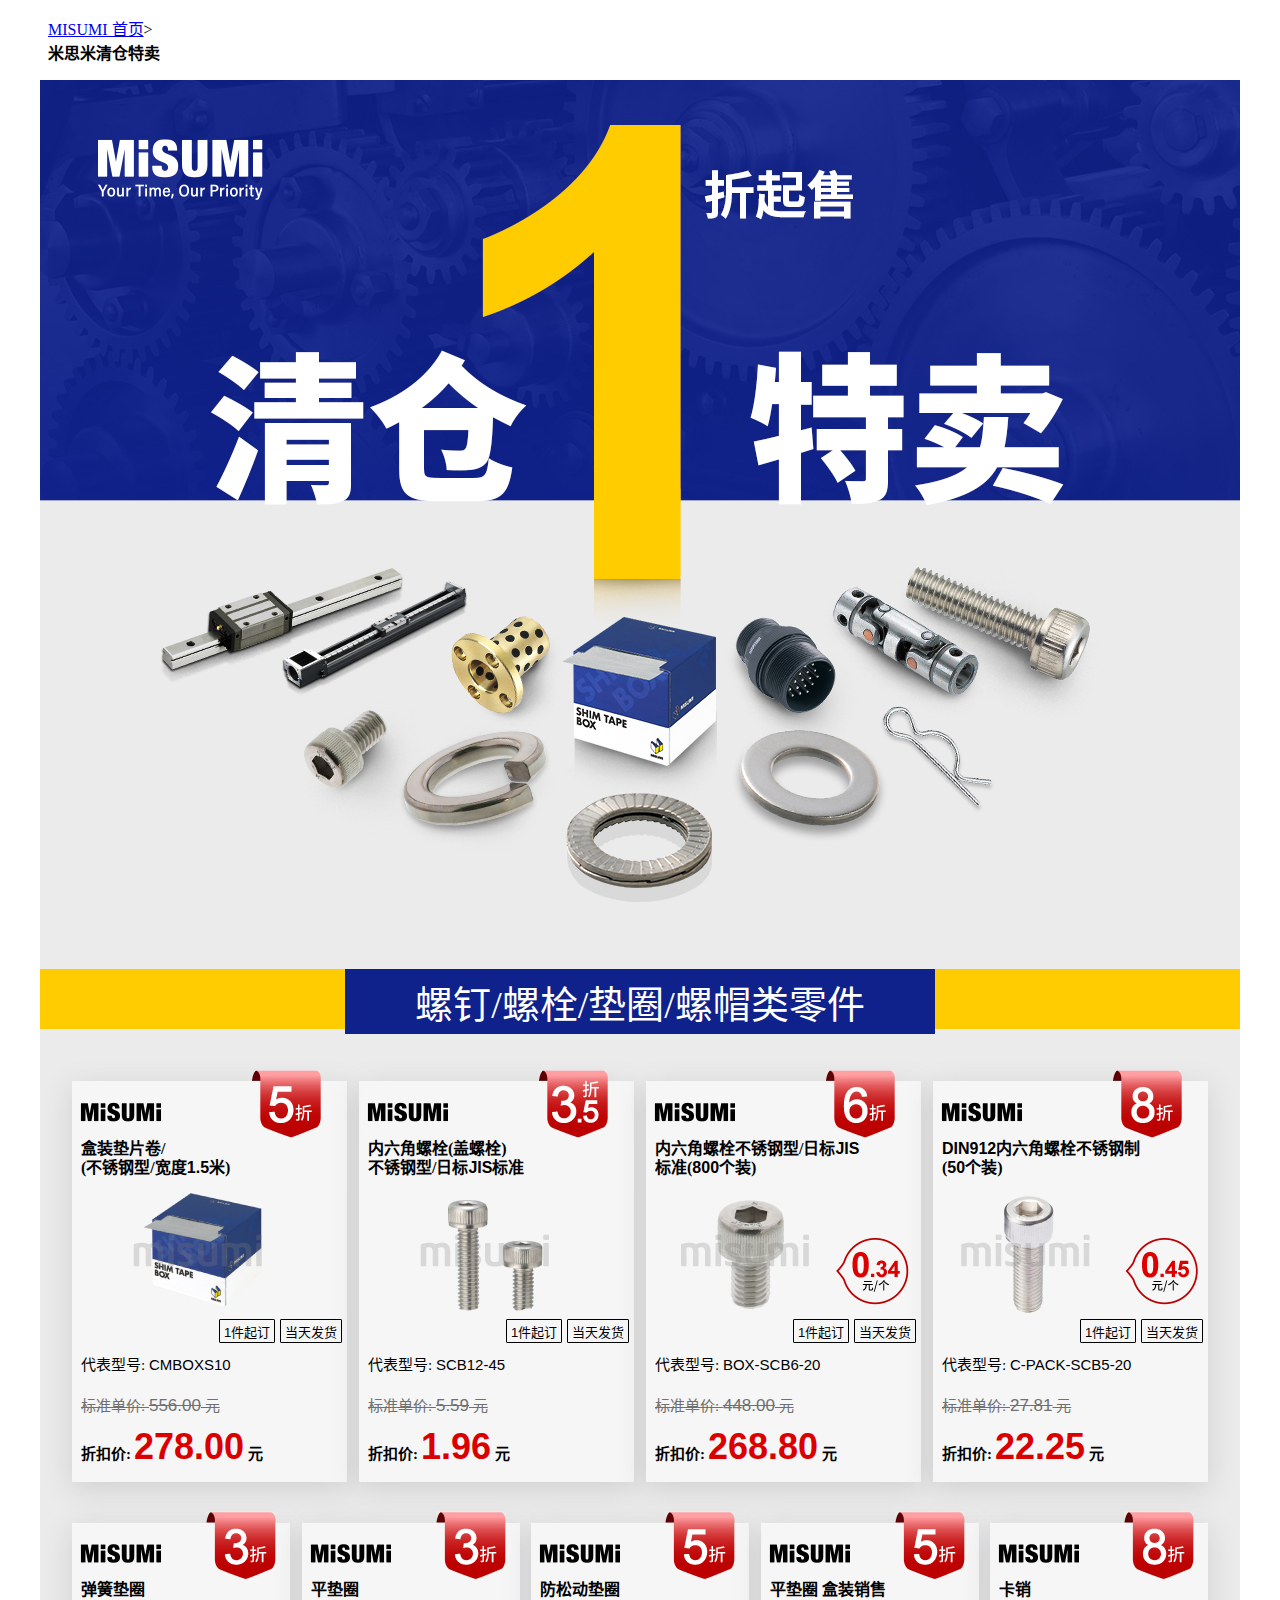
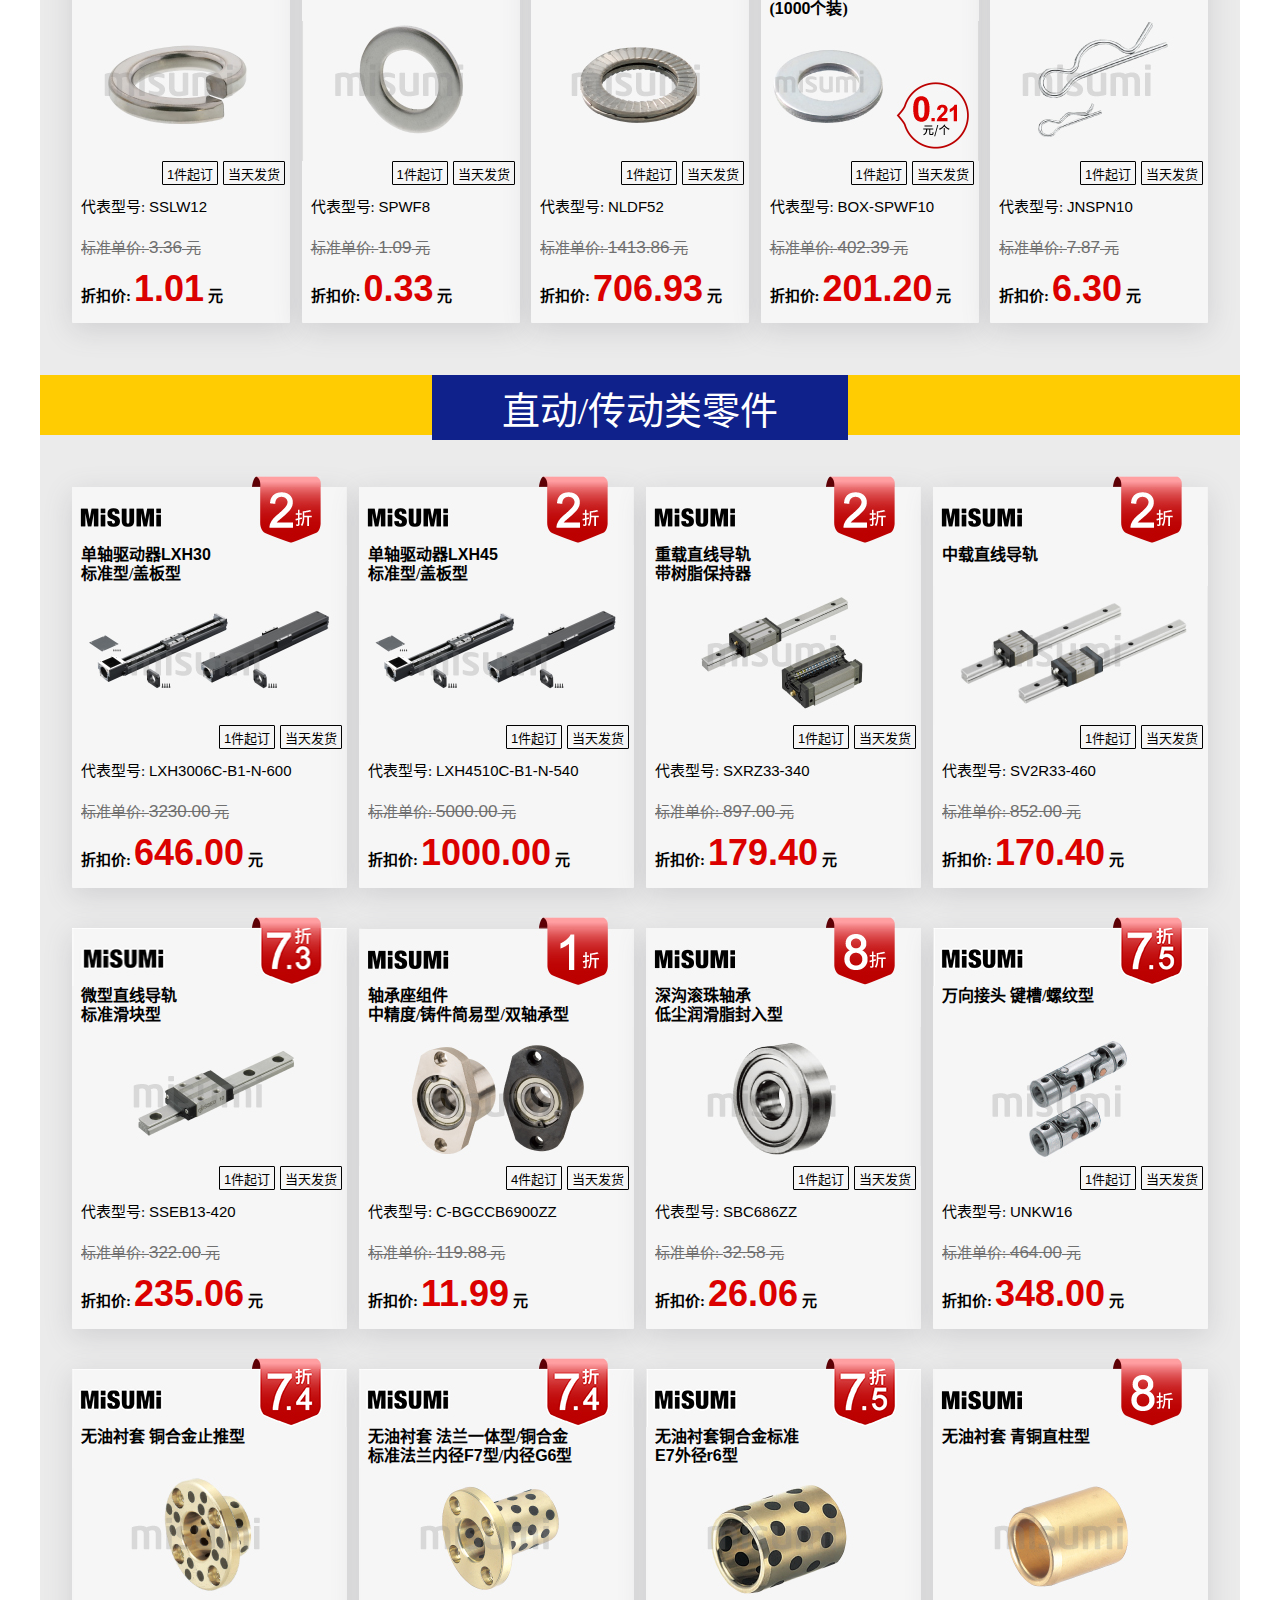
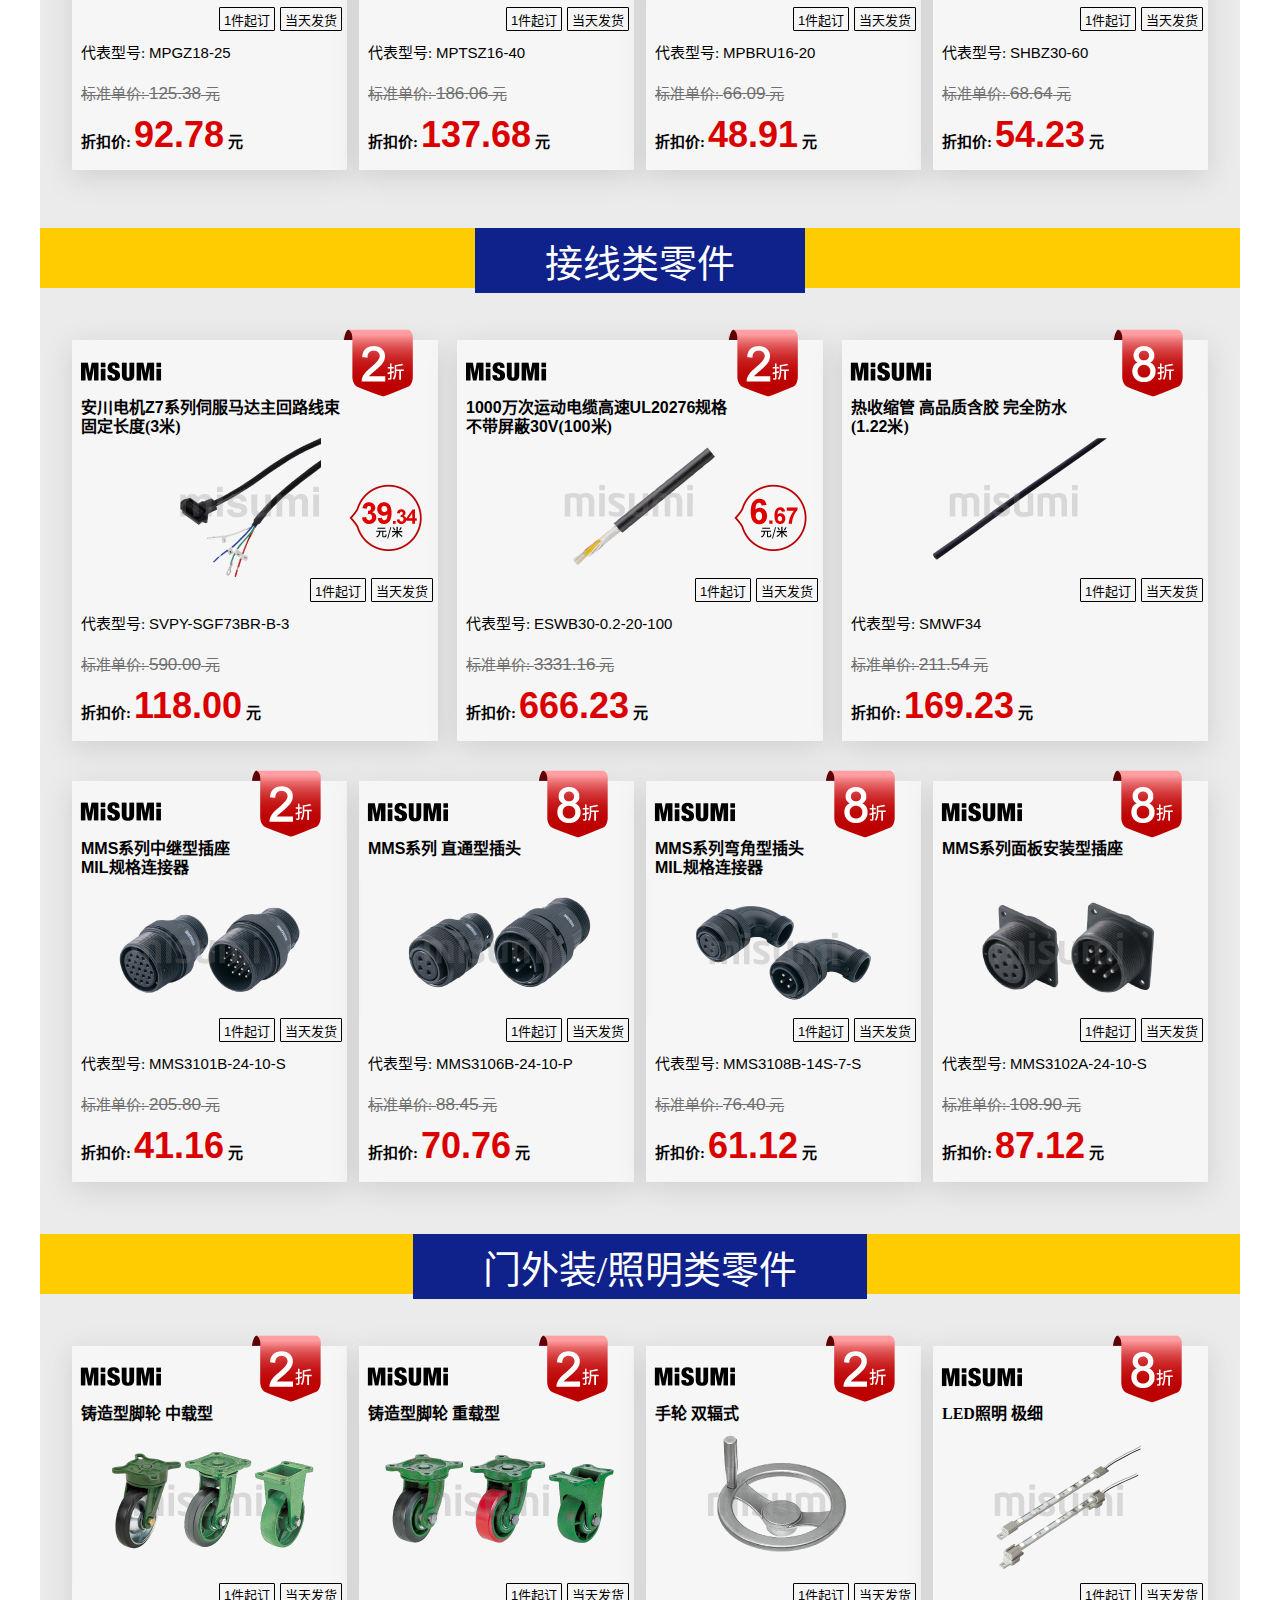
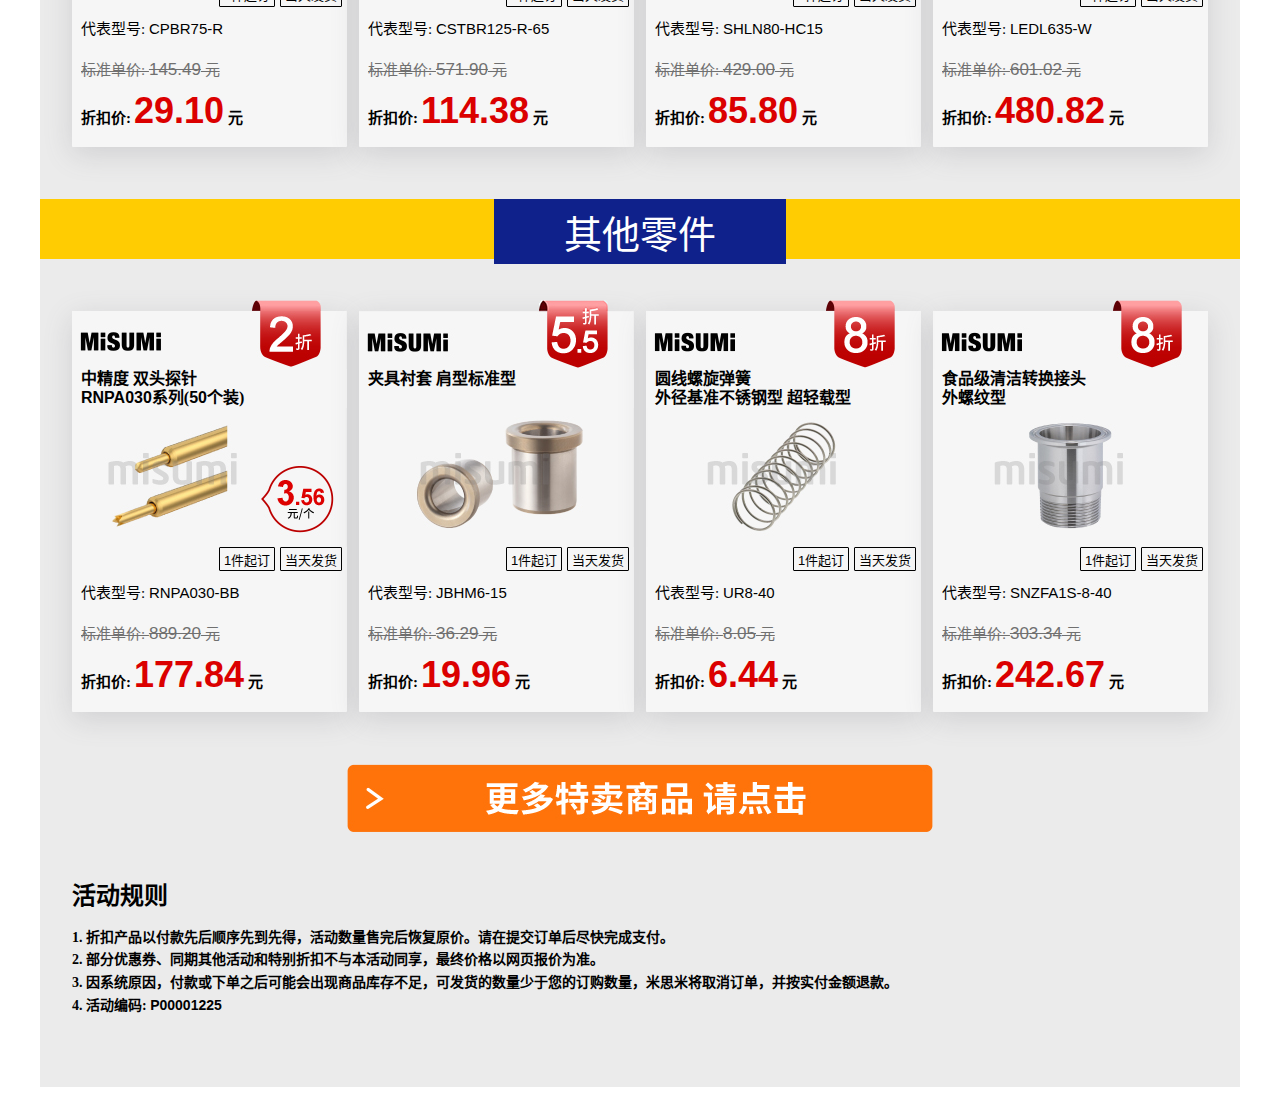
<file: demo.html>
<!DOCTYPE html PUBLIC "-//W3C//DTD XHTML 1.0 Transitional//EN" "http://www.w3.org/TR/xhtml1/DTD/xhtml1-transitional.dtd">
<html xmlns="http://www.w3.org/1999/xhtml" xml:lang="zh-CN" lang="zh-CN">

<head>
    <!--#config errmsg="" -->
    <meta http-equiv="Content-Type" content="text/html; charset=utf-8" />
    <meta http-equiv="X-UA-Compatible" content="IE=edge" />
    <title>米思米清仓特卖_生产厂家批发_价格_多少钱-米思米官网</title>
    <meta name="description" content=" 米思米清仓特卖商品批发采购，米思米清仓特卖规格，米思米清仓特卖多少钱 " />
    <meta name="keywords" content=" 米思米官网的米思米清仓特卖产品采用维护简单，性价比高，超短交期，产品型号齐全。活动期间报名购买还可享优惠哦，快来米思米官网选购吧。 " />
    <meta http-equiv="content-style-type" content="text/css" />
    <meta http-equiv="content-script-type" content="text/javascript" />
    <link rel="icon" href="/favicon.ico" type="image/x-icon" />
    <link rel="Shortcut Icon" type="img/x-icon" href="/favicon.ico" />
    <!--#include virtual="/vcommon/common/include/import_head_css.html" -->
    <!-- /import_head_css -->
    <!--▼CSS ここから▼-->
    <link href="css/style.css" rel="stylesheet" type="text/css" media="all" />
    <!--▲CSS ここまで▲-->
</head>

<body class="page2">
    <!--#include virtual="/vcommon/common/include/import_head_js.html" -->
    <!-- /import_head_js -->
    <div class="l-wrapper">
        <!--#include virtual="/vcommon/common/include/head_navi.html" -->
        <div class="l-main">
            <!-- /attention -->
            <div data-user="attention">
                <!--#include virtual="/vcommon/common/include/attention_all.html" -->
            </div>
            <!-- /attention -->
            <!--▼パンくず　ここから-面包屑部分▼-->
            <ul class="l-breadcrumb">
                <li><a href="/">MISUMI 首页</a>&gt;</li>
                <li><strong>米思米清仓特卖</strong></li>
            </ul>
            <!--▲パンくず　ここまで-面包屑部分▲-->

            <div class="l-content mainArea">
                <!--▼LP-html内容请些在此框以内▼-->

                <!-- LP的头部banner必须写在 h1 标签内 -->
                <h1>
                    <img src="images/banner_01.jpg" alt="米思米清仓特卖" width="1200" height="178" />
                    <img src="images/banner_02.jpg" alt="米思米清仓特卖" width="1200" height="178" />
                    <img src="images/banner_03.jpg" alt="米思米清仓特卖" width="1200" height="177" />
                    <img src="images/banner_04.jpg" alt="米思米清仓特卖" width="1200" height="90" />
                    <img src="images/banner_05.jpg" alt="米思米清仓特卖" width="1200" height="266" />
                </h1>
                <!-- h1 标签在此结束 -->
                <div class="bg-eb box-title">
                    <p>螺钉/螺栓/垫圈/螺帽类零件</p>
                </div>
                <div class="part part1 bg-eb">
                    <ul class="product-line4">
                        <li class="product-box">
                            <a target="_blank" href="https://m.misumi.com.cn/vona2/detail/110300238910?bid_1=pc&bid_2=lp&bid_5=2401-im-ds">
                                <img class="product-tag" src="images/tag_4.jpg" alt="米思米清仓特卖" width="69" height="11">
                                <img src="images/tag4_percent5.jpg" alt="米思米清仓特卖 5折" width="275" height="58">
                                <p class="product-title">盒装垫片卷/<br>(不锈钢型/宽度<span class="englishtxt">1.5</span>米)</p>
                                <p class="product-image"><img src="images/product1.jpg" alt="盒装垫片卷/(不锈钢型/宽度100mm)" width="275" height="127"></p>
                                <p class="product-info"><span class="product-info-box"><span class="englishtxt">1</span>件起订</span><span class="product-info-box">当天发货</span></p>
                                <p class="product-type">代表型号: <span class="englishtxt">CMBOXS10</span></p>
                                <p class="product-price"><span class="product-price-text">标准单价: </span><span class="englishtxt">556.00</span><span class="product-price-text"> 元</span></p>
                                <p class="product-sale">折扣价:<span class="product-sale-price englishtxt">278.00</span> 元</p>
                            </a>
                        </li>
                        <li class="product-box">
                            <a target="_blank" href="https://m.misumi.com.cn/vona2/detail/110300239250?bid_1=pc&bid_2=lp&bid_5=2401-im-ds">
                                <img class="product-tag" src="images/tag_4.jpg" alt="米思米清仓特卖" width="69" height="11">
                                <img src="images/tag4_percent3.5.jpg" alt="米思米清仓特卖 3.5折" width="275" height="58">
                                <p class="product-title">内六角螺栓(盖螺栓)<br>不锈钢型/日标<span class="englishtxt">JIS</span>标准</p>
                                <p class="product-image"><img src="images/product2.jpg" alt="内六角螺栓(盖螺栓) 不锈钢型/日标JIS标准" width="275" height="127"></p>
                                <p class="product-info"><span class="product-info-box"><span class="englishtxt">1</span>件起订</span><span class="product-info-box">当天发货</span></p>
                                <p class="product-type">代表型号: <span class="englishtxt">SCB12-45</span></p>
                                <p class="product-price"><span class="product-price-text">标准单价: </span><span class="englishtxt">5.59</span><span class="product-price-text"> 元</span></p>
                                <p class="product-sale">折扣价:<span class="product-sale-price englishtxt">1.96</span> 元</p>
                            </a>
                        </li>
                        <li class="product-box">
                            <a target="_blank" href="https://m.misumi.com.cn/vona2/detail/110300239340?bid_1=pc&bid_2=lp&bid_5=2401-im-ds">
                            <img class="product-tag" src="images/tag_4.jpg" alt="米思米清仓特卖" width="69" height="11">
                            <img src="images/tag4_percent6.jpg" alt="米思米清仓特卖 6折" width="275" height="58">
                            <p class="product-title">内六角螺栓不锈钢型/日标<span class="englishtxt">JIS</span><br>标准(<span class="englishtxt">800</span>个装)</p>
                            <p class="product-image"><img src="images/product3.jpg" alt="内六角螺栓不锈钢型/日标JIS标准(800个装)" width="275" height="127"></p>
                            <p class="product-info"><span class="product-info-box"><span class="englishtxt">1</span>件起订</span><span class="product-info-box">当天发货</span></p>
                            <p class="product-type">代表型号: <span class="englishtxt">BOX-SCB6-20</span></p>
                            <p class="product-price"><span class="product-price-text">标准单价: </span><span class="englishtxt">448.00</span><span class="product-price-text"> 元</span></p>
                            <p class="product-sale">折扣价:<span class="product-sale-price englishtxt">268.80</span> 元</p>
                            </a>
                        </li>
                        <li class="product-box">
                            <a target="_blank" href="https://m.misumi.com.cn/vona2/detail/110302722060?bid_1=pc&bid_2=lp&bid_5=2401-im-ds">
                            <img class="product-tag" src="images/tag_4.jpg" alt="米思米清仓特卖" width="69" height="11">
                            <img src="images/tag4_percent8.jpg" alt="米思米清仓特卖 8折" width="275" height="58">
                            <p class="product-title"><span class="englishtxt">DIN912</span>内六角螺栓不锈钢制<br>(<span class="englishtxt">50</span>个装)</p>
                            <p class="product-image"><img src="images/product4.jpg" alt="DIN912内六角螺栓不锈钢制(50个装)" width="275" height="127"></p>
                            <p class="product-info"><span class="product-info-box"><span class="englishtxt">1</span>件起订</span><span class="product-info-box">当天发货</span></p>
                            <p class="product-type">代表型号: <span class="englishtxt">C-PACK-SCB5-20</span></p>
                            <p class="product-price"><span class="product-price-text">标准单价: </span><span class="englishtxt">27.81</span><span class="product-price-text"> 元</span></p>
                            <p class="product-sale">折扣价:<span class="product-sale-price englishtxt">22.25</span> 元</p>
                            </a>
                        </li>
                    </ul>
                    <ul class="product-line5">
                        <li class="product-box">
                            <a target="_blank" href="https://m.misumi.com.cn/vona2/detail/110300252730?bid_1=pc&bid_2=lp&bid_5=2401-im-ds">
                            <img class="product-tag" src="images/tag_5.jpg" alt="米思米清仓特卖" width="70" height="11">
                            <img src="images/tag5_percent3.jpg" alt="米思米清仓特卖 3折" width="218" height="58">
                            <p class="product-title">弹簧垫圈</p>
                            <p class="product-image"><img src="images/product5.jpg" alt="弹簧垫圈" width="218" height="140"></p>
                            <p class="product-info"><span class="product-info-box"><span class="englishtxt">1</span>件起订</span><span class="product-info-box">当天发货</span></p>
                            <p class="product-type">代表型号: <span class="englishtxt">SSLW12</span></p>
                            <p class="product-price"><span class="product-price-text">标准单价: </span><span class="englishtxt">3.36</span><span class="product-price-text"> 元</span></p>
                            <p class="product-sale">折扣价:<span class="product-sale-price englishtxt">1.01</span> 元</p>
                            </a>
                        </li>
                        <li class="product-box">
                            <a target="_blank" href="https://m.misumi.com.cn/vona2/detail/110300252910?bid_1=pc&bid_2=lp&bid_5=2401-im-ds">
                            <img class="product-tag" src="images/tag_5.jpg" alt="米思米清仓特卖" width="70" height="11">
                            <img src="images/tag5_percent3.jpg" alt="米思米清仓特卖 3折" width="218" height="58">
                            <p class="product-title">平垫圈</p>
                            <p class="product-image"><img src="images/product6.jpg" alt="平垫圈" width="218" height="140"></p>
                            <p class="product-info"><span class="product-info-box"><span class="englishtxt">1</span>件起订</span><span class="product-info-box">当天发货</span></p>
                            <p class="product-type">代表型号: <span class="englishtxt">SPWF8</span></p>
                            <p class="product-price"><span class="product-price-text">标准单价: </span><span class="englishtxt">1.09</span><span class="product-price-text"> 元</span></p>
                            <p class="product-sale">折扣价:<span class="product-sale-price englishtxt">0.33</span> 元</p>
                            </a>
                        </li>
                        <li class="product-box">
                            <a target="_blank" href="https://m.misumi.com.cn/vona2/detail/110301997560?bid_1=pc&bid_2=lp&bid_5=2401-im-ds">
                            <img class="product-tag" src="images/tag_5.jpg" alt="米思米清仓特卖" width="70" height="11">
                            <img src="images/tag5_percent5.jpg" alt="米思米清仓特卖 5折" width="218" height="58">
                            <p class="product-title">防松动垫圈</p>
                            <p class="product-image"><img src="images/product7.jpg" alt="防松动垫圈" width="218" height="140"></p>
                            <p class="product-info"><span class="product-info-box"><span class="englishtxt">1</span>件起订</span><span class="product-info-box">当天发货</span></p>
                            <p class="product-type">代表型号: <span class="englishtxt">NLDF52</span></p>
                            <p class="product-price"><span class="product-price-text">标准单价: </span><span class="englishtxt">1413.86</span><span class="product-price-text"> 元</span></p>
                            <p class="product-sale">折扣价:<span class="product-sale-price englishtxt">706.93</span> 元</p>
                            </a>
                        </li>
                        <li class="product-box">
                            <a target="_blank" href="https://m.misumi.com.cn/vona2/detail/110302392020?bid_1=pc&bid_2=lp&bid_5=2401-im-ds">
                            <img class="product-tag" src="images/tag_5.jpg" alt="米思米清仓特卖" width="70" height="11">
                            <img src="images/tag5_percent5.jpg" alt="米思米清仓特卖 5折" width="218" height="58">
                            <p class="product-title">平垫圈 盒装销售<br>(<span class="englishtxt">1000</span>个装)</p>
                            <p class="product-image"><img src="images/product8.jpg" alt="平垫圈 盒装销售" width="218" height="140"></p>
                            <p class="product-info"><span class="product-info-box"><span class="englishtxt">1</span>件起订</span><span class="product-info-box">当天发货</span></p>
                            <p class="product-type">代表型号: <span class="englishtxt">BOX-SPWF10</span></p>
                            <p class="product-price"><span class="product-price-text">标准单价: </span><span class="englishtxt">402.39</span><span class="product-price-text"> 元</span></p>
                            <p class="product-sale">折扣价:<span class="product-sale-price englishtxt">201.20</span> 元</p>
                            </a>
                        </li>
                        <li class="product-box">
                            <a target="_blank" href="https://m.misumi.com.cn/vona2/detail/110300258670?bid_1=pc&bid_2=lp&bid_5=2401-im-ds">
                            <img class="product-tag" src="images/tag_5.jpg" alt="米思米清仓特卖" width="70" height="11">
                            <img src="images/tag5_percent8.jpg" alt="米思米清仓特卖 8折" width="218" height="58">
                            <p class="product-title">卡销</p>
                            <p class="product-image"><img src="images/product9.jpg" alt="卡销/开口销" width="218" height="140"></p>
                            <p class="product-info"><span class="product-info-box"><span class="englishtxt">1</span>件起订</span><span class="product-info-box">当天发货</span></p>
                            <p class="product-type">代表型号: <span class="englishtxt">JNSPN10</span></p>
                            <p class="product-price"><span class="product-price-text">标准单价: </span><span class="englishtxt">7.87</span><span class="product-price-text"> 元</span></p>
                            <p class="product-sale">折扣价:<span class="product-sale-price englishtxt">6.30</span> 元</p>
                            </a>
                        </li>
                    </ul>
                </div>
                <div class="bg-eb box-title">
                    <p>直动/传动类零件</p>
                </div>
                <div class="part part2 bg-eb">
                    <ul class="product-line4">
                        <li class="product-box">
                            <a target="_blank" href="https://m.misumi.com.cn/vona2/detail/110302763540?bid_1=pc&bid_2=lp&bid_5=2401-im-ds">
                            <img class="product-tag" src="images/tag_4.jpg" alt="米思米清仓特卖" width="69" height="11">
                            <img src="images/tag4_percent2.jpg" alt="米思米清仓特卖 2折" width="275" height="58">
                            <p class="product-title">单轴驱动器<span class="englishtxt">LXH30</span><br>标准型/盖板型</p>
                            <p class="product-image"><img src="images/p2-1.jpg" alt="单轴驱动器LXH30标准型/盖板型" width="275" height="139"></p>
                            <p class="product-info"><span class="product-info-box"><span class="englishtxt">1</span>件起订</span><span class="product-info-box">当天发货</span></p>
                            <p class="product-type">代表型号: <span class="englishtxt">LXH3006C-B1-N-600</span></p>
                            <p class="product-price"><span class="product-price-text">标准单价: </span><span class="englishtxt">3230.00</span><span class="product-price-text"> 元</span></p>
                            <p class="product-sale">折扣价:<span class="product-sale-price englishtxt">646.00</span> 元</p>
                            </a>
                        </li>
                        <li class="product-box">
                            <a target="_blank" href="https://m.misumi.com.cn/vona2/detail/110302763630?bid_1=pc&bid_2=lp&bid_5=2401-im-ds">
                            <img class="product-tag" src="images/tag_4.jpg" alt="米思米清仓特卖" width="69" height="11">
                            <img src="images/tag4_percent2.jpg" alt="米思米清仓特卖 2折" width="275" height="58">
                            <p class="product-title">单轴驱动器<span class="englishtxt">LXH45</span><br>标准型/盖板型</p>
                            <p class="product-image"><img src="images/p2-2.jpg" alt="单轴驱动器 LXH45标准型/盖板型" width="275" height="139"></p>
                            <p class="product-info"><span class="product-info-box"><span class="englishtxt">1</span>件起订</span><span class="product-info-box">当天发货</span></p>
                            <p class="product-type">代表型号: <span class="englishtxt">LXH4510C-B1-N-540</span></p>
                            <p class="product-price"><span class="product-price-text">标准单价: </span><span class="englishtxt">5000.00</span><span class="product-price-text"> 元</span></p>
                            <p class="product-sale">折扣价:<span class="product-sale-price englishtxt">1000.00</span> 元</p>
                            </a>
                        </li>
                        <li class="product-box">
                            <a target="_blank" href="https://m.misumi.com.cn/vona2/detail/110300039930?bid_1=pc&bid_2=lp&bid_5=2401-im-ds">
                            <img class="product-tag" src="images/tag_4.jpg" alt="米思米清仓特卖" width="69" height="11">
                            <img src="images/tag4_percent2.jpg" alt="米思米清仓特卖 2折" width="275" height="58">
                            <p class="product-title">重载直线导轨<br>带树脂保持器</p>
                            <p class="product-image"><img src="images/p2-3.jpg" alt="重载直线导轨带树脂保持器" width="275" height="139"></p>
                            <p class="product-info"><span class="product-info-box"><span class="englishtxt">1</span>件起订</span><span class="product-info-box">当天发货</span></p>
                            <p class="product-type">代表型号: <span class="englishtxt">SXRZ33-340</span></p>
                            <p class="product-price"><span class="product-price-text">标准单价: </span><span class="englishtxt">897.00</span><span class="product-price-text"> 元</span></p>
                            <p class="product-sale">折扣价:<span class="product-sale-price englishtxt">179.40</span> 元</p>
                            </a>
                        </li>
                        <li class="product-box">
                            <a target="_blank" href="https://m.misumi.com.cn/vona2/detail/110302271870?bid_1=pc&bid_2=lp&bid_5=2401-im-ds">
                            <img class="product-tag" src="images/tag_4.jpg" alt="米思米清仓特卖" width="69" height="11">
                            <img src="images/tag4_percent2.jpg" alt="米思米清仓特卖 2折" width="275" height="58">
                            <p class="product-title">中载直线导轨</p>
                            <p class="product-image"><img src="images/p2-4.jpg" alt="中载直线导轨" width="275" height="139"></p>
                            <p class="product-info"><span class="product-info-box"><span class="englishtxt">1</span>件起订</span><span class="product-info-box">当天发货</span></p>
                            <p class="product-type">代表型号: <span class="englishtxt">SV2R33-460</span></p>
                            <p class="product-price"><span class="product-price-text">标准单价: </span><span class="englishtxt">852.00</span><span class="product-price-text"> 元</span></p>
                            <p class="product-sale">折扣价:<span class="product-sale-price englishtxt">170.40</span> 元</p>
                            </a>
                        </li>
                    </ul>
                    <ul class="product-line4">
                        <li class="product-box">
                            <a target="_blank" href="https://m.misumi.com.cn/vona2/detail/110300041510?bid_1=pc&bid_2=lp&bid_5=2401-im-ds">
                                <img class="product-tag" src="images/tag_4.jpg" alt="米思米清仓特卖" width="69" height="11">
                                <img src="images/tag4_percent7.3.jpg" alt="米思米清仓特卖 8折" width="275" height="58">
                                <p class="product-title">微型直线导轨<br>标准滑块型</p>
                                <p class="product-image"><img src="images/p2-5.jpg" alt="微型直线导轨标准滑块型" width="275" height="139"></p>
                                <p class="product-info"><span class="product-info-box"><span class="englishtxt">1</span>件起订</span><span class="product-info-box">当天发货</span></p>
                                <p class="product-type">代表型号: <span class="englishtxt">SSEB13-420</span></p>
                                <p class="product-price"><span class="product-price-text">标准单价: </span><span class="englishtxt">322.00</span><span class="product-price-text"> 元</span></p>
                                <p class="product-sale">折扣价:<span class="product-sale-price englishtxt">235.06</span> 元</p>
                            </a>
                        </li>
                        <li class="product-box">
                            <a target="_blank" href="https://m.misumi.com.cn/vona2/detail/110302714450?bid_1=pc&bid_2=lp&bid_5=2401-im-ds">
                                <img class="product-tag" src="images/tag_4.jpg" alt="米思米清仓特卖" width="69" height="11">
                                <img src="images/tag4_percent1.jpg" alt="米思米清仓特卖 1折" width="275" height="58">
                                <p class="product-title">轴承座组件<br>中精度/铸件简易型/双轴承型</p>
                                <p class="product-image"><img src="images/p2-6.jpg" alt="轴承座组件中精度/铸件简易型/双轴承型" width="275" height="139"></p>
                                <p class="product-info"><span class="product-info-box"><span class="englishtxt">4</span>件起订</span><span class="product-info-box">当天发货</span></p>
                                <p class="product-type">代表型号: <span class="englishtxt">C-BGCCB6900ZZ</span></p>
                                <p class="product-price"><span class="product-price-text">标准单价: </span><span class="englishtxt">119.88</span><span class="product-price-text"> 元</span></p>
                                <p class="product-sale">折扣价:<span class="product-sale-price englishtxt">11.99</span> 元</p>
                            </a>
                        </li>
                        <li class="product-box">
                            <a target="_blank" href="https://m.misumi.com.cn/vona2/detail/110300115440?bid_1=pc&bid_2=lp&bid_5=2401-im-ds">
                                <img class="product-tag" src="images/tag_4.jpg" alt="米思米清仓特卖" width="69" height="11">
                                <img src="images/tag4_percent8.jpg" alt="米思米清仓特卖 8折" width="275" height="58">
                                <p class="product-title">深沟滚珠轴承<br>低尘润滑脂封入型</p>
                                <p class="product-image"><img src="images/p2-8.jpg" alt="深沟滚珠轴承低尘润滑脂封入型" width="275" height="139"></p>
                                <p class="product-info"><span class="product-info-box"><span class="englishtxt">1</span>件起订</span><span class="product-info-box">当天发货</span></p>
                                <p class="product-type">代表型号: <span class="englishtxt">SBC686ZZ</span></p>
                                <p class="product-price"><span class="product-price-text">标准单价: </span><span class="englishtxt">32.58</span><span class="product-price-text"> 元</span></p>
                                <p class="product-sale">折扣价:<span class="product-sale-price englishtxt">26.06</span> 元</p>
                            </a>
                        </li>
                        <li class="product-box">
                            <a target="_blank" href="https://m.misumi.com.cn/vona2/detail/110300127860?bid_1=pc&bid_2=lp&bid_5=2401-im-ds">
                                <img class="product-tag" src="images/tag_4.jpg" alt="米思米清仓特卖" width="69" height="11">
                                <img src="images/tag4_percent7.5.jpg" alt="米思米清仓特卖 2折" width="275" height="58">
                                <p class="product-title">万向接头 键槽/螺纹型</p>
                                <p class="product-image"><img src="images/p2-7.jpg" alt="万向接头键槽/螺纹型" width="275" height="139"></p>
                                <p class="product-info"><span class="product-info-box"><span class="englishtxt">1</span>件起订</span><span class="product-info-box">当天发货</span></p>
                                <p class="product-type">代表型号: <span class="englishtxt">UNKW16</span></p>
                                <p class="product-price"><span class="product-price-text">标准单价: </span><span class="englishtxt">464.00</span><span class="product-price-text"> 元</span></p>
                                <p class="product-sale">折扣价:<span class="product-sale-price englishtxt">348.00</span> 元</p>
                            </a>
                        </li>
                        
                    </ul>
                    <ul class="product-line4">
                        <li class="product-box">
                            <a target="_blank" href="https://m.misumi.com.cn/vona2/detail/110300033110?bid_1=pc&bid_2=lp&bid_5=2401-im-ds">
                                <img class="product-tag" src="images/tag_4.jpg" alt="米思米清仓特卖" width="69" height="11">
                                <img src="images/tag4_percent7.4.jpg" alt="米思米清仓特卖 8折" width="275" height="58">
                                <p class="product-title">无油衬套 铜合金止推型</p>
                                <p class="product-image"><img src="images/p2-11.jpg" alt="无油衬套 铜合金止推型" width="275" height="139"></p>
                                <p class="product-info"><span class="product-info-box"><span class="englishtxt">1</span>件起订</span><span class="product-info-box">当天发货</span></p>
                                <p class="product-type">代表型号: <span class="englishtxt">MPGZ18-25</span></p>
                                <p class="product-price"><span class="product-price-text">标准单价: </span><span class="englishtxt">125.38</span><span class="product-price-text"> 元</span></p>
                                <p class="product-sale">折扣价:<span class="product-sale-price englishtxt">92.78</span> 元</p>
                            </a>
                        </li>
                        <li class="product-box">
                            <a target="_blank" href="https://m.misumi.com.cn/vona2/detail/110300033360?bid_1=pc&bid_2=lp&bid_5=2401-im-ds">
                                <img class="product-tag" src="images/tag_4.jpg" alt="米思米清仓特卖" width="69" height="11">
                                <img src="images/tag4_percent7.4.jpg" alt="米思米清仓特卖 8折" width="275" height="58">
                                <p class="product-title">无油衬套 法兰一体型/铜合金<br>标准法兰内径<span class="englishtxt">F7</span>型/内径<span class="englishtxt">G6</span>型</p>
                                <p class="product-image"><img src="images/p2-12.jpg" alt="无油衬套 法兰一体型/铜合金 标准法兰内径F7型/内径G6型" width="275" height="139"></p>
                                <p class="product-info"><span class="product-info-box"><span class="englishtxt">1</span>件起订</span><span class="product-info-box">当天发货</span></p>
                                <p class="product-type">代表型号: <span class="englishtxt"> MPTSZ16-40</span></p>
                                <p class="product-price"><span class="product-price-text">标准单价: </span><span class="englishtxt">186.06</span><span class="product-price-text"> 元</span></p>
                                <p class="product-sale">折扣价:<span class="product-sale-price englishtxt">137.68</span> 元</p>
                            </a>
                        </li>
                        <li class="product-box">
                            <a target="_blank" target="_blank" href="https://m.misumi.com.cn/vona2/detail/110300032570?bid_1=pc&bid_2=lp&bid_5=2401-im-ds">
                                <img class="product-tag" src="images/tag_4.jpg" alt="米思米清仓特卖" width="69" height="11">
                                <img src="images/tag4_percent7.5.jpg" alt="米思米清仓特卖 8折" width="275" height="58">
                                <p class="product-title">无油衬套铜合金标准<br><span class="englishtxt">E7</span>外径<span class="englishtxt">r6</span>型</p>
                                <p class="product-image"><img src="images/p2-10.jpg" alt="无油衬套铜合金标准E7外径r6型" width="275" height="139"></p>
                                <p class="product-info"><span class="product-info-box"><span class="englishtxt">1</span>件起订</span><span class="product-info-box">当天发货</span></p>
                                <p class="product-type">代表型号: <span class="englishtxt">MPBRU16-20</span></p>
                                <p class="product-price"><span class="product-price-text">标准单价: </span><span class="englishtxt">66.09</span><span class="product-price-text"> 元</span></p>
                                <p class="product-sale">折扣价:<span class="product-sale-price englishtxt">48.91</span> 元</p>
                            </a>
                        </li>
                        <li class="product-box">
                            <a target="_blank" href="https://m.misumi.com.cn/vona2/detail/110300031870?bid_1=pc&bid_2=lp&bid_5=2401-im-ds">
                                <img class="product-tag" src="images/tag_4.jpg" alt="米思米清仓特卖" width="69" height="11">
                                <img src="images/tag4_percent8.jpg" alt="米思米清仓特卖 8折" width="275" height="58">
                                <p class="product-title">无油衬套 青铜直柱型</p>
                                <p class="product-image"><img src="images/p2-9.jpg" alt="无油衬套青铜直柱型" width="275" height="139"></p>
                                <p class="product-info"><span class="product-info-box"><span class="englishtxt">1</span>件起订</span><span class="product-info-box">当天发货</span></p>
                                <p class="product-type">代表型号: <span class="englishtxt">SHBZ30-60</span></p>
                                <p class="product-price"><span class="product-price-text">标准单价: </span><span class="englishtxt">68.64</span><span class="product-price-text"> 元</span></p>
                                <p class="product-sale">折扣价:<span class="product-sale-price englishtxt">54.23</span> 元</p>
                            </a>
                        </li>
                    </ul>
                </div>
                <div class="bg-eb box-title">
                    <p>接线类零件</p>
                </div>
                <div class="part part3 bg-eb">
                    <ul class="product-line3">
                        <li class="product-box">
                            <a target="_blank" href="https://m.misumi.com.cn/vona2/detail/110400671170?bid_1=pc&bid_2=lp&bid_5=2401-im-ds">
                                <img class="product-tag" src="images/tag_3.jpg" alt="米思米清仓特卖" width="70" height="11">
                                <img src="images/tag3_percent2.jpg" alt="米思米清仓特卖 2折" width="366" height="58">
                                <p class="product-title">安川电机<span class="englishtxt">Z7</span>系列伺服马达主回路线束<br>固定长度(<span class="englishtxt">3</span>米)</p>
                                <p class="product-image"><img src="images/p3-1.jpg" alt="安川电机Z7系列伺服马达主回路线束固定长度" width="366" height="140"></p>
                                <p class="product-info"><span class="product-info-box"><span class="englishtxt">1</span>件起订</span><span class="product-info-box">当天发货</span></p>
                                <p class="product-type">代表型号: <span class="englishtxt"> SVPY-SGF73BR-B-3</span></p>
                                <p class="product-price"><span class="product-price-text">标准单价: </span><span class="englishtxt">590.00</span><span class="product-price-text"> 元</span></p>
                                <p class="product-sale">折扣价:<span class="product-sale-price englishtxt">118.00</span> 元</p>
                            </a>
                        </li>
                        <li class="product-box">
                            <a target="_blank" href="https://m.misumi.com.cn/vona2/detail/110410053639?bid_1=pc&bid_2=lp&bid_5=2401-im-ds">
                                <img class="product-tag" src="images/tag_3.jpg" alt="米思米清仓特卖" width="70" height="11">
                                <img src="images/tag3_percent2.jpg" alt="米思米清仓特卖 2折" width="366" height="58">
                                <p class="product-title"><span class="englishtxt">1000</span>万次运动电缆高速<span class="englishtxt">UL20276</span>规格<br>不带屏蔽<span class="englishtxt">30V</span>(<span class="englishtxt">100</span>米)</p>
                                <p class="product-image"><img src="images/p3-2.jpg" alt="1000万次运动电缆高速UL20276规格 不带屏蔽30V(100米)" width="366" height="140"></p>
                                <p class="product-info"><span class="product-info-box"><span class="englishtxt">1</span>件起订</span><span class="product-info-box">当天发货</span></p>
                                <p class="product-type">代表型号: <span class="englishtxt"> ESWB30-0.2-20-100</span></p>
                                <p class="product-price"><span class="product-price-text">标准单价: </span><span class="englishtxt">3331.16</span><span class="product-price-text"> 元</span></p>
                                <p class="product-sale">折扣价:<span class="product-sale-price englishtxt">666.23</span> 元</p>
                            </a>
                        </li>
                        <li class="product-box">
                            <a target="_blank" href="https://m.misumi.com.cn/vona2/detail/110400506850?bid_1=pc&bid_2=lp&bid_5=2401-im-ds">
                                <img class="product-tag" src="images/tag_3.jpg" alt="米思米清仓特卖" width="70" height="11">
                                <img src="images/tag3_percent8.jpg" alt="米思米清仓特卖 8折" width="366" height="58">
                                <p class="product-title">热收缩管 高品质含胶 完全防水<br>(<span class="englishtxt">1.22</span>米)</p>
                                <p class="product-image"><img src="images/p3-3.jpg" alt="热收缩管 高品质含胶 完全防水(1.22米)" width="366" height="140"></p>
                                <p class="product-info"><span class="product-info-box"><span class="englishtxt">1</span>件起订</span><span class="product-info-box">当天发货</span></p>
                                <p class="product-type">代表型号: <span class="englishtxt"> SMWF34</span></p>
                                <p class="product-price"><span class="product-price-text">标准单价: </span><span class="englishtxt">211.54</span><span class="product-price-text"> 元</span></p>
                                <p class="product-sale">折扣价:<span class="product-sale-price englishtxt">169.23</span> 元</p>
                            </a>
                        </li>
                    </ul>
                    <ul class="product-line4">
                        <li class="product-box">
                            <a target="_blank" href="https://m.misumi.com.cn/vona2/detail/110400282670?bid_1=pc&bid_2=lp&bid_5=2401-im-ds">
                                <img class="product-tag" src="images/tag_4.jpg" alt="米思米清仓特卖" width="69" height="11">
                                <img src="images/tag4_percent2.jpg" alt="米思米清仓特卖 2折" width="275" height="58">
                                <p class="product-title"><span class="englishtxt">MMS</span>系列中继型插座<br><span class="englishtxt">MIL</span>规格连接器</p>
                                <p class="product-image"><img src="images/p3-4.jpg" alt="MMS系列中继型插座 MIL规格连接器" width="275" height="139"></p>
                                <p class="product-info"><span class="product-info-box"><span class="englishtxt">1</span>件起订</span><span class="product-info-box">当天发货</span></p>
                                <p class="product-type">代表型号: <span class="englishtxt">MMS3101B-24-10-S</span></p>
                                <p class="product-price"><span class="product-price-text">标准单价: </span><span class="englishtxt">205.80</span><span class="product-price-text"> 元</span></p>
                                <p class="product-sale">折扣价:<span class="product-sale-price englishtxt">41.16</span> 元</p>
                            </a>
                        </li>
                        <li class="product-box">
                            <a target="_blank" href="https://m.misumi.com.cn/vona2/detail/110400282420?bid_1=pc&bid_2=lp&bid_5=2401-im-ds">
                                <img class="product-tag" src="images/tag_4.jpg" alt="米思米清仓特卖" width="69" height="11">
                                <img src="images/tag4_percent8.jpg" alt="米思米清仓特卖 8折" width="275" height="58">
                                <p class="product-title"><span class="englishtxt">MMS</span>系列 直通型插头</p>
                                <p class="product-image"><img src="images/p3-5.jpg" alt="MMS系列 直通型插头" width="275" height="139"></p>
                                <p class="product-info"><span class="product-info-box"><span class="englishtxt">1</span>件起订</span><span class="product-info-box">当天发货</span></p>
                                <p class="product-type">代表型号: <span class="englishtxt">MMS3106B-24-10-P</span></p>
                                <p class="product-price"><span class="product-price-text">标准单价: </span><span class="englishtxt">88.45</span><span class="product-price-text"> 元</span></p>
                                <p class="product-sale">折扣价:<span class="product-sale-price englishtxt">70.76</span> 元</p>
                            </a>
                        </li>
                        <li class="product-box">
                            <a target="_blank" href="https://m.misumi.com.cn/vona2/detail/110400282510?bid_1=pc&bid_2=lp&bid_5=2401-im-ds">
                                <img class="product-tag" src="images/tag_4.jpg" alt="米思米清仓特卖" width="69" height="11">
                                <img src="images/tag4_percent8.jpg" alt="米思米清仓特卖 8折" width="275" height="58">
                                <p class="product-title"><span class="englishtxt">MMS</span>系列弯角型插头<br><span class="englishtxt">MIL</span>规格连接器</p>
                                <p class="product-image"><img src="images/p3-6.jpg" alt="MMS系列弯角型插头 MIL规格连接器" width="275" height="139"></p>
                                <p class="product-info"><span class="product-info-box"><span class="englishtxt">1</span>件起订</span><span class="product-info-box">当天发货</span></p>
                                <p class="product-type">代表型号: <span class="englishtxt">MMS3108B-14S-7-S</span></p>
                                <p class="product-price"><span class="product-price-text">标准单价: </span><span class="englishtxt">76.40</span><span class="product-price-text"> 元</span></p>
                                <p class="product-sale">折扣价:<span class="product-sale-price englishtxt">61.12</span> 元</p>
                            </a>
                        </li>
                        <li class="product-box">
                            <a target="_blank" href="https://m.misumi.com.cn/vona2/detail/110400282760?bid_1=pc&bid_2=lp&bid_5=2401-im-ds">
                                <img class="product-tag" src="images/tag_4.jpg" alt="米思米清仓特卖" width="69" height="11">
                                <img src="images/tag4_percent8.jpg" alt="米思米清仓特卖 8折" width="275" height="58">
                                <p class="product-title"><span class="englishtxt">MMS</span>系列面板安装型插座</p>
                                <p class="product-image"><img src="images/p3-7.jpg" alt="MMS系列面板安装型插座" width="275" height="139"></p>
                                <p class="product-info"><span class="product-info-box"><span class="englishtxt">1</span>件起订</span><span class="product-info-box">当天发货</span></p>
                                <p class="product-type">代表型号: <span class="englishtxt">MMS3102A-24-10-S</span></p>
                                <p class="product-price"><span class="product-price-text">标准单价: </span><span class="englishtxt">108.90</span><span class="product-price-text"> 元</span></p>
                                <p class="product-sale">折扣价:<span class="product-sale-price englishtxt">87.12</span> 元</p>
                            </a>
                        </li>
                    </ul>
                </div>
                <div class="bg-eb box-title">
                    <p>门外装/照明类零件</p>
                </div>
                <div class="part part4 bg-eb">
                    <ul class="product-line4">
                        <li class="product-box">
                            <a target="_blank" href="https://m.misumi.com.cn/vona2/detail/110300504210?bid_1=pc&bid_2=lp&bid_5=2401-im-ds">
                                <img class="product-tag" src="images/tag_4.jpg" alt="米思米清仓特卖" width="69" height="11">
                                <img src="images/tag4_percent2.jpg" alt="米思米清仓特卖 2折" width="275" height="58">
                                <p class="product-title">铸造型脚轮 中载型</p>
                                <p class="product-image"><img src="images/p4-1.jpg" alt="铸造型脚轮中载型" width="275" height="160"></p>
                                <p class="product-info"><span class="product-info-box"><span class="englishtxt">1</span>件起订</span><span class="product-info-box">当天发货</span></p>
                                <p class="product-type">代表型号: <span class="englishtxt">CPBR75-R</span></p>
                                <p class="product-price"><span class="product-price-text">标准单价: </span><span class="englishtxt">145.49</span><span class="product-price-text"> 元</span></p>
                                <p class="product-sale">折扣价:<span class="product-sale-price englishtxt">29.10</span> 元</p>
                            </a>
                        </li>
                        <li class="product-box">
                            <a target="_blank" href="https://m.misumi.com.cn/vona2/detail/110300504460?bid_1=pc&bid_2=lp&bid_5=2401-im-ds">
                                <img class="product-tag" src="images/tag_4.jpg" alt="米思米清仓特卖" width="69" height="11">
                                <img src="images/tag4_percent2.jpg" alt="米思米清仓特卖 2折" width="275" height="58">
                                <p class="product-title">铸造型脚轮 重载型</p>
                                <p class="product-image"><img src="images/p4-2.jpg" alt="铸造型脚轮重载型" width="275" height="160"></p>
                                <p class="product-info"><span class="product-info-box"><span class="englishtxt">1</span>件起订</span><span class="product-info-box">当天发货</span></p>
                                <p class="product-type">代表型号: <span class="englishtxt">CSTBR125-R-65</span></p>
                                <p class="product-price"><span class="product-price-text">标准单价: </span><span class="englishtxt">571.90</span><span class="product-price-text"> 元</span></p>
                                <p class="product-sale">折扣价:<span class="product-sale-price englishtxt">114.38</span> 元</p>
                            </a>
                        </li>
                        <li class="product-box">
                            <a target="_blank" href="https://m.misumi.com.cn/vona2/detail/110300515410?bid_1=pc&bid_2=lp&bid_5=2401-im-ds">
                                <img class="product-tag" src="images/tag_4.jpg" alt="米思米清仓特卖" width="69" height="11">
                                <img src="images/tag4_percent2.jpg" alt="米思米清仓特卖 2折" width="275" height="58">
                                <p class="product-title">手轮 双辐式</p>
                                <p class="product-image"><img src="images/p4-3.jpg" alt="手轮双辐式" width="275" height="160"></p>
                                <p class="product-info"><span class="product-info-box"><span class="englishtxt">1</span>件起订</span><span class="product-info-box">当天发货</span></p>
                                <p class="product-type">代表型号: <span class="englishtxt">SHLN80-HC15</span></p>
                                <p class="product-price"><span class="product-price-text">标准单价: </span><span class="englishtxt">429.00</span><span class="product-price-text"> 元</span></p>
                                <p class="product-sale">折扣价:<span class="product-sale-price englishtxt">85.80</span> 元</p>
                            </a>
                        </li>
                        <li class="product-box">
                            <a target="_blank" href="https://m.misumi.com.cn/vona2/detail/110302379330?bid_1=pc&bid_2=lp&bid_5=2401-im-ds">
                                <img class="product-tag" src="images/tag_4.jpg" alt="米思米清仓特卖" width="69" height="11">
                                <img src="images/tag4_percent8.jpg" alt="米思米清仓特卖 8折" width="275" height="58">
                                <p class="product-title">LED照明 极细</p>
                                <p class="product-image"><img src="images/p4-4.jpg" alt="LED照明 极细" width="275" height="160"></p>
                                <p class="product-info"><span class="product-info-box"><span class="englishtxt">1</span>件起订</span><span class="product-info-box">当天发货</span></p>
                                <p class="product-type">代表型号: <span class="englishtxt">LEDL635-W</span></p>
                                <p class="product-price"><span class="product-price-text">标准单价: </span><span class="englishtxt">601.02</span><span class="product-price-text"> 元</span></p>
                                <p class="product-sale">折扣价:<span class="product-sale-price englishtxt">480.82</span> 元</p>
                            </a>
                        </li>
                    </ul>
                </div>
                <div class="bg-eb box-title">
                    <p>其他零件</p>
                </div>
                <div class="part part5 bg-eb">
                    <ul class="product-line4">
                        <li class="product-box">
                            <a target="_blank" href="https://m.misumi.com.cn/vona2/detail/110302720050?bid_1=pc&bid_2=lp&bid_5=2401-im-ds">
                                <img class="product-tag" src="images/tag_4.jpg" alt="米思米清仓特卖" width="69" height="11">
                                <img src="images/tag4_percent2.jpg" alt="米思米清仓特卖 2折" width="275" height="58">
                                <p class="product-title">中精度 双头探针<br><span class="englishtxt">RNPA030</span>系列(<span class="englishtxt">50</span>个装)</p>
                                <p class="product-image"><img src="images/p5-1.jpg" alt="中精度 双头探针 RNPA030系列(50个装)" width="275" height="139"></p>
                                <p class="product-info"><span class="product-info-box"><span class="englishtxt">1</span>件起订</span><span class="product-info-box">当天发货</span></p>
                                <p class="product-type">代表型号: <span class="englishtxt">RNPA030-BB</span></p>
                                <p class="product-price"><span class="product-price-text">标准单价: </span><span class="englishtxt">889.20</span><span class="product-price-text"> 元</span></p>
                                <p class="product-sale">折扣价:<span class="product-sale-price englishtxt">177.84</span> 元</p>
                            </a>
                        </li>
                        <li class="product-box">
                            <a target="_blank" href="https://m.misumi.com.cn/vona2/detail/110300133120?bid_1=pc&bid_2=lp&bid_5=2401-im-ds">
                                <img class="product-tag" src="images/tag_4_5.5.jpg" alt="米思米清仓特卖" width="69" height="11">
                                <img src="images/tag4_percent5.5.jpg" alt="米思米清仓特卖 5.5折" width="275" height="58">
                                <p class="product-title">夹具衬套 肩型标准型</p>
                                <p class="product-image"><img src="images/p5-2.jpg" alt="夹具衬套 肩型标准型" width="275" height="139"></p>
                                <p class="product-info"><span class="product-info-box"><span class="englishtxt">1</span>件起订</span><span class="product-info-box">当天发货</span></p>
                                <p class="product-type">代表型号: <span class="englishtxt">JBHM6-15</span></p>
                                <p class="product-price"><span class="product-price-text">标准单价: </span><span class="englishtxt">36.29</span><span class="product-price-text"> 元</span></p>
                                <p class="product-sale">折扣价:<span class="product-sale-price englishtxt">19.96</span> 元</p>
                            </a>
                        </li>
                        <li class="product-box">
                            <a target="_blank" href="https://m.misumi.com.cn/vona2/detail/110300268740?bid_1=pc&bid_2=lp&bid_5=2401-im-ds">
                                <img class="product-tag" src="images/tag_4.jpg" alt="米思米清仓特卖" width="69" height="11">
                                <img src="images/tag4_percent8.jpg" alt="米思米清仓特卖 8折" width="275" height="58">
                                <p class="product-title">圆线螺旋弹簧<br>外径基准不锈钢型 超轻载型</p>
                                <p class="product-image"><img src="images/p5-3.jpg" alt="圆线螺旋弹簧 外径基准不锈钢型超轻载型" width="275" height="139"></p>
                                <p class="product-info"><span class="product-info-box"><span class="englishtxt">1</span>件起订</span><span class="product-info-box">当天发货</span></p>
                                <p class="product-type">代表型号: <span class="englishtxt">UR8-40</span></p>
                                <p class="product-price"><span class="product-price-text">标准单价: </span><span class="englishtxt">8.05</span><span class="product-price-text"> 元</span></p>
                                <p class="product-sale">折扣价:<span class="product-sale-price englishtxt">6.44</span> 元</p>
                            </a>
                        </li>
                        <li class="product-box">
                            <a target="_blank" href="https://m.misumi.com.cn/vona2/detail/110300298050?bid_1=pc&bid_2=lp&bid_5=2401-im-ds">
                                <img class="product-tag" src="images/tag_4.jpg" alt="米思米清仓特卖" width="69" height="11">
                                <img src="images/tag4_percent8.jpg" alt="米思米清仓特卖 8折" width="275" height="58">
                                <p class="product-title">食品级清洁转换接头<br>外螺纹型</p>
                                <p class="product-image"><img src="images/p5-4.jpg" alt="食品级清洁转换接头 外螺纹型" width="275" height="139"></p>
                                <p class="product-info"><span class="product-info-box"><span class="englishtxt">1</span>件起订</span><span class="product-info-box">当天发货</span></p>
                                <p class="product-type">代表型号: <span class="englishtxt">SNZFA1S-8-40</span></p>
                                <p class="product-price"><span class="product-price-text">标准单价: </span><span class="englishtxt">303.34</span><span class="product-price-text"> 元</span></p>
                                <p class="product-sale">折扣价:<span class="product-sale-price englishtxt">242.67</span> 元</p>
                            </a>
                        </li>
                    </ul>
                </div>
                <div class="bg-eb more">
                    <a target="_blank" href="https://www.misumi.com.cn/discounts/?bid=bid_cn_ec_discounts_20200303_msm_1?bid_1=pc&bid_2=lp&bid_5=2401-im-ds"><img src="images/btn_more.jpg" alt=""></a>
                </div>
                <div class="part6 bg-eb">
                    <p class="big-title">活动规则</p>
                    <p class="text">
                        <span class="num">1. </span>折扣产品以付款先后顺序先到先得，活动数量售完后恢复原价。请在提交订单后尽快完成支付。<br>
                        <span class="num">2. </span>部分优惠券、同期其他活动和特别折扣不与本活动同享，最终价格以网页报价为准。<br>
                        <span class="num">3. </span>因系统原因，付款或下单之后可能会出现商品库存不足，可发货的数量少于您的订购数量，米思米将取消订单，并按实付金额退款。<br>
                        <span class="num">4. </span>活动编码: <span class="englishtxt">P00001225</span>
                    </p>
                </div>

                <!--▲LP-html内容请些在此框以内▲-->
            </div>
            <!-- /.l-content -->

        </div>
        <!-- /.l-main-->

        <!--#include virtual="/vcommon/common/include/foot.html" -->

    </div>
    <!-- /.l-wrapper -->

    <!--#include virtual="/vcommon/common/include/import_foot.html" -->
    <!-- /import_foot -->

    <!--#include virtual="/vcommon/common/include/analyze.html" -->
</body>

</html>
</file>
<file: ds/css/style.css>
.crumbs-content .l-content li {
    padding-right: 0;
}

.crumbs-content .l-content li a {
    padding-right: 0;
}

.mainArea {
    width: 680px;
    margin: 0 auto;
    font-family: "Microsoft Yahei";
    line-height: normal;
}

.mainArea .EnglishF {
    font-family: Helvetica, Simsun, Simhei, Arial, sans-serif;
}

.mainArea img {
    border: 0;
}

.mainArea * {
    margin: 0;
    padding: 0;
}

.mainArea .clearfixs:after {
    content: ".";
    display: block;
    clear: both;
    height: 0;
    visibility: hidden;
}

.mainArea .VN_opacity {
    transition: opacity ease 0.2s;
    -webkit-transition: opacity ease 0.2s;
    -moz-transition: opacity ease 0.2s;
}

.mainArea .VN_opacity:hover {
    filter: alpha(opacity=75);
    -moz-opacity: 0.75;
    opacity: 0.75;
}

.mainArea .contentsBlock__image {
    position: relative;
    width: 100%;
}

.mainArea .contentsBlock__image h1 {
    width: 100%;
}

.mainArea ul li a {
    display: inline-block;
}

.mainArea .clearfixs:after {
    content: ".";
    display: block;
    clear: both;
    height: 0;
    visibility: hidden;
}

.mainArea .VN_opacity {
    transition: opacity ease 0.2s;
    -webkit-transition: opacity ease 0.2s;
    -moz-transition: opacity ease 0.2s;
}

.mainArea .VN_opacity:hover {
    filter: alpha(opacity=75);
    -moz-opacity: 0.75;
    opacity: 0.75;
}

.mainArea ul,
li {
    list-style: none;
}

.mainArea .bg-eb{
    background-color: #ebebeb;
}
.mainArea span.englishtxt{
    font-family: Arial;
}
.mainArea .box-title{
    padding:0 32px;
    height: 43px;
    background-color: #ffcc02;
    color:#fff;
    text-align: center;
    border-left:15px solid #ebebeb;
    border-right:15px solid #ebebeb;
}
.mainArea .box-title p{
    display: inline-block;
    background-color: #0f218b;
    padding: 5px 70px 5px;
    font-size: 25px;

}
.mainArea .product-box{
    position: relative;
    padding-bottom: 8px;
    background-color: #f6f6f6;
    border-radius:1px;
    box-shadow: rgba(100, 100, 111, 0.2) 0px 7px 29px 0px;
    cursor: pointer;
    color:#000;
    transition: all .2s linear;
}
.mainArea .product-box a{
    text-decoration: none;
    color:#000;
}
.mainArea .product-box:hover{
    transform: translateY(-5px);
    opacity: .9;
}
.mainArea .product-tag{
    position: absolute;
    top: -7px;
    right: 15px;
}
.mainArea .product-title{
    font-size: 14px;
    line-height: 1.2em;
    height: 2.4em;
    font-weight: bold;
    padding-left: 4px;
    margin-bottom: 15px;
}
.mainArea .product-info{
    margin-bottom: 10px;
    text-align: right;
}
.mainArea .product-info span.product-info-box{
    display: inline-block;
    margin-right: 5px;
    font-size:12px;
    padding:.1em .3em;
    border:1px solid #000;
    border-radius: 1px;
}
.mainArea .product-type{
    margin-bottom: 10px;
    padding-left: 4px;
    font-size: 12px;

}
.mainArea .product-price{
    margin-bottom: 10px;
    padding-left: 4px;
    font-size: 13px;
    color: #707070;
    text-decoration: line-through;
}
.mainArea .product-price span.product-price-text{
    font-size:12px;
}
.mainArea .product-sale{
    padding-left: 4px;
    font-size: 13px;
    color: #000;
    font-weight: bold;
}
.mainArea .product-sale span.product-sale-price{
    font-size: 24px;
    font-weight: bold;
    color: #DB0000;
    margin-left: 3px;
}
.mainArea .product-line3,
.mainArea .product-line5,
.mainArea .product-line4{
    padding: 0 15px;
    display: flex;
    justify-content: space-between;
}
.mainArea .product-line3 .product-box{
    width: 211px;
}
.mainArea .product-line4 .product-box{
    width: 156px;
}
.mainArea .part2 .product-line4 .product-box{
    width: 156px;
}
.mainArea .part2 .product-line4.product-line4-3 .product-box{
    margin-bottom: 16px;
}
.mainArea .product-line5 .product-box{
    width: 123px;
}
.mainArea .product-line5 .product-tag{
    right: 10px;
}
.mainArea .part{
    padding:37px 0;
}
.mainArea .part2 .product-line4 .product-box,
.mainArea .part3 .product-line3 .product-box,
.mainArea .part1 .product-line4 .product-box{
    margin-bottom: 40px;
}
.mainArea .more{
    padding-bottom:50px;
    text-align: center;
}
.mainArea .more a:hover{
    opacity: .8;
}
.mainArea .part6{
    padding-left: 15px;
    padding-right: 15px;
    padding-bottom: 70px;
    font-weight: bold;
}
.mainArea .part6 .big-title{
    font-size: 18px;
    line-height: 1.2;
    margin-bottom: 10px;
}
.mainArea .part6 .text{
    font-size: 12px;
    line-height: 1.6em;
}
.mainArea .part1 .product-line5 .product-title{
    margin-bottom: 3px;
}
.mainArea .part2{
    padding-bottom: 18px;
}
.mainArea .part2 .product-line4 .product-title{
    margin-bottom: 3px;
}
.mainArea .part3 .product-line3 .product-tag{
    right: 17px;
}
.mainArea .part3 .product-line3 .product-title{
    margin-bottom: 2px;
}
.mainArea .part3 .product-line4 .product-title{
    margin-bottom: 2px;
}
.mainArea .part4 .product-line4 .product-title{
    height: 1.2em;
    margin-bottom: 0;
}
.mainArea .part5 .product-line4 .product-title{
    margin-bottom: 1px;
}
</file>
<file: css/style.css>
.crumbs-content .l-content li {
    padding-right: 0;
}

.crumbs-content .l-content li a {
    padding-right: 0;
}

.mainArea {
    width: 1200px;
    margin: 0 auto;
    font-family: "Microsoft Yahei";
    line-height: normal;
}

.mainArea .EnglishF {
    font-family: Helvetica, Simsun, Simhei, Arial, sans-serif;
}

.mainArea img {
    border: 0;
}

.mainArea * {
    margin: 0;
    padding: 0;
}

.mainArea .clearfixs:after {
    content: ".";
    display: block;
    clear: both;
    height: 0;
    visibility: hidden;
}

.mainArea .VN_opacity {
    transition: opacity ease 0.2s;
    -webkit-transition: opacity ease 0.2s;
    -moz-transition: opacity ease 0.2s;
}

.mainArea .VN_opacity:hover {
    filter: alpha(opacity=75);
    -moz-opacity: 0.75;
    opacity: 0.75;
}

.mainArea .contentsBlock__image {
    position: relative;
    width: 100%;
}

.mainArea .contentsBlock__image h1 {
    width: 100%;
}

.mainArea ul li a {
    display: inline-block;
}

.mainArea .clearfixs:after {
    content: ".";
    display: block;
    clear: both;
    height: 0;
    visibility: hidden;
}

.mainArea .VN_opacity {
    transition: opacity ease 0.2s;
    -webkit-transition: opacity ease 0.2s;
    -moz-transition: opacity ease 0.2s;
}

.mainArea .VN_opacity:hover {
    filter: alpha(opacity=75);
    -moz-opacity: 0.75;
    opacity: 0.75;
}

.mainArea ul,
li {
    list-style: none;
}

.mainArea .bg-eb{
    background-color: #ebebeb;
}
.mainArea span.englishtxt{
    font-family: Arial;
}
.mainArea .box-title{
    padding:0 32px;
    height: 60px;
    background-color: #ffcc02;
    color:#fff;
    text-align: center;
}
.mainArea .box-title p{
    display: inline-block;
    background-color: #0f218b;
    padding: 5px 70px 5px;
    font-size: 38px;

}
.mainArea .product-box{
    position: relative;
    padding-bottom: 16px;
    background-color: #f6f6f6;
    border-radius:1px;
    box-shadow: rgba(100, 100, 111, 0.2) 0px 7px 29px 0px;
    cursor: pointer;
    color:#000;
    transition: all .2s linear;
}
.mainArea .product-box a{
    text-decoration: none;
    color:#000;
}
.mainArea .product-box:hover{
    transform: translateY(-5px);
    opacity: .9;
}
.mainArea .product-tag{
    position: absolute;
    top: -11px;
    right: 26px;
}
.mainArea .product-title{
    font-size: 16px;
    line-height: 1.2em;
    height: 2.4em;
    font-weight: bold;
    padding-left: 9px;
    margin-bottom: 15px;
}
.mainArea .product-info{
    margin-bottom: 10px;
    text-align: right;
}
.mainArea .product-info span.product-info-box{
    display: inline-block;
    margin-right: 5px;
    font-size:13px;
    padding:.1em .3em;
    border:1px solid #000;
    border-radius: 1px;
}
.mainArea .product-type{
    margin-bottom: 20px;
    padding-left: 9px;
    font-size: 15px;

}
.mainArea .product-price{
    margin-bottom: 10px;
    padding-left: 9px;
    font-size: 17px;
    color: #707070;
    text-decoration: line-through;
}
.mainArea .product-price span.product-price-text{
    font-size:15px;
}
.mainArea .product-sale{
    padding-left: 9px;
    font-size: 15px;
    color: #000;
    font-weight: bold;
}
.mainArea .product-sale span.product-sale-price{
    font-size: 36px;
    font-weight: bold;
    color: #DB0000;
    margin-left: 3px;
}
.mainArea .product-line3,
.mainArea .product-line5,
.mainArea .product-line4{
    padding: 0 32px;
    display: flex;
    justify-content: space-between;
}
.mainArea .product-line3 .product-box{
    width: 366px;
    height: 385px;
}
.mainArea .product-line4 .product-box{
    width: 275px;
    height: 385px;
}
.mainArea .product-line5 .product-box{
    width: 218px;
    height: 385px;
}
.mainArea .product-line5 .product-tag{
    right: 14px;
}
.mainArea .part{
    padding:52px 0;
}
.mainArea .part2 .product-line4 .product-box,
.mainArea .part3 .product-line3 .product-box,
.mainArea .part1 .product-line4 .product-box{
    margin-bottom: 40px;
}
.mainArea .more{
    padding-bottom:50px;
    text-align: center;
}
.mainArea .more a:hover{
    opacity: .8;
}
.mainArea .part6{
    padding-left: 32px;
    padding-bottom: 70px;
    font-weight: bold;
}
.mainArea .part6 .big-title{
    font-size: 24px;
    line-height: 1.2;
    margin-bottom: 16px;
}
.mainArea .part6 .text{
    font-size: 14px;
    line-height: 1.6em;
}
.mainArea .part1 .product-line5 .product-title{
    margin-bottom: 3px;
}
.mainArea .part2{
    padding-bottom: 18px;
}
.mainArea .part2 .product-line4 .product-title{
    margin-bottom: 3px;
}
.mainArea .part3 .product-line3 .product-tag{
    right: 25px;
}
.mainArea .part3 .product-line3 .product-title{
    margin-bottom: 2px;
}
.mainArea .part3 .product-line4 .product-title{
    margin-bottom: 2px;
}
.mainArea .part4 .product-line4 .product-title{
    height: 1.2em;
    margin-bottom: 0;
}
.mainArea .part5 .product-line4 .product-title{
    margin-bottom: 1px;
}
</file>
<file: app/01/css/style.css>
@charset "UTF-8";

/* -----------------------------------------------------------
reset
----------------------------------------------------------- */
* {
    margin: 0;
    padding: 0;
}

html {
    overflow-y: scroll;
}

div,
h1,
h2,
h3,
h4,
h5,
h6,
p,
dl,
dt,
dd,
ol,
ul,
li,
form,
input,
textarea,
button,
table,
tr,
th,
td,
article,
aside,
footer,
header,
hgroup,
nav,
section,
a,
span {
    -webkit-box-sizing: border-box;
    -moz-box-sizing: border-box;
    -o-box-sizing: border-box;
    -ms-box-sizing: border-box;
    box-sizing: border-box;
}

body,
div,
dl,
dt,
dd,
ul,
ol,
li,
h1,
h2,
h3,
h4,
h5,
h6,
pre,
form,
fieldset,
input,
textarea,
p,
blockquote,
th,
td {
    margin: 0;
    padding: 0;
}

address,
caption,
cite,
code,
dfn,
em,
th,
var {
    font-style: normal;
    font-weight: normal;
}

table {
    border-collapse: collapse;
    border-spacing: 0;
}

q:before,
q:after {
    content: '';
}

object,
embed {
    vertical-align: top;
}

hr,
legend {
    display: none;
    border: none;
}

abbr,
acronym,
fieldset {
    border: 0;
}

tr,
th,
td,
caption {
    vertical-align: top;
    font-style: normal;
    font-weight: normal;
    text-align: left;
}

ol,
ul {
    list-style: none;
}

h1,
h2,
h3,
h4,
h5,
h6 {
    font-style: normal;
    font-weight: normal;
    font-size: 100%;
}

img {
    border: 0;
    font-size: 0;
    line-height: 0;
    vertical-align: bottom;
}

body {
    font-family: "微软雅黑", Helvetica;
    background: #000;
}

img {
    width: 100%;
    border: 0;
    outline: 0;
    margin-bottom: -1px;
}
.swiper-container {
    width: 100%;
    height: 100%;
    
}
.swiper-slide {
    display: flex;
    -webkit-justify-content: center;
    justify-content: center;
    -webkit-align-items: center;
    align-items: center;
    -webkit-flex-wrap: wrap;
    flex-wrap: wrap;
}

.clearfixs:after {
    content: ".";
    display: block;
    clear: both;
    height: 0;
    visibility: hidden;
}
.swiper-container{
  position: relative;
}
.swiper-container .title{
  width: 100%;
}
.swiper-container .title img{
  margin-top: -1px;
  margin-bottom: -1px;
}
.swiper-container .products{
  width: 100%;
  background-color: #ebebeb;
}
.content{
    background-color: #ebebeb;
}
.content img{
  border: 0;
  font-size: 0;
  margin-bottom: -1px;
}

.swiper-slide {
  display: flex;
  -webkit-justify-content: center;
  justify-content: center;
  -webkit-align-items: center;
  align-items: center;
  -webkit-flex-wrap: wrap;
  flex-wrap: wrap;
}
.swiper-container .swiper-wrapper{
  width: 100%;
  margin: 0 auto;
}
.swiper-container .swiper-wrapper .swiper-slide ul{
  /*width: 90%;*/
  /*margin-left: 5.5%;*/
}
.swiper-container .swiper-wrapper .swiper-slide ul li{
  float: left;
  width: 50%;
}
.swiper-container .swiper-wrapper .swiper-slide ul li img{
  width: 100%;
  height: 100%;
}
/*# sourceMappingURL=style.css.map */
</file>
